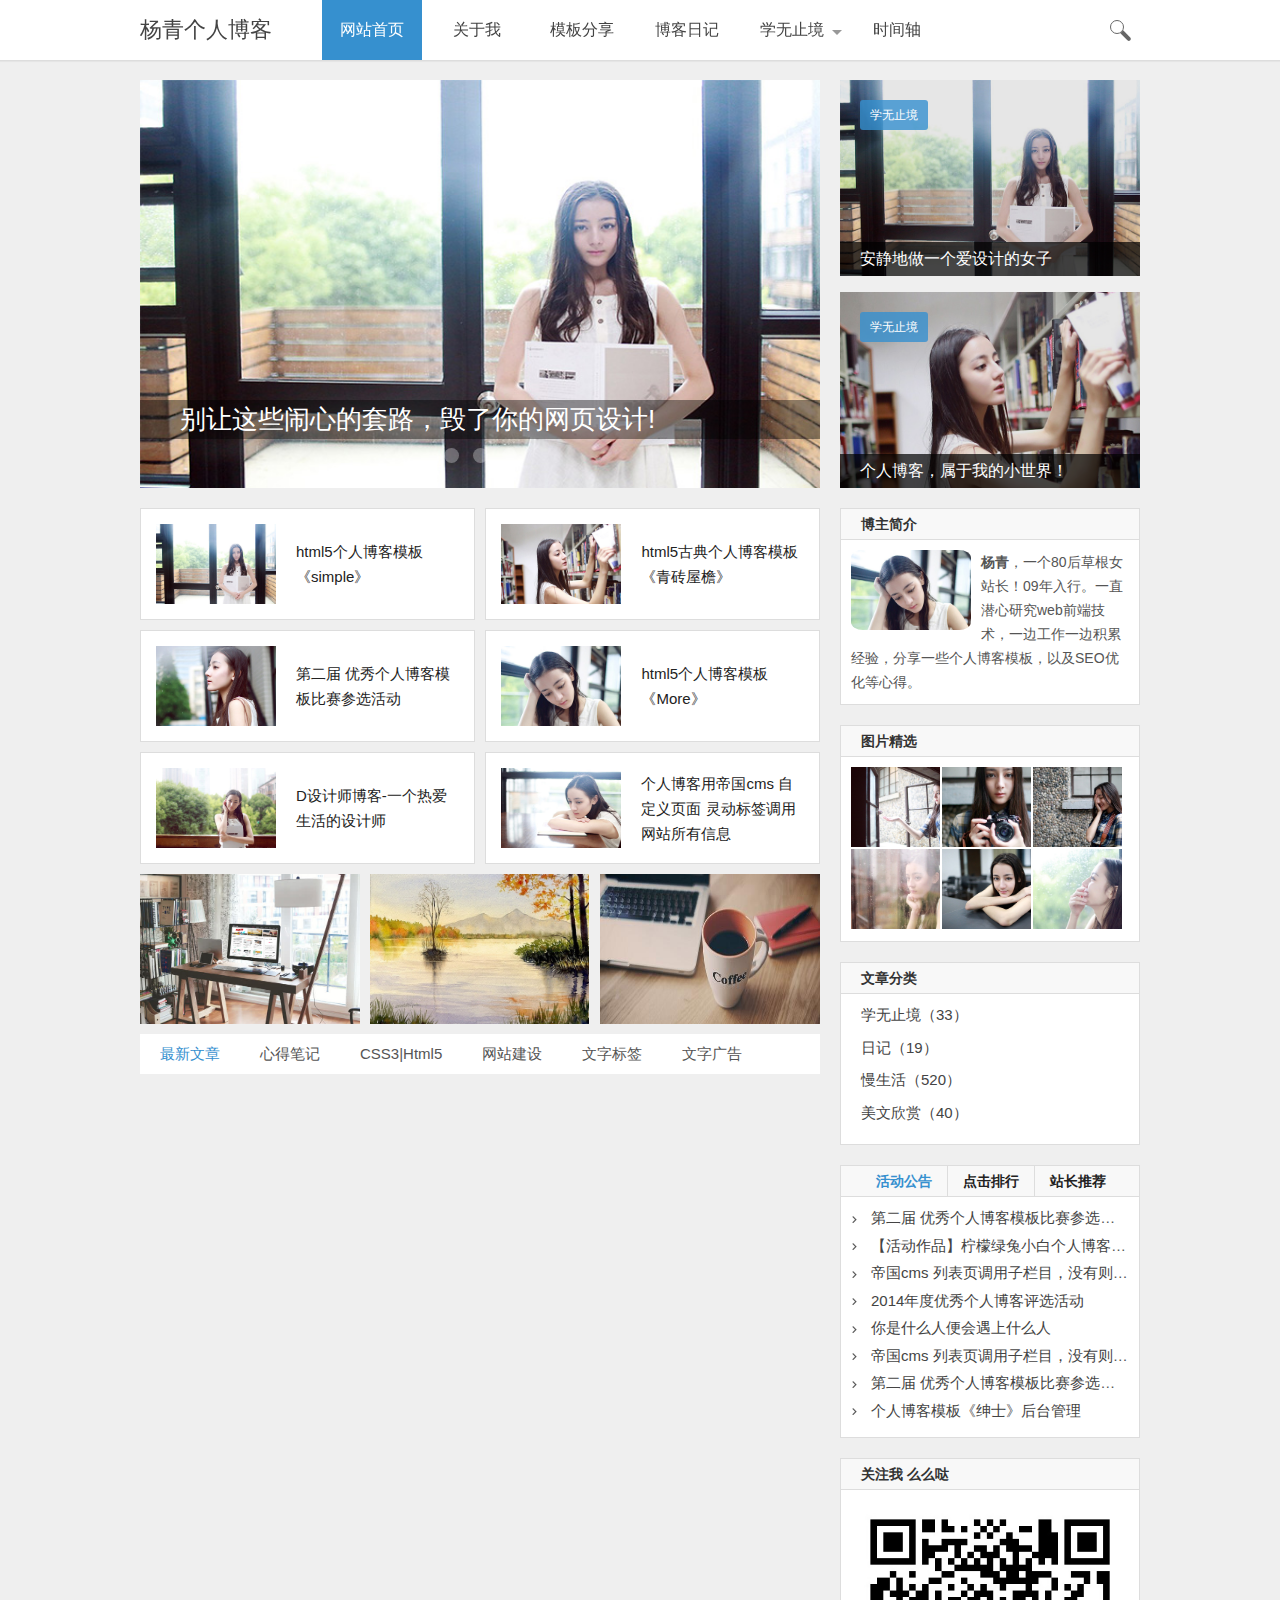
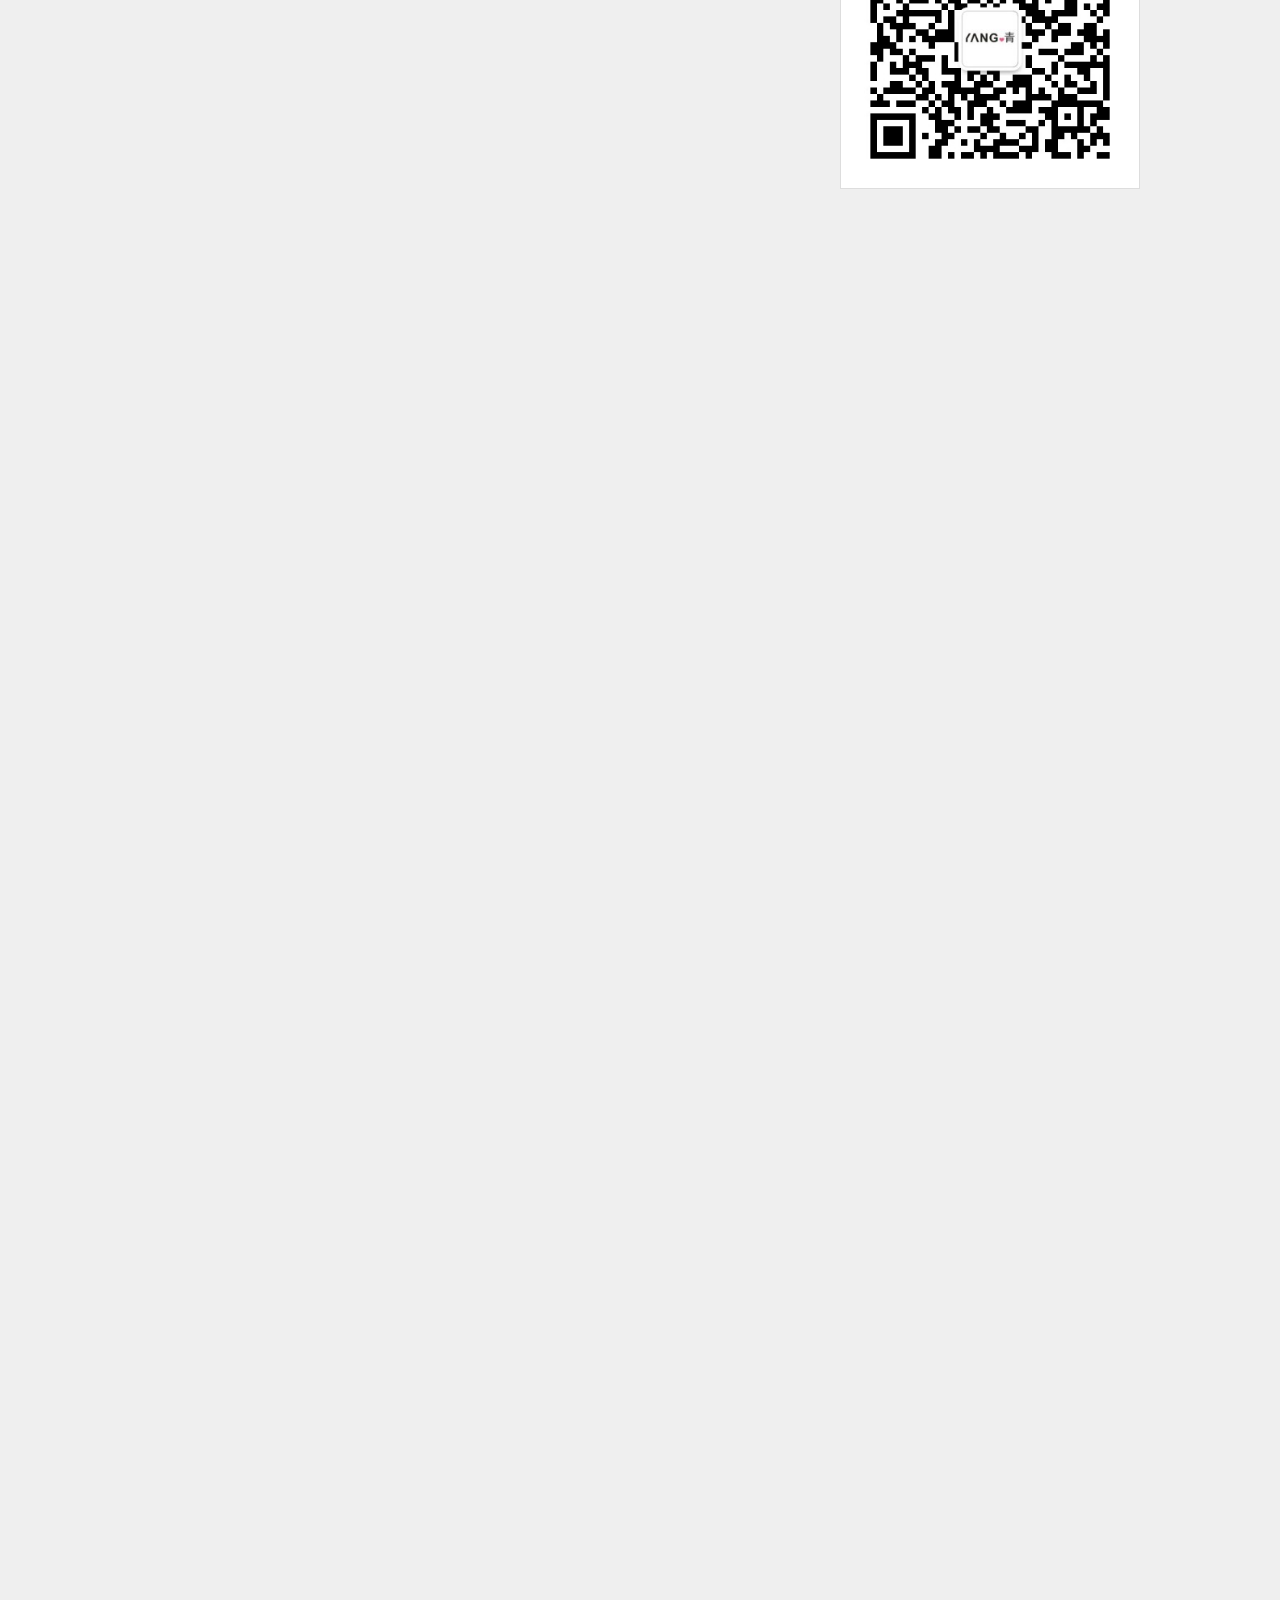
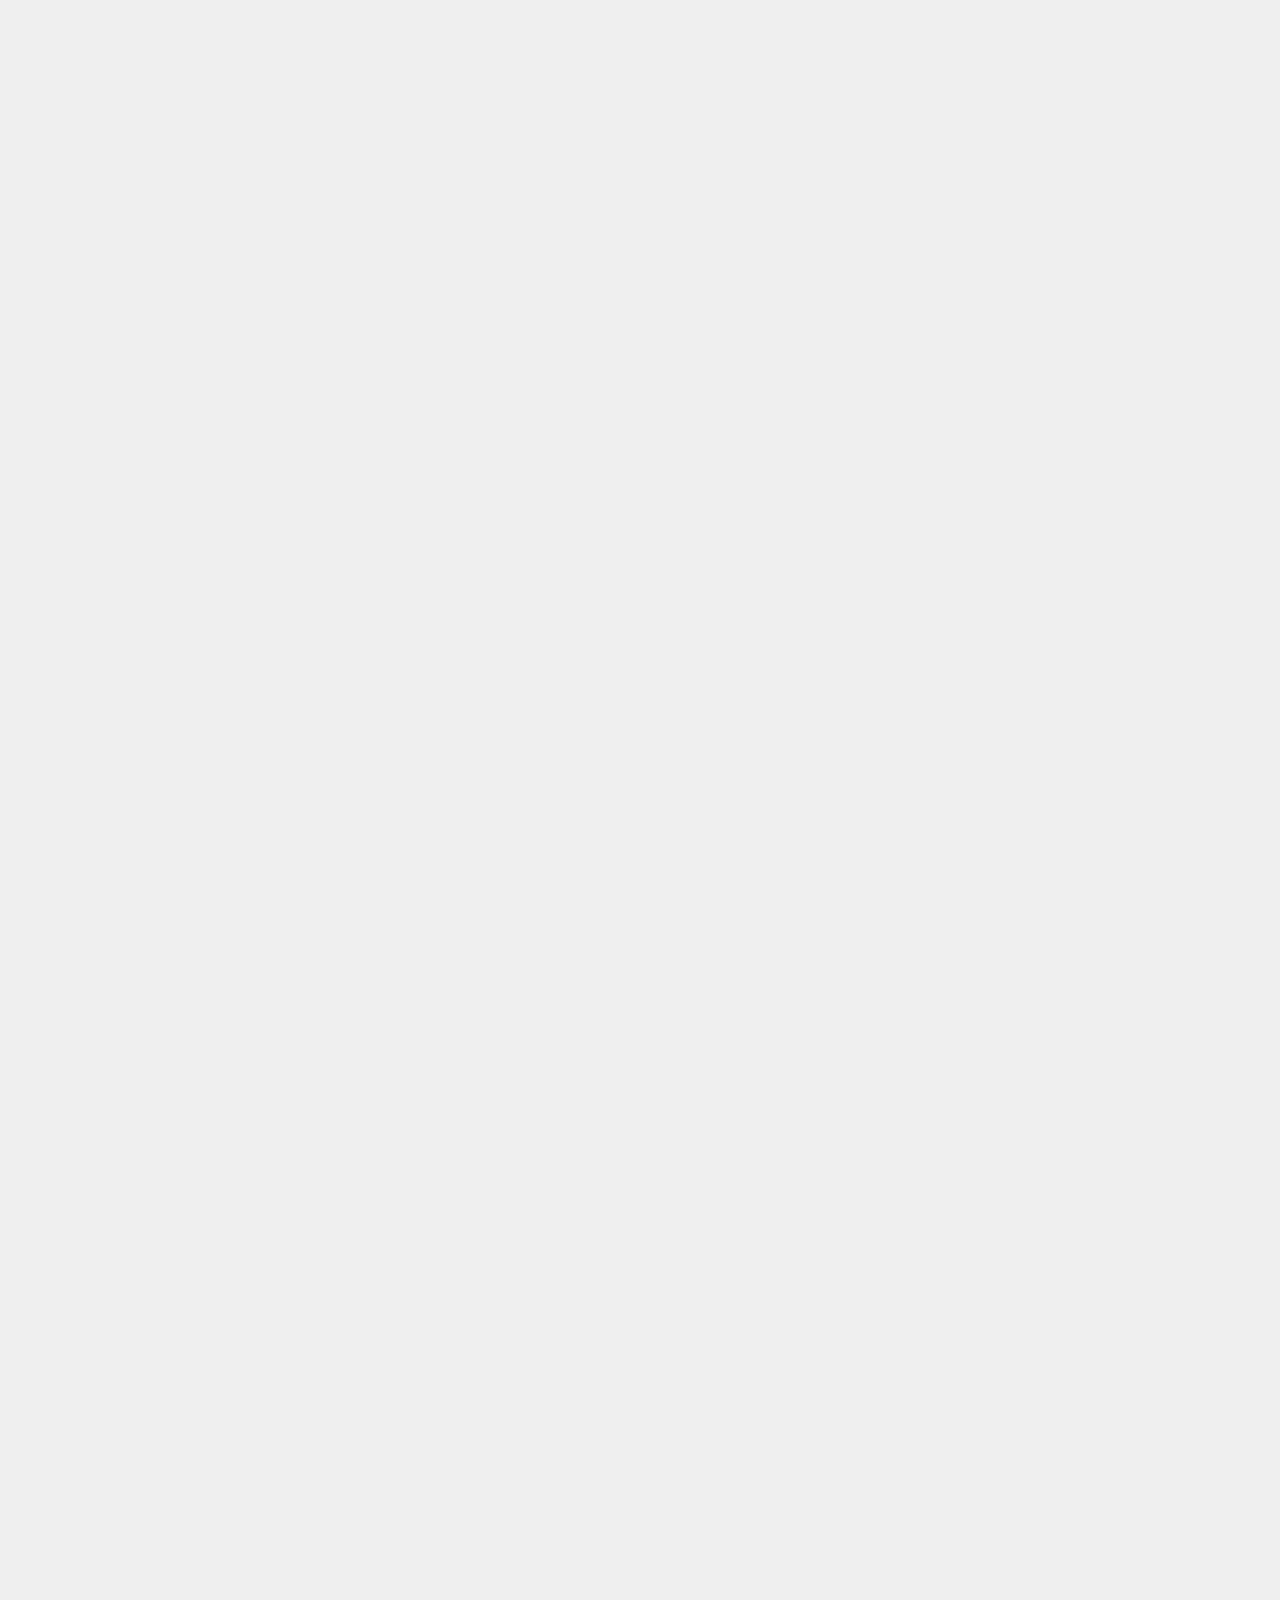
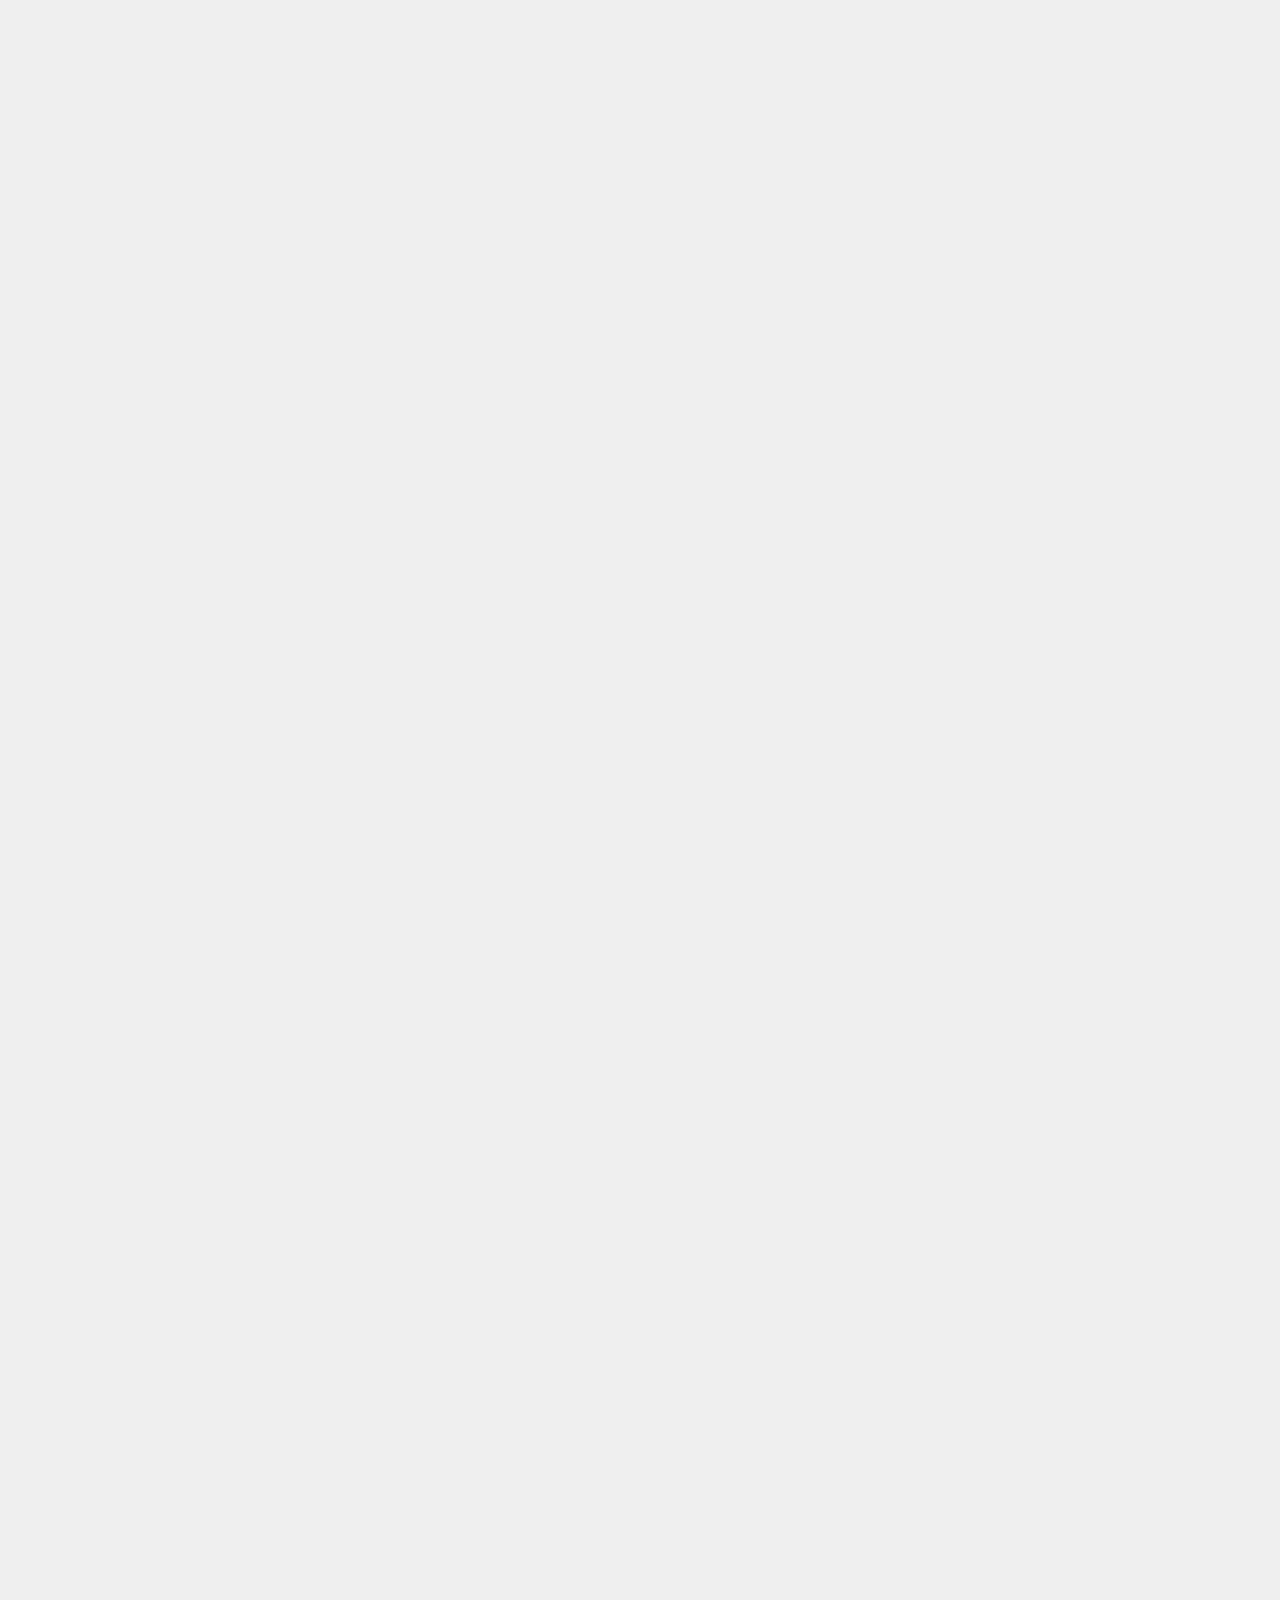
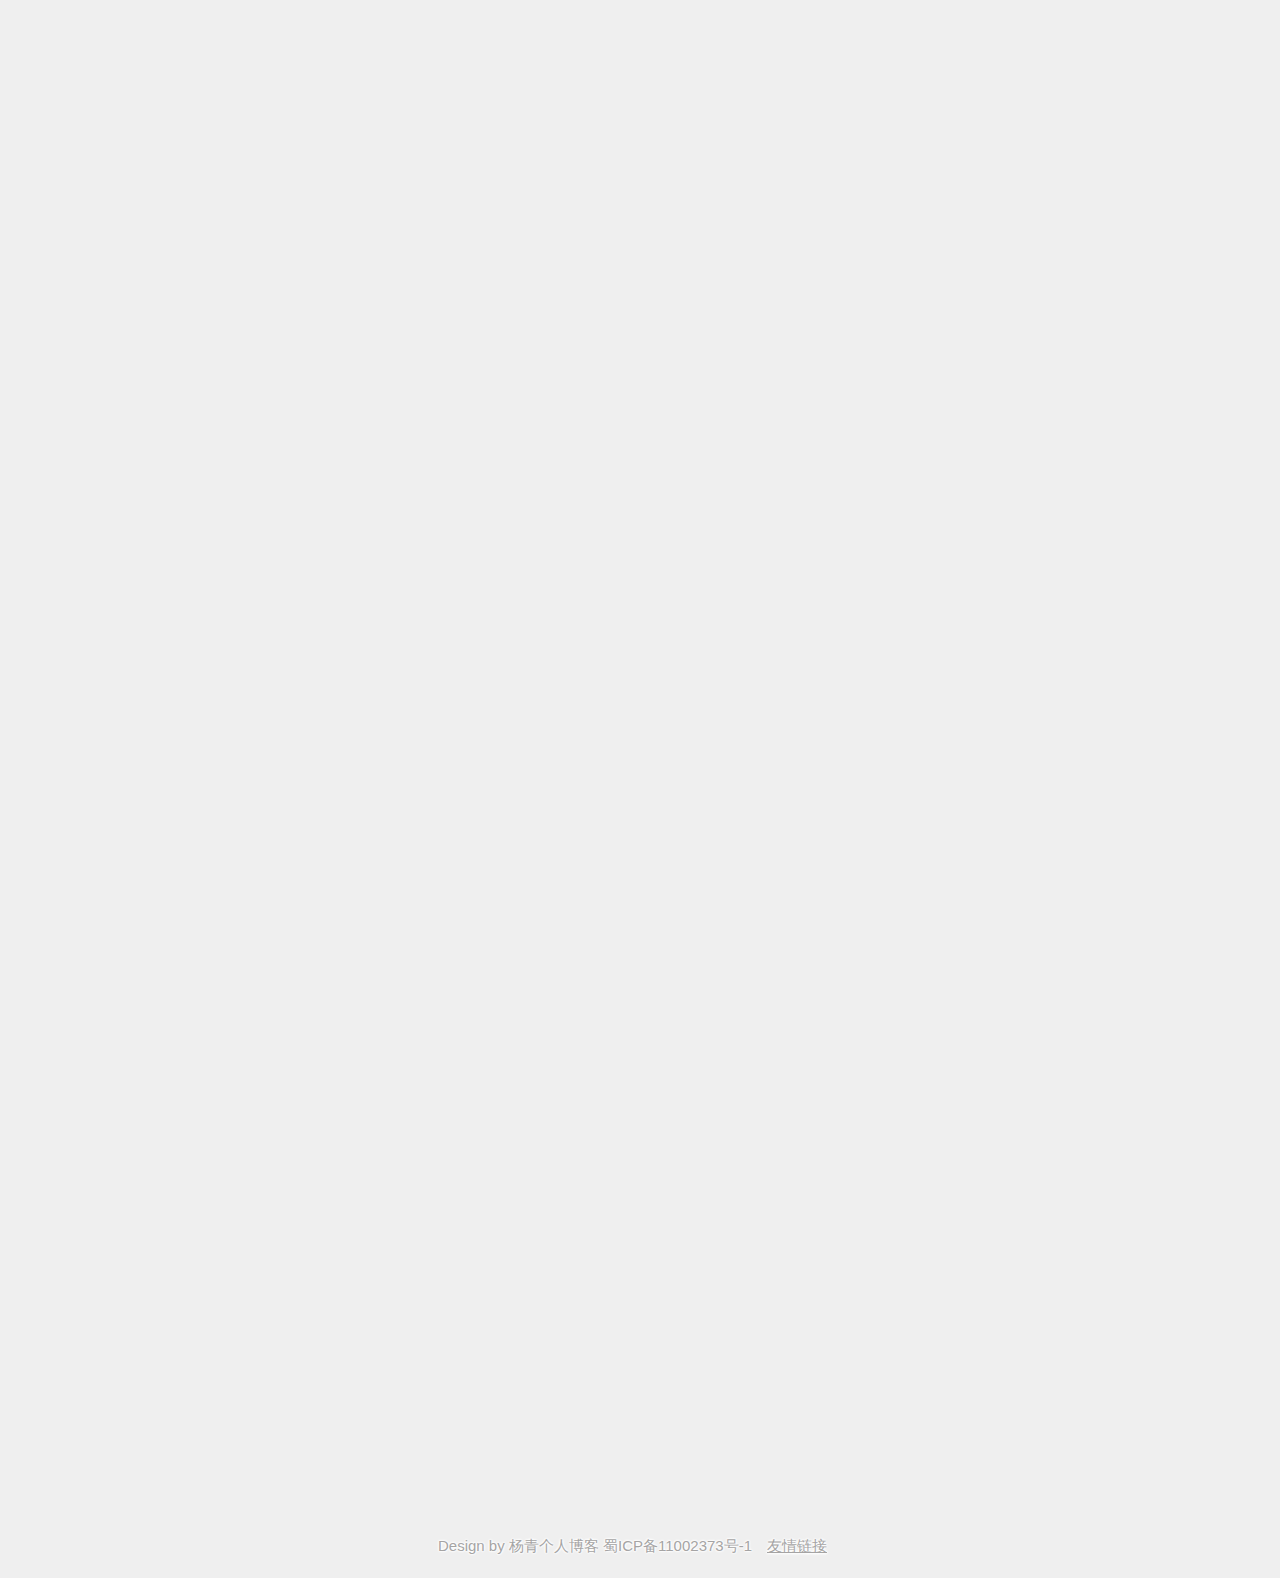
<file: 个人博客模板《show time》蓝色版/index.html>
<!doctype html>
<html>
<head>
<meta charset="gbk">
<title>��ҳ_������˲��� - һ��վ��webǰ�����֮·��Ů����Ա���˲�����վ</title>
<meta name="keywords" content="���˲���,������˲���,���˲���ģ��,����" />
<meta name="description" content="������˲��ͣ���һ��վ��webǰ�����֮·��Ů����Ա������վ���ṩ���˲���ģ�������Դ���صĸ���ԭ����վ��" />
<meta name="viewport" content="width=device-width, initial-scale=1.0">
<link href="css/base.css" rel="stylesheet">
<link href="css/index.css" rel="stylesheet">
<link href="css/m.css" rel="stylesheet">
<script src="js/jquery.min.js" ></script>
<script src="js/jquery.easyfader.min.js"></script>
<script src="js/hc-sticky.js"></script>
<script src="js/comm.js"></script>
<script src="js/scrollReveal.js"></script>
<!--[if lt IE 9]>
<script src="js/modernizr.js"></script>
<![endif]-->
</head>
<body>
<header class="header-navigation" id="header">
  <nav>
    <div class="logo"><a href="http://www.yangqq.com">������˲���</a></div>
    <h2 id="mnavh"><span class="navicon"></span></h2>
    <ul id="starlist">
      <li><a href="index.html">��վ��ҳ</a></li>
      <li><a href="about.html">������</a></li>
      <li><a href="share.html">ģ�����</a></li>
      <li><a href="list.html">�����ռ�</a></li>
      <li class="menu"><a href="fengmian.html">ѧ��ֹ��</a>
        <ul class="sub">
          <li><a href="#">������</a></li>
          <li><a href="#">��������</a></li>
        </ul>
      </li>
      <li><a href="time.html">ʱ����</a></li>
    </ul>
    <div class="searchbox">
    <div id="search_bar" class="search_bar">
      <form  id="searchform" action="[!--news.url--]e/search/index.php" method="post" name="searchform">
        <input class="input" placeholder="���ѵ�ʲô��.." type="text" name="keyboard" id="keyboard">
        <input type="hidden" name="show" value="title" />
        <input type="hidden" name="tempid" value="1" />
        <input type="hidden" name="tbname" value="news">
        <input type="hidden" name="Submit" value="����" />
        <p class="search_ico"> <span></span></p>
      </form>
     </div> 
    </div>
  </nav>
</header>
<article> 
  <!--banner begin-->
  <div class="banner">
    <div id="banner" class="fader">
      <li class="slide" ><a href="/" target="_blank"><img src="images/1.jpg"><span class="imginfo">������Щ���ĵ���·�����������ҳ���!</span></a></li>
      <li class="slide" ><a href="/" target="_blank"><img src="images/2.jpg"><span class="imginfo">��ҳ��ͼƬ���Թ̶����ȣ������js�ı��С</span></a></li>
      <li class="slide" ><a href="/" target="_blank"><img src="images/3.jpg"><span class="imginfo">���˲��ͣ������ҵ�С���磡</span></a></li>
      <div class="fader_controls">
        <div class="page prev" data-target="prev">&lsaquo;</div>
        <div class="page next" data-target="next">&rsaquo;</div>
        <ul class="pager_list">
        </ul>
      </div>
    </div>
  </div>
  <!--banner end-->
  <div class="toppic">
    <li> <a href="/" target="_blank"> <i><img src="images/1.jpg"></i>
      <h2>��������һ������Ƶ�Ů��</h2>
      <span>ѧ��ֹ��</span> </a> </li>
    <li> <a href="/" target="_blank"> <i><img src="images/2.jpg"></i>
      <h2>���˲��ͣ������ҵ�С���磡</h2>
      <span>ѧ��ֹ��</span> </a> </li>
  </div>
  <main>
  <div class="news_box">
    <ul>
      <li><i><a href="/"><img src="images/1.jpg"></a></i>
        <h3><a href="/">html5���˲���ģ�塶simple��</a></h3>
      </li>
      <li><i><a href="/"><img src="images/2.jpg"></a></i>
        <h3><a href="/">html5�ŵ���˲���ģ�塶��ש���ܡ�</a></h3>
      </li>
      <li><i><a href="/"><img src="images/3.jpg"></a></i>
        <h3><a href="/">�ڶ��� ������˲���ģ�������ѡ�</a></h3>
      </li>
      <li><i><a href="/"><img src="images/4.jpg"></a></i>
        <h3><a href="/">html5���˲���ģ�塶More��</a></h3>
      </li>
      <li><i><a href="/"><img src="images/5.jpg"></a></i>
        <h3><a href="/">D���ʦ����-һ���Ȱ���������ʦ</a></h3>
      </li>
      <li><i><a href="/"><img src="images/6.jpg"></a></i>
        <h3><a href="/">���˲����õ۹�cms �Զ���ҳ�� �鶯��ǩ������վ������Ϣ</a></h3>
      </li>
    </ul>
  </div>
  <div class="pics">
    <ul>
      <li><i><a href="/news/life/2018-06-17/873.html" target="_blank"><img src="images/p1.jpg"></a></i><span>��������һ������Ƶ�Ů��</span></li>
      <li><i><a href="/news/life/2018-04-27/816.html" target="_blank"><img src="images/p2.jpg"></a></i><span>���˲��ͣ������ҵ�С���磡�������ǹ�棩</span></li>
      <li><i><a href="/jstt/bj/2015-01-09/740.html" target="_blank"><img src="images/p3.jpg"></a></i><span>���Ҵ���Щ�꡿�ܽ���˲��;����������ꡭ</span></li>
    </ul>
  </div>
  
  <div class="blogtab">
  <ul id="blogtab">
    <li class="current">��������</li>
    <li><a href="list.html">�ĵñʼ�</a></li>
    <li><a href="list.html">CSS3|Html5</a></li>
    <li><a href="list.html">��վ����</a></li>
    <li><a href="list.html">���ֱ�ǩ</a></li>
    <li><a href="list.html">���ֹ��</a></li>
  </ul> 
    <div class="blogs" data-scroll-reveal="enter bottom over 1s" >
      <h3 class="blogtitle"><a href="/" target="_blank">������Щ���ĵ���·�����������ҳ���!</a></h3>
      <span class="blogpic"><a href="/" title=""><img src="images/1.jpg" alt=""></a></span>
      <p class="blogtext">��ͼ��Ҫʵ����ͼЧ�����Ҳ������·�����1�����������ݿ�ģ�ͣ������ֶΣ��ֱ���ͼƬ2��ͼƬ3��2�����ӱ�ǩģ�壬��if��else if ���жϣ������˼·�Ѵ򿪣���ʽ���þͿ��Զ���������... </p>
      <div class="bloginfo">
        <ul>
          <li class="author"><a href="/">����</a></li>
          <li class="lmname"><a href="/">ѧ��ֹ��</a></li>
          <li class="timer">2018-5-13</li>
          <li class="view"><span>34567</span>���Ķ�</li>
          <li class="like">9999</li>
        </ul>
      </div>
    </div>
    <div class="blogs" data-scroll-reveal="enter bottom over 1s" >
      <h3 class="blogtitle"><a href="/" target="_blank">�۹�cms ��ҳ�����б�ҳ ʵ��ͼ�Ĳ�ͬ��ʽ���÷���</a></h3>
      <p class="blogtext">��ͼ��Ҫʵ����ͼЧ�����Ҳ������·�����1�����������ݿ�ģ�ͣ������ֶΣ��ֱ���ͼƬ2��ͼƬ3��2�����ӱ�ǩģ�壬��if��else if ���жϣ������˼·�Ѵ򿪣���ʽ���þͿ��Զ���������...</p>
      <div class="bloginfo">
        <ul>
          <li class="author"><a href="/">����</a></li>
          <li class="lmname"><a href="/">ѧ��ֹ��</a></li>
          <li class="timer">2018-5-13</li>
          <li class="view">4567���Ķ�</li>
          <li class="like">9999</li>
        </ul>
      </div>
    </div>
    <div class="blogs" data-scroll-reveal="enter bottom over 1s" >
      <h3 class="blogtitle"><a href="/" target="_blank">������Щ���ĵ���·�����������ҳ���!</a></h3>
      <span class="bplist"><a href="/" title="">
      <li><img src="images/2.jpg" alt=""></li>
      <li><img src="images/3.jpg" alt=""></li>
      <li><img src="images/4.jpg" alt=""></li>
      </a></span>
      <p class="blogtext">��ͼ��Ҫʵ����ͼЧ�����Ҳ������·�����1�����������ݿ�ģ�ͣ������ֶΣ��ֱ���ͼƬ2��ͼƬ3��2�����ӱ�ǩģ�壬��if��else if ���жϣ������˼·�Ѵ򿪣���ʽ���þͿ��Զ���������... </p>
      <div class="bloginfo">
        <ul>
          <li class="author"><a href="/">����</a></li>
          <li class="lmname"><a href="/">ѧ��ֹ��</a></li>
          <li class="timer">2018-5-13</li>
          <li class="view"><span>34567</span>���Ķ�</li>
          <li class="like">9999</li>
        </ul>
      </div>
    </div>
    <div class="blogs" data-scroll-reveal="enter bottom over 1s" >
      <h3 class="blogtitle"><a href="/" target="_blank">������Щ���ĵ���·�����������ҳ���!</a></h3>
      <span class="bigpic"><a href="/" title=""><img src="images/5.jpg" alt=""></a></span>
      <p class="blogtext">��ͼ��Ҫʵ����ͼЧ�����Ҳ������·�����1�����������ݿ�ģ�ͣ������ֶΣ��ֱ���ͼƬ2��ͼƬ3��2�����ӱ�ǩģ�壬��if��else if ���жϣ������˼·�Ѵ򿪣���ʽ���þͿ��Զ���������... </p>
      <div class="bloginfo">
        <ul>
          <li class="author"><a href="/">����</a></li>
          <li class="lmname"><a href="/">ѧ��ֹ��</a></li>
          <li class="timer">2018-5-13</li>
          <li class="view"><span>34567</span>���Ķ�</li>
          <li class="like">9999</li>
        </ul>
      </div>
    </div>
    <div class="blogs" data-scroll-reveal="enter bottom over 1s" >
      <h3 class="blogtitle"><a href="/" target="_blank">������Щ���ĵ���·�����������ҳ���!</a></h3>
      <span class="blogpic"><a href="/" title=""><img src="images/6.jpg" alt=""></a></span>
      <p class="blogtext">��ͼ��Ҫʵ����ͼЧ�����Ҳ������·�����1�����������ݿ�ģ�ͣ������ֶΣ��ֱ���ͼƬ2��ͼƬ3��2�����ӱ�ǩģ�壬��if��else if ���жϣ������˼·�Ѵ򿪣���ʽ���þͿ��Զ���������... </p>
      <div class="bloginfo">
        <ul>
          <li class="author"><a href="/">����</a></li>
          <li class="lmname"><a href="/">ѧ��ֹ��</a></li>
          <li class="timer">2018-5-13</li>
          <li class="view"><span>34567</span>���Ķ�</li>
          <li class="like">9999</li>
        </ul>
      </div>
    </div>
    <div class="blogs" data-scroll-reveal="enter bottom over 1s" >
      <h3 class="blogtitle"><a href="/" target="_blank">�۹�cms ��ҳ�����б�ҳ ʵ��ͼ�Ĳ�ͬ��ʽ���÷���</a></h3>
      <p class="blogtext">��ͼ��Ҫʵ����ͼЧ�����Ҳ������·�����1�����������ݿ�ģ�ͣ������ֶΣ��ֱ���ͼƬ2��ͼƬ3��2�����ӱ�ǩģ�壬��if��else if ���жϣ������˼·�Ѵ򿪣���ʽ���þͿ��Զ���������...</p>
      <div class="bloginfo">
        <ul>
          <li class="author"><a href="/">����</a></li>
          <li class="lmname"><a href="/">ѧ��ֹ��</a></li>
          <li class="timer">2018-5-13</li>
          <li class="view">4567���Ķ�</li>
          <li class="like">9999</li>
        </ul>
      </div>
    </div>
    <div class="blogs" data-scroll-reveal="enter bottom over 1s" >
      <h3 class="blogtitle"><a href="/" target="_blank">������Щ���ĵ���·�����������ҳ���!</a></h3>
      <span class="bplist"><a href="/" title="">
      <li><img src="images/7.jpg" alt=""></li>
      <li><img src="images/8.jpg" alt=""></li>
      <li><img src="images/9.jpg" alt=""></li>
      </a></span>
      <p class="blogtext">��ͼ��Ҫʵ����ͼЧ�����Ҳ������·�����1�����������ݿ�ģ�ͣ������ֶΣ��ֱ���ͼƬ2��ͼƬ3��2�����ӱ�ǩģ�壬��if��else if ���жϣ������˼·�Ѵ򿪣���ʽ���þͿ��Զ���������... </p>
      <div class="bloginfo">
        <ul>
          <li class="author"><a href="/">����</a></li>
          <li class="lmname"><a href="/">ѧ��ֹ��</a></li>
          <li class="timer">2018-5-13</li>
          <li class="view"><span>34567</span>���Ķ�</li>
          <li class="like">9999</li>
        </ul>
      </div>
    </div>
    <div class="blogs" data-scroll-reveal="enter bottom over 1s" >
      <h3 class="blogtitle"><a href="/" target="_blank">������Щ���ĵ���·�����������ҳ���!</a></h3>
      <span class="bigpic"><a href="/" title=""><img src="images/10.jpg" alt=""></a></span>
      <p class="blogtext">��ͼ��Ҫʵ����ͼЧ�����Ҳ������·�����1�����������ݿ�ģ�ͣ������ֶΣ��ֱ���ͼƬ2��ͼƬ3��2�����ӱ�ǩģ�壬��if��else if ���жϣ������˼·�Ѵ򿪣���ʽ���þͿ��Զ���������... </p>
      <div class="bloginfo">
        <ul>
          <li class="author"><a href="/">����</a></li>
          <li class="lmname"><a href="/">ѧ��ֹ��</a></li>
          <li class="timer">2018-5-13</li>
          <li class="view"><span>34567</span>���Ķ�</li>
          <li class="like">9999</li>
        </ul>
      </div>
    </div>
    <div class="blogs" data-scroll-reveal="enter bottom over 1s" >
      <h3 class="blogtitle"><a href="/" target="_blank">������Щ���ĵ���·�����������ҳ���!</a></h3>
      <span class="blogpic"><a href="/" title=""><img src="images/1.jpg" alt=""></a></span>
      <p class="blogtext">��ͼ��Ҫʵ����ͼЧ�����Ҳ������·�����1�����������ݿ�ģ�ͣ������ֶΣ��ֱ���ͼƬ2��ͼƬ3��2�����ӱ�ǩģ�壬��if��else if ���жϣ������˼·�Ѵ򿪣���ʽ���þͿ��Զ���������... </p>
      <div class="bloginfo">
        <ul>
          <li class="author"><a href="/">����</a></li>
          <li class="lmname"><a href="/">ѧ��ֹ��</a></li>
          <li class="timer">2018-5-13</li>
          <li class="view"><span>34567</span>���Ķ�</li>
          <li class="like">9999</li>
        </ul>
      </div>
    </div>
    <div class="blogs" data-scroll-reveal="enter bottom over 1s" >
      <h3 class="blogtitle"><a href="/" target="_blank">�۹�cms ��ҳ�����б�ҳ ʵ��ͼ�Ĳ�ͬ��ʽ���÷���</a></h3>
      <p class="blogtext">��ͼ��Ҫʵ����ͼЧ�����Ҳ������·�����1�����������ݿ�ģ�ͣ������ֶΣ��ֱ���ͼƬ2��ͼƬ3��2�����ӱ�ǩģ�壬��if��else if ���жϣ������˼·�Ѵ򿪣���ʽ���þͿ��Զ���������...</p>
      <div class="bloginfo">
        <ul>
          <li class="author"><a href="/">����</a></li>
          <li class="lmname"><a href="/">ѧ��ֹ��</a></li>
          <li class="timer">2018-5-13</li>
          <li class="view">4567���Ķ�</li>
          <li class="like">9999</li>
        </ul>
      </div>
    </div>
    <div class="blogs" data-scroll-reveal="enter bottom over 1s" >
      <h3 class="blogtitle"><a href="/" target="_blank">������Щ���ĵ���·�����������ҳ���!</a></h3>
      <span class="bplist"><a href="/" title="">
      <li><img src="images/2.jpg" alt=""></li>
      <li><img src="images/3.jpg" alt=""></li>
      <li><img src="images/4.jpg" alt=""></li>
      </a></span>
      <p class="blogtext">��ͼ��Ҫʵ����ͼЧ�����Ҳ������·�����1�����������ݿ�ģ�ͣ������ֶΣ��ֱ���ͼƬ2��ͼƬ3��2�����ӱ�ǩģ�壬��if��else if ���жϣ������˼·�Ѵ򿪣���ʽ���þͿ��Զ���������... </p>
      <div class="bloginfo">
        <ul>
          <li class="author"><a href="/">����</a></li>
          <li class="lmname"><a href="/">ѧ��ֹ��</a></li>
          <li class="timer">2018-5-13</li>
          <li class="view"><span>34567</span>���Ķ�</li>
          <li class="like">9999</li>
        </ul>
      </div>
    </div>
    <div class="blogs" data-scroll-reveal="enter bottom over 1s" >
      <h3 class="blogtitle"><a href="/" target="_blank">������Щ���ĵ���·�����������ҳ���!</a></h3>
      <span class="bigpic"><a href="/" title=""><img src="images/5.jpg" alt=""></a></span>
      <p class="blogtext">��ͼ��Ҫʵ����ͼЧ�����Ҳ������·�����1�����������ݿ�ģ�ͣ������ֶΣ��ֱ���ͼƬ2��ͼƬ3��2�����ӱ�ǩģ�壬��if��else if ���жϣ������˼·�Ѵ򿪣���ʽ���þͿ��Զ���������... </p>
      <div class="bloginfo">
        <ul>
          <li class="author"><a href="/">����</a></li>
          <li class="lmname"><a href="/">ѧ��ֹ��</a></li>
          <li class="timer">2018-5-13</li>
          <li class="view"><span>34567</span>���Ķ�</li>
          <li class="like">9999</li>
        </ul>
      </div>
    </div>
    <div class="blogs" data-scroll-reveal="enter bottom over 1s" >
      <h3 class="blogtitle"><a href="/" target="_blank">������Щ���ĵ���·�����������ҳ���!</a></h3>
      <span class="blogpic"><a href="/" title=""><img src="images/6.jpg" alt=""></a></span>
      <p class="blogtext">��ͼ��Ҫʵ����ͼЧ�����Ҳ������·�����1�����������ݿ�ģ�ͣ������ֶΣ��ֱ���ͼƬ2��ͼƬ3��2�����ӱ�ǩģ�壬��if��else if ���жϣ������˼·�Ѵ򿪣���ʽ���þͿ��Զ���������... </p>
      <div class="bloginfo">
        <ul>
          <li class="author"><a href="/">����</a></li>
          <li class="lmname"><a href="/">ѧ��ֹ��</a></li>
          <li class="timer">2018-5-13</li>
          <li class="view"><span>34567</span>���Ķ�</li>
          <li class="like">9999</li>
        </ul>
      </div>
    </div>
    <div class="blogs" data-scroll-reveal="enter bottom over 1s" >
      <h3 class="blogtitle"><a href="/" target="_blank">�۹�cms ��ҳ�����б�ҳ ʵ��ͼ�Ĳ�ͬ��ʽ���÷���</a></h3>
      <p class="blogtext">��ͼ��Ҫʵ����ͼЧ�����Ҳ������·�����1�����������ݿ�ģ�ͣ������ֶΣ��ֱ���ͼƬ2��ͼƬ3��2�����ӱ�ǩģ�壬��if��else if ���жϣ������˼·�Ѵ򿪣���ʽ���þͿ��Զ���������...</p>
      <div class="bloginfo">
        <ul>
          <li class="author"><a href="/">����</a></li>
          <li class="lmname"><a href="/">ѧ��ֹ��</a></li>
          <li class="timer">2018-5-13</li>
          <li class="view">4567���Ķ�</li>
          <li class="like">9999</li>
        </ul>
      </div>
    </div>
    <div class="blogs" data-scroll-reveal="enter bottom over 1s" >
      <h3 class="blogtitle"><a href="/" target="_blank">������Щ���ĵ���·�����������ҳ���!</a></h3>
      <span class="bplist"><a href="/" title="">
      <li><img src="images/7.jpg" alt=""></li>
      <li><img src="images/8.jpg" alt=""></li>
      <li><img src="images/9.jpg" alt=""></li>
      </a></span>
      <p class="blogtext">��ͼ��Ҫʵ����ͼЧ�����Ҳ������·�����1�����������ݿ�ģ�ͣ������ֶΣ��ֱ���ͼƬ2��ͼƬ3��2�����ӱ�ǩģ�壬��if��else if ���жϣ������˼·�Ѵ򿪣���ʽ���þͿ��Զ���������... </p>
      <div class="bloginfo">
        <ul>
          <li class="author"><a href="/">����</a></li>
          <li class="lmname"><a href="/">ѧ��ֹ��</a></li>
          <li class="timer">2018-5-13</li>
          <li class="view"><span>34567</span>���Ķ�</li>
          <li class="like">9999</li>
        </ul>
      </div>
    </div>
    <div class="blogs" data-scroll-reveal="enter bottom over 1s" >
      <h3 class="blogtitle"><a href="/" target="_blank">������Щ���ĵ���·�����������ҳ���!</a></h3>
      <span class="bigpic"><a href="/" title=""><img src="images/10.jpg" alt=""></a></span>
      <p class="blogtext">��ͼ��Ҫʵ����ͼЧ�����Ҳ������·�����1�����������ݿ�ģ�ͣ������ֶΣ��ֱ���ͼƬ2��ͼƬ3��2�����ӱ�ǩģ�壬��if��else if ���жϣ������˼·�Ѵ򿪣���ʽ���þͿ��Զ���������... </p>
      <div class="bloginfo">
        <ul>
          <li class="author"><a href="/">����</a></li>
          <li class="lmname"><a href="/">ѧ��ֹ��</a></li>
          <li class="timer">2018-5-13</li>
          <li class="view"><span>34567</span>���Ķ�</li>
          <li class="like">9999</li>
        </ul>
      </div>
    </div>
</div>
  </main>
  <aside class="r_box" >
      <div class="about_me">
        <h2>�������</h2>
        <ul>
          <i><img src="images/4.jpg"></i>
          <p><b>����</b>��һ��80��ݸ�Ůվ����09�����С�һֱǱ���о�webǰ�˼�����һ�߹���һ�߻��۾��飬����һЩ���˲���ģ�壬�Լ�SEO�Ż����ĵá�</p>
        </ul>
      </div>
      <div class="wdxc">
        <h2>ͼƬ��ѡ</h2>
        <ul>
          <li><a href="/"><img src="images/7.jpg"></a></li>
          <li><a href="/"><img src="images/8.jpg"></a></li>
          <li><a href="/"><img src="images/9.jpg"></a></li>
          <li><a href="/"><img src="images/10.jpg"></a></li>
          <li><a href="/"><img src="images/11.jpg"></a></li>
          <li><a href="/"><img src="images/12.jpg"></a></li>
        </ul>
      </div>
      <div class="fenlei">
        <h2>���·���</h2>
        <ul>
          <li><a href="/">ѧ��ֹ����33��</a></li>
          <li><a href="/">�ռǣ�19��</a></li>
          <li><a href="/">�����520��</a></li>
          <li><a href="/">�������ͣ�40��</a></li>
        </ul>
      </div>
      <div class="tuijian">
        <h2 id="tab"><a href="#"class="current">�����</a><a href="#">�������</a><a href="#">վ���Ƽ�</a></h2>
        
     <div id="content">
        <ul style="display:block;">
          <li><a href="/">�ڶ��� ������˲���ģ�������ѡ�</a></li>
          <li><a href="/">�����Ʒ����������С�׸��˲���ģ��</a></li>
          <li><a href="/">�۹�cms �б�ҳ��������Ŀ��û������ʾ��Ŀ����</a></li>
          <li><a href="/">2014���������˲�����ѡ�</a></li>
          <li><a href="/">����ʲô�˱������ʲô��</a></li>
          <li><a href="/">�۹�cms �б�ҳ��������Ŀ��û������ʾ��Ŀ����</a></li>
          <li><a href="/">�ڶ��� ������˲���ģ�������ѡ�</a></li>
          <li><a href="/">���˲���ģ�塶��ʿ����̨����</a></li>
        </ul>
                <ul>
          <li><a href="/">����ʲô�˱������ʲô��</a></li>
          <li><a href="/">�۹�cms �б�ҳ��������Ŀ��û������ʾ��Ŀ����</a></li>
          <li><a href="/">�ڶ��� ������˲���ģ�������ѡ�</a></li>
          <li><a href="/">���˲���ģ�塶��ʿ����̨����</a></li>
          <li><a href="/">����ʲô�˱������ʲô��</a></li>
          <li><a href="/">�۹�cms �б�ҳ��������Ŀ��û������ʾ��Ŀ����</a></li>
          <li><a href="/">�ڶ��� ������˲���ģ�������ѡ�</a></li>
          <li><a href="/">��ɫ�ʸ�ʱ����html5���˲���ģ��</a></li>
        </ul>
        <ul>
          <li><a href="/">���˲��ͣ���ΪʲôҪ�õ۹�cms��</a></li>
          <li><a href="/">D���ʦ����-һ���Ȱ���������ʦ</a></li>
          <li><a href="/">�������ͣ��ҿ�������ļ�֣�</a></li>
          <li><a href="/">����Ա��ҵ���͵á����ó�ȥ����</a></li>
          <li><a href="/">�Ž��� һ��90������վ���������Ƕ����������ѣ�</a></li>
          <li><a href="/">���ܶ����̡���֪��΢�����������������</a></li>
          <li><a href="/">��Ѱ֮�á�һ���������Σ��μǵĸ��˲���</a></li>
          <li><a href="/">���Ҵ���Щ�꡿�ܽ���˲��;�����������</a></li>
        </ul>
       </div>
      </div>
      <div class="guanzhu">
        <h2>��ע�� ôô��</h2>
        <ul>
          <img src="images/wx.jpg">
        </ul>
      </div>

  </aside>
</article>
<footer>
  <p>Design by <a href="http://www.yangqq.com" target="_blank">������˲���</a> <a href="/">��ICP��11002373��-1</a><a href="/" class="links">��������</a></p>
</footer>
<a href="#" class="cd-top">Top</a>
</body>
</html>
</file>
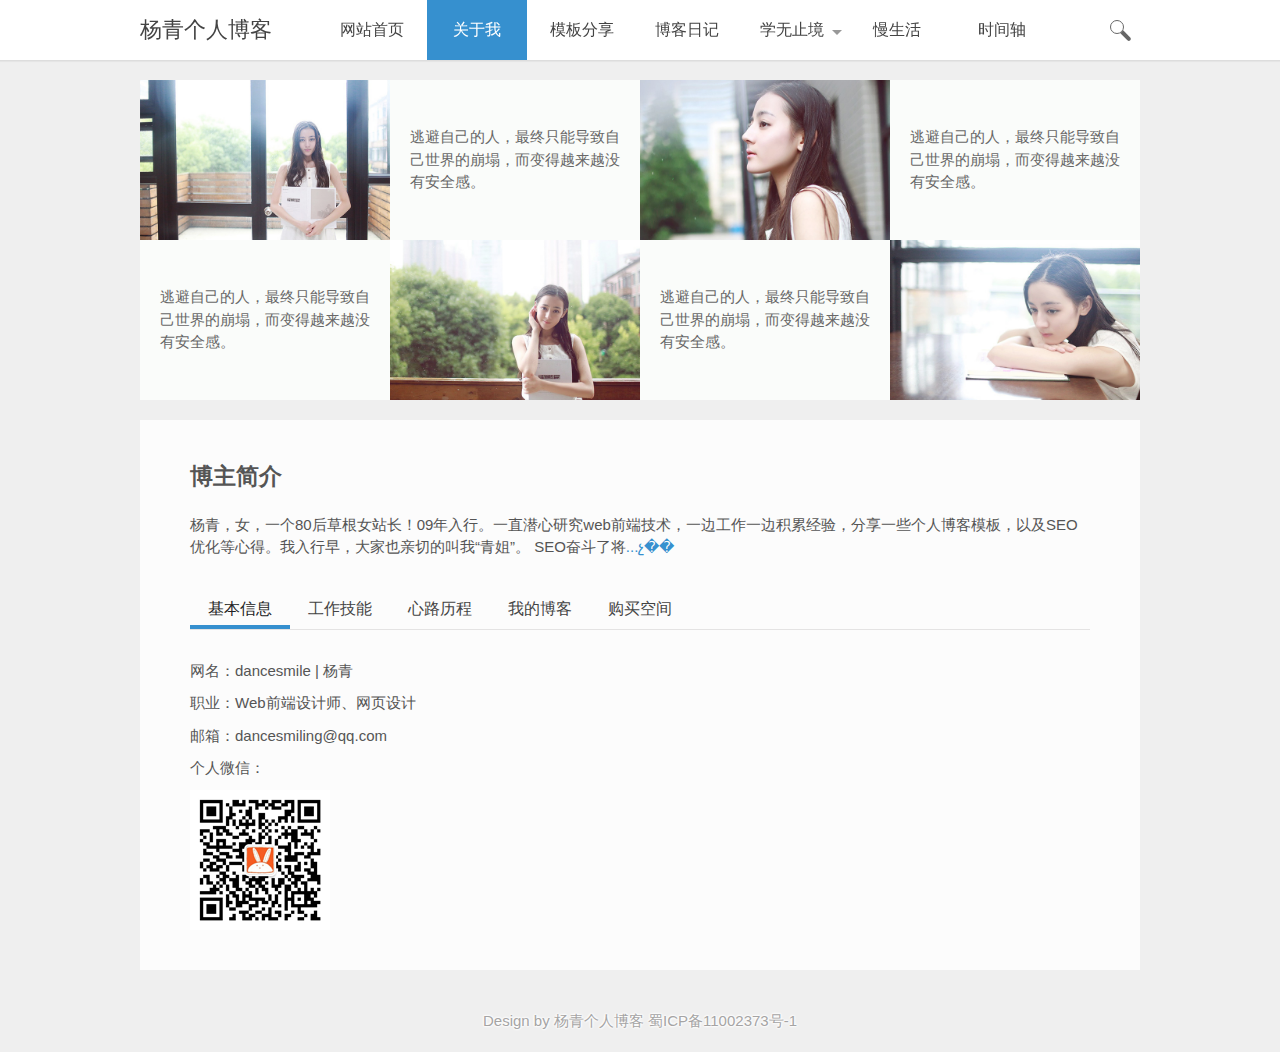
<file: 个人博客模板《show time》蓝色版/about.html>
<!doctype html>
<html>
<head>
<meta charset="gbk">
<title>��ҳ_������˲��� - һ��վ��webǰ�����֮·��Ů����Ա���˲�����վ</title>
<meta name="keywords" content="���˲���,������˲���,���˲���ģ��,����" />
<meta name="description" content="������˲��ͣ���һ��վ��webǰ�����֮·��Ů����Ա������վ���ṩ���˲���ģ�������Դ���صĸ���ԭ����վ��" />
<meta name="viewport" content="width=device-width, initial-scale=1.0">
<link href="css/base.css" rel="stylesheet">
<link href="css/about.css" rel="stylesheet">
<link href="css/m.css" rel="stylesheet">
<script src="js/jquery.min.js" ></script>
<script src="js/ab.js"></script>
<!--[if lt IE 9]>
<script src="js/modernizr.js"></script>
<![endif]-->
</head>
<body>
<header class="header-navigation" id="header">
  <nav>
    <div class="logo"><a href="http://www.yangqq.com">������˲���</a></div>
    <h2 id="mnavh"><span class="navicon"></span></h2>
    <ul id="starlist">
      <li><a href="index.html">��վ��ҳ</a></li>
      <li><a href="about.html">������</a></li>
      <li><a href="share.html">ģ�����</a></li>
      <li><a href="list.html">�����ռ�</a></li>
      <li class="menu"><a href="fengmian.html">ѧ��ֹ��</a>
        <ul class="sub">
          <li><a href="#">������</a></li>
          <li><a href="#">��������</a></li>
        </ul>
      </li>
      <li><a href="info.html">������</a></li>
      <li><a href="time.html">ʱ����</a></li>
    </ul>
    <div class="searchbox">
      <div id="search_bar" class="search_bar">
        <form  id="searchform" action="[!--news.url--]e/search/index.php" method="post" name="searchform">
          <input class="input" placeholder="���ѵ�ʲô��.." type="text" name="keyboard" id="keyboard">
          <input type="hidden" name="show" value="title" />
          <input type="hidden" name="tempid" value="1" />
          <input type="hidden" name="tbname" value="news">
          <input type="hidden" name="Submit" value="����" />
          <p class="search_ico"> <span></span></p>
        </form>
      </div>
    </div>
  </nav>
</header>
<article>
  <div class="photowall">
    <ul class="wall_a">
      <li><a href="/"><img src="images/1.jpg">
        <figcaption>
          <h2>������Ϊ���˹��úö����ǣ���û���˿��õ����ʱ�������ܱ��ֽ��� </h2>
        </figcaption>
        </a></li>
      <li>
        <p class="text_b"><a href="/">�ӱ��Լ����ˣ�����ֻ�ܵ����Լ�����ı����������Խ��Խû�а�ȫ�С�</a></p>
      </li>
      <li><a href="/"><img src="images/3.jpg">
        <figcaption>
          <h2>������Ϊ���˹��úö����ǣ���û���˿��õ����ʱ�������ܱ��ֽ��� </h2>
        </figcaption>
        </a></li>
      <li>
        <p class="text_b"><a href="/">�ӱ��Լ����ˣ�����ֻ�ܵ����Լ�����ı����������Խ��Խû�а�ȫ�С�</a></p>
      </li>
      <li>
        <p class="text_b"><a href="/">�ӱ��Լ����ˣ�����ֻ�ܵ����Լ�����ı����������Խ��Խû�а�ȫ�С�</a></p>
      </li>
      <li><a href="/"><img src="images/5.jpg">
        <figcaption>
          <h2>������Ϊ���˹��úö����ǣ���û���˿��õ����ʱ�������ܱ��ֽ��� </h2>
        </figcaption>
        </a></li>
      <li>
        <p class="text_b"><a href="/">�ӱ��Լ����ˣ�����ֻ�ܵ����Լ�����ı����������Խ��Խû�а�ȫ�С�</a></p>
      </li>
      <li><a href="/"><img src="images/6.jpg">
        <figcaption>
          <h2>������Ϊ���˹��úö����ǣ���û���˿��õ����ʱ�������ܱ��ֽ��� </h2>
        </figcaption>
        </a></li>
    </ul>
  </div>
  <div class="abox">
  <h2>�������</h2>
  <div class="biji-content" id="content"> ���࣬Ů��һ��80��ݸ�Ůվ����09�����С�һֱǱ���о�webǰ�˼�����һ�߹���һ�߻��۾��飬����һЩ���˲���ģ�壬�Լ�SEO�Ż����ĵá��������磬���Ҳ���еĽ��ҡ���㡱��
    SEO�ܶ��˽�������ʱ�䣬���˲�����վ�ٶ�����Ҳ��֮ǰ��30ҳ���ŵ��˵�һҳ���ڼ��кܶ�Ĳ����ף����Ƕ�û�з�������������һ�У��������ϲ�������� </div>
  <div class="navlist">
    <ul>
      <li class="navcurrent"><a href="#top1">������Ϣ</a> </li>
      <li> <a href="#top2" >��������</a> </li>
      <li> <a href="#top3" >��·����</a> </li>
      <li> <a href="#top4" >�ҵĲ���</a> </li>
      <li> <a href="#top5" >����ռ�</a> </li>
    </ul>
  </div>
  <div class="navtab">
    <div class="navitem" style="display: block;" name = "top1">
      <div class="content">
        <p>������dancesmile | ����</p>
        <p>ְҵ��Webǰ�����ʦ����ҳ��� </p>
                <p>���䣺dancesmiling@qq.com</p>
        <p>����΢�ţ�</p>
        <p><img src="images/grwx.png"></p>

      </div>
    </div>
    <div class="navitem" name = "top2">
      <div class="content">
        <p class="ab_t">�������ܣ�</p>
        <p>1��webǰ��ҳ��Ŀ���</p>
        <p>2�����ݲ�Ʒ������Ϻ�˿�����ԱЭ��ʵ��ǰ��ҳ��Ч���͹���</p>
        <p>3���ܹ������ֻ��˺�Pc��Htmlҳ������</p>
        <p>4������ʹ��html5��CSS3��javascript����Ϥҳ��ܹ��Ͳ���</p>
        <p>5������ʹ��Javascript���</p>
      </div>
    </div>
    <div class="navitem" name = "top3">
      <div class="content">
        <p class="ab_t">��·���̣�</p>
        <p><a href="http://www.yangqq.com/news/life/2018-04-27/816.html" target="_blank">���߽����顿���˲��ͣ������ҵ�С���磡</a></p>
        <p><a href="http://www.yangqq.com/news/life/2018-06-17/873.html" target="_blank">������ơ���������һ������Ƶ�Ů��</a></p>
        <p><a href="http://www.yangqq.com/jstt/bj/2015-01-09/740.html" target="_blank">���Ҵ���Щ�꡿�ܽ���˲��;�����������</a></p>
        <p><a href="http://www.yangqq.com/jstt/bj/2014-11-06/732.html" target="_blank">�����ҵĸ��˲��ͷ������������IP��10��600��</a></p>
        <p><a href="http://www.yangqq.com/news/s/2014-01-08/635.html" target="_blank">���˲��ʹӼ򲻷�</a></p>
        <p><a href="http://www.yangqq.com/jstt/bj/2013-06-18/285.html" target="_blank">������˲�����վ��û�м�ֵ���㻹������</a></p>
        <p><a href="http://www.yangqq.com/news/life/2013-06-06/68.html" target="_blank">Web֮·������������֮��</a></p>
      </div>
    </div>
    <div class="navitem" name = "top4">
      <div class="content">
        <p class="ab_t">�ҵĲ��ͣ�</p>
        <p>�� ����www.yangqq.com ������2011��01��12��&nbsp;</p>
        <p>�������������Ʒ�����&nbsp;&nbsp;<a href="https://promotion.aliyun.com/ntms/act/ambassador/sharetouser.html?userCode=8smrzoqa&amp;productCode=vm" target="_blank"><span style="color:#FF0000;"><strong>ǰ�������ƹ�������&gt;&gt;</strong></span></a></p>
        <p>�����ţ���ICP��11002373��-1</p>
        <p>�� ��PHP �۹�CMS7.5&nbsp; &nbsp;<u><a href="http://www.yangqq.com/blogs/876.html" target="_blank"><span style="color:#000000;">Ϊʲôѡ��۹�cms��</span></a></u></p>
           <p class="ab_t">΢��ɨ����ͣ�</p>

        <p><img src="images/weipayimg.jpg"></p>
        
      </div>
    </div>
    <div class="navitem" name = "top5">
      <div class="content">
        <p class="ab_t">����ռ䣺</p>
        <p><a href="https://s.click.taobao.com/t?e=m%3D2%26s%3Dtx5qvgOp2sEcQipKwQzePCperVdZeJviEViQ0P1Vf2kguMN8XjClAv6rqJwbkViRJZyTmHFgi7toyO3ddgEZ98KZ%2FCBiGC%2BAA120cfxpzVcJ9DgiofYXHhmIkXBqRClNTcEU%2BDykfuSM%2BhtH71aX6uIOTs4KMj3yjpOyWSRdiSZDEm2YKA6YIrbIzrZDfgWtwGXLU4WXsy%2FSGTLzgkOZ%2F6tHZYFMpqEnXF%2B87KN7TKeiZ%2BQMlGz6FQ%3D%3D" target="_blank">���Ƽ���������ECS</a></p>
        <p><a href="https://s.click.taobao.com/t?e=m%3D2%26s%3DBd7iLbiMBvscQipKwQzePCperVdZeJviEViQ0P1Vf2kguMN8XjClAv6rqJwbkViRlCnp0VPQiKVoyO3ddgEZ98KZ%2FCBiGC%2BAA120cfxpzVe3QAIFZ4qxdxmIkXBqRClNTcEU%2BDykfuSM%2BhtH71aX6uIOTs4KMj3yjpOyWSRdiSZDEm2YKA6YIrbIzrZDfgWtewfOCTsUhuL7A4ojqcFxLlxfvOyje0ynomfkDJRs%2BhU%3D" target="_blank">���Ƽ���������ѧ���ػ��Ʒ�����</a></p>
        <p><a href="https://s.click.taobao.com/t?e=m%3D2%26s%3DOU6WqfEvy%2FQcQipKwQzePCperVdZeJviEViQ0P1Vf2kguMN8XjClAv6rqJwbkViRgNciauKrSpxoyO3ddgEZ98KZ%2FCBiGC%2BAA120cfxpzVdiEIb0a5VTxRmIkXBqRClNTcEU%2BDykfuTlSg55GVX5wb6HrfO5Rkxh34mdTsZIUcAD%2Bi4rDfTRpeTIM5d0rdP%2BMLZ4%2BrZ7PWchhQs2DjqgEA%3D%3D" target="_blank">RDS�����ݿ�</a></p>
        <p><a href="https://s.click.taobao.com/t?e=m%3D2%26s%3DkOyMRXLe5y0cQipKwQzePCperVdZeJviEViQ0P1Vf2kguMN8XjClAv6rqJwbkViRLZXTD7FAd8hoyO3ddgEZ98KZ%2FCBiGC%2BAA120cfxpzVdeQ9pcQh0ldxmIkXBqRClNTcEU%2BDykfuSM%2BhtH71aX6htm26afTqZhX2AelcDTwouII%2BH4AtnKmf9aAWiTxsBW2YeVZAPpWRfGDF1NzTQoPw%3D%3D" target="_blank">�����ݿ�Redis��</a></p>
        <p><a href="https://s.click.taobao.com/t?e=m%3D2%26s%3DNEP6My0TsB0cQipKwQzePCperVdZeJviEViQ0P1Vf2kguMN8XjClAv6rqJwbkViR2Wp0cUyixa5oyO3ddgEZ98KZ%2FCBiGC%2BAA120cfxpzVeG2k2079gAVRmIkXBqRClNTcEU%2BDykfuSM%2BhtH71aX6htm26afTqZhX2AelcDTwouII%2BH4AtnKmf9aAWiTxsBWuCgE0st4OyjGDmntuH4VtA%3D%3D" target="_blank">������DDOS����-�߷�IP</a></p>
        <p><a href="https://s.click.taobao.com/t?e=m%3D2%26s%3DxKaTivPOxxscQipKwQzePCperVdZeJviEViQ0P1Vf2kguMN8XjClAv6rqJwbkViRxJn51p0fCRZoyO3ddgEZ98KZ%2FCBiGC%2BAA120cfxpzVe%2FTQ%2BKb31whBmIkXBqRClNTcEU%2BDykfuTlSg55GVX5wVaL%2B82m0QZTEzn0DH69aFtLyrb2g0H2G%2Fwamd%2BEL%2FWmhcLzAjcuTkddow9d%2FMD%2BXQ%3D%3D" target="_blank">�������ƽ���</a></p>
        <p><a href="https://s.click.taobao.com/t?e=m%3D2%26s%3DbAEFASZ9ijccQipKwQzePCperVdZeJviEViQ0P1Vf2kguMN8XjClAv6rqJwbkViR4CZyur93miVoyO3ddgEZ98KZ%2FCBiGC%2BAA120cfxpzVfmlqlNq1vcQRmIkXBqRClNTcEU%2BDykfuSM%2BhtH71aX6mMC%2FVYRjeGkg1LZ9gMhib9Lyrb2g0H2G3pD%2Buoa%2BvW2xgxdTc00KD8%3D" target="_blank">�����ƾ�Ʒ��վģ��</a></p>
        <p><a href="https://s.click.taobao.com/t?e=m%3D2%26s%3DYFtE9mLmbI8cQipKwQzePCperVdZeJviEViQ0P1Vf2kguMN8XjClAv6rqJwbkViR%2F67zSlRHtIZoyO3ddgEZ98KZ%2FCBiGC%2BAA120cfxpzVdqFcPM5kapBRmIkXBqRClNTcEU%2BDykfuSM%2BhtH71aX6htm26afTqZhX2AelcDTwouII%2BH4AtnKmf9aAWiTxsBWI8xs9INDEPvGJe8N%2FwNpGw%3D%3D" target="_blank">webӦ�÷���ǽ</a></p>
        <p><a href="https://s.click.taobao.com/t?e=m%3D2%26s%3DG7ldZyW9ShocQipKwQzePCperVdZeJviEViQ0P1Vf2kguMN8XjClAv6rqJwbkViRVSG%2Bc1h4z9hoyO3ddgEZ98KZ%2FCBiGC%2BAA120cfxpzVf0SX%2FX7ryxfhmIkXBqRClNTcEU%2BDykfuSM%2BhtH71aX6htm26afTqZhX2AelcDTwouII%2BH4AtnKmf9aAWiTxsBWC9C%2BaUDluR%2FGJe8N%2FwNpGw%3D%3D" target="_blank">�ƶ�֤��</a></p>
      </div>
    </div>
  </div>
 </div>
</article>
<footer>
  <p>Design by <a href="http://www.yangqq.com" target="_blank">������˲���</a> <a href="/">��ICP��11002373��-1</a></p>
</footer>
<a href="#" class="cd-top">Top</a>
</body>
</html>
</file>
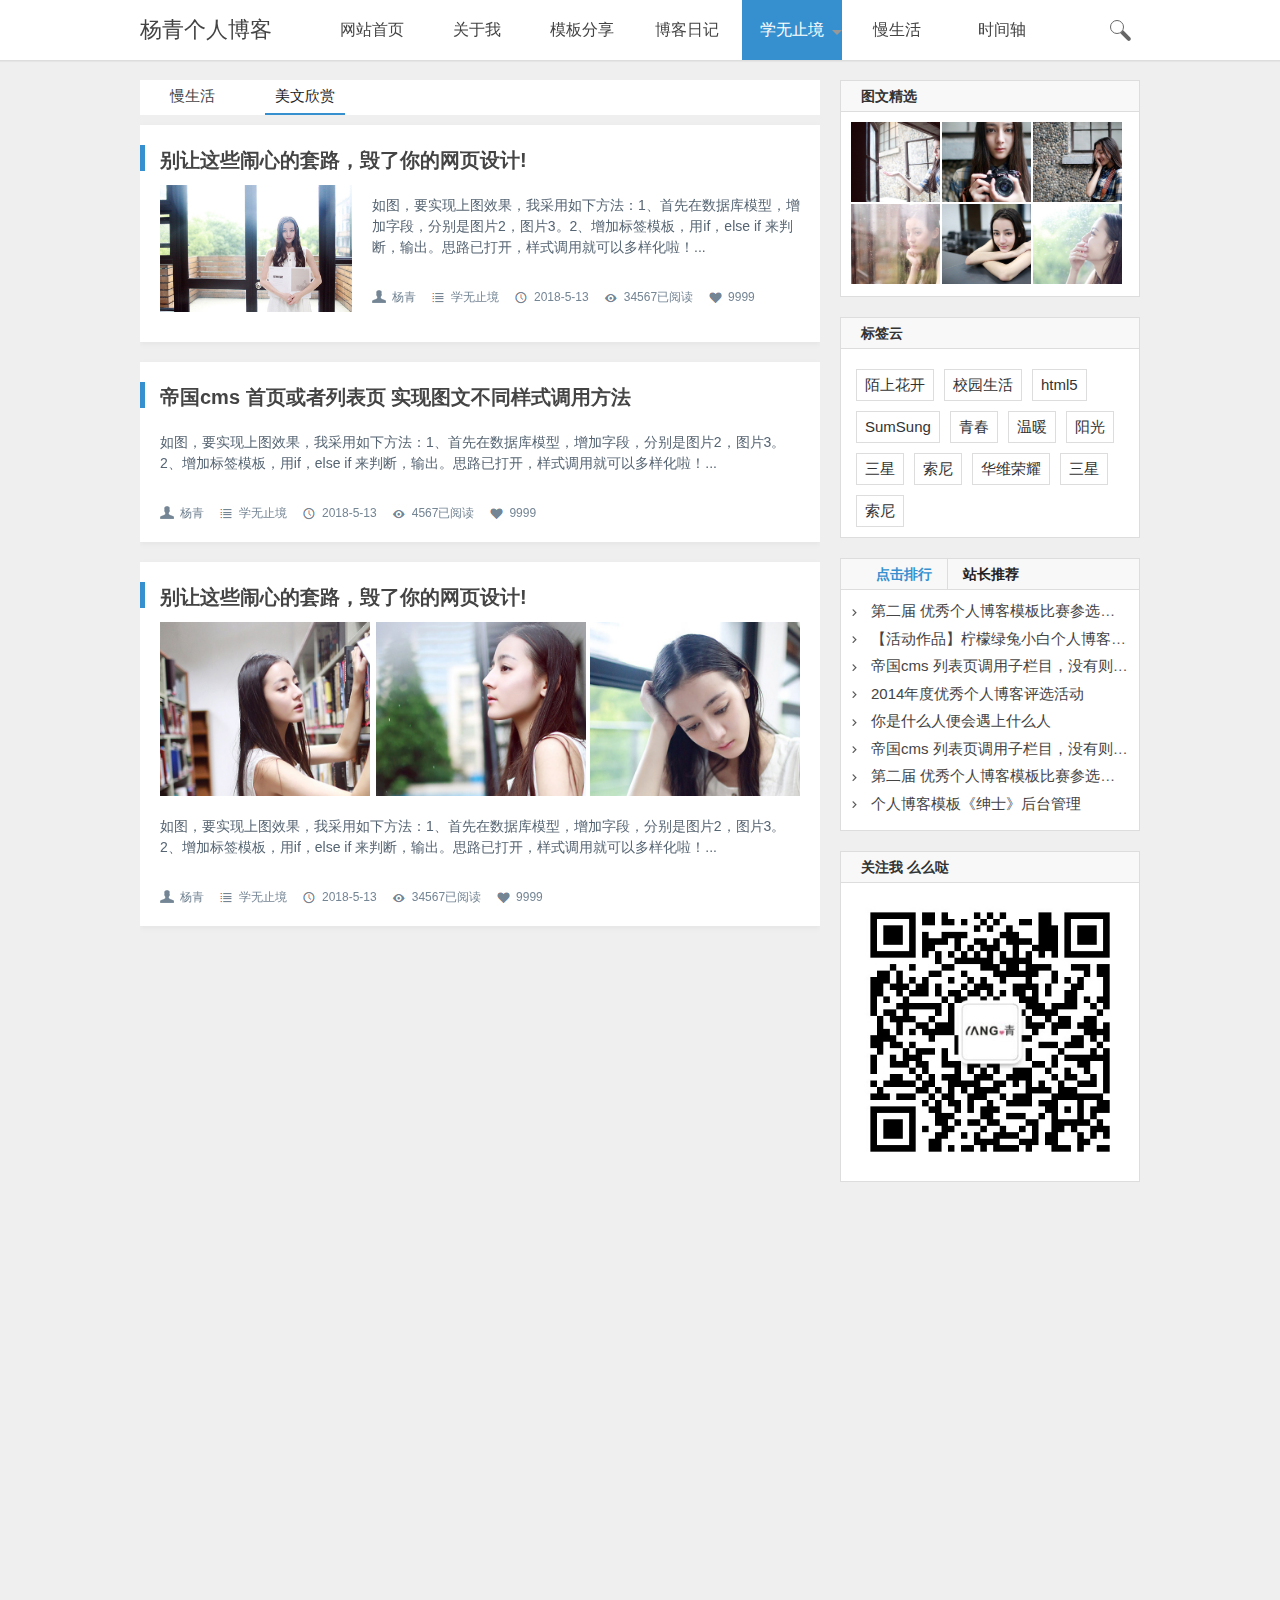
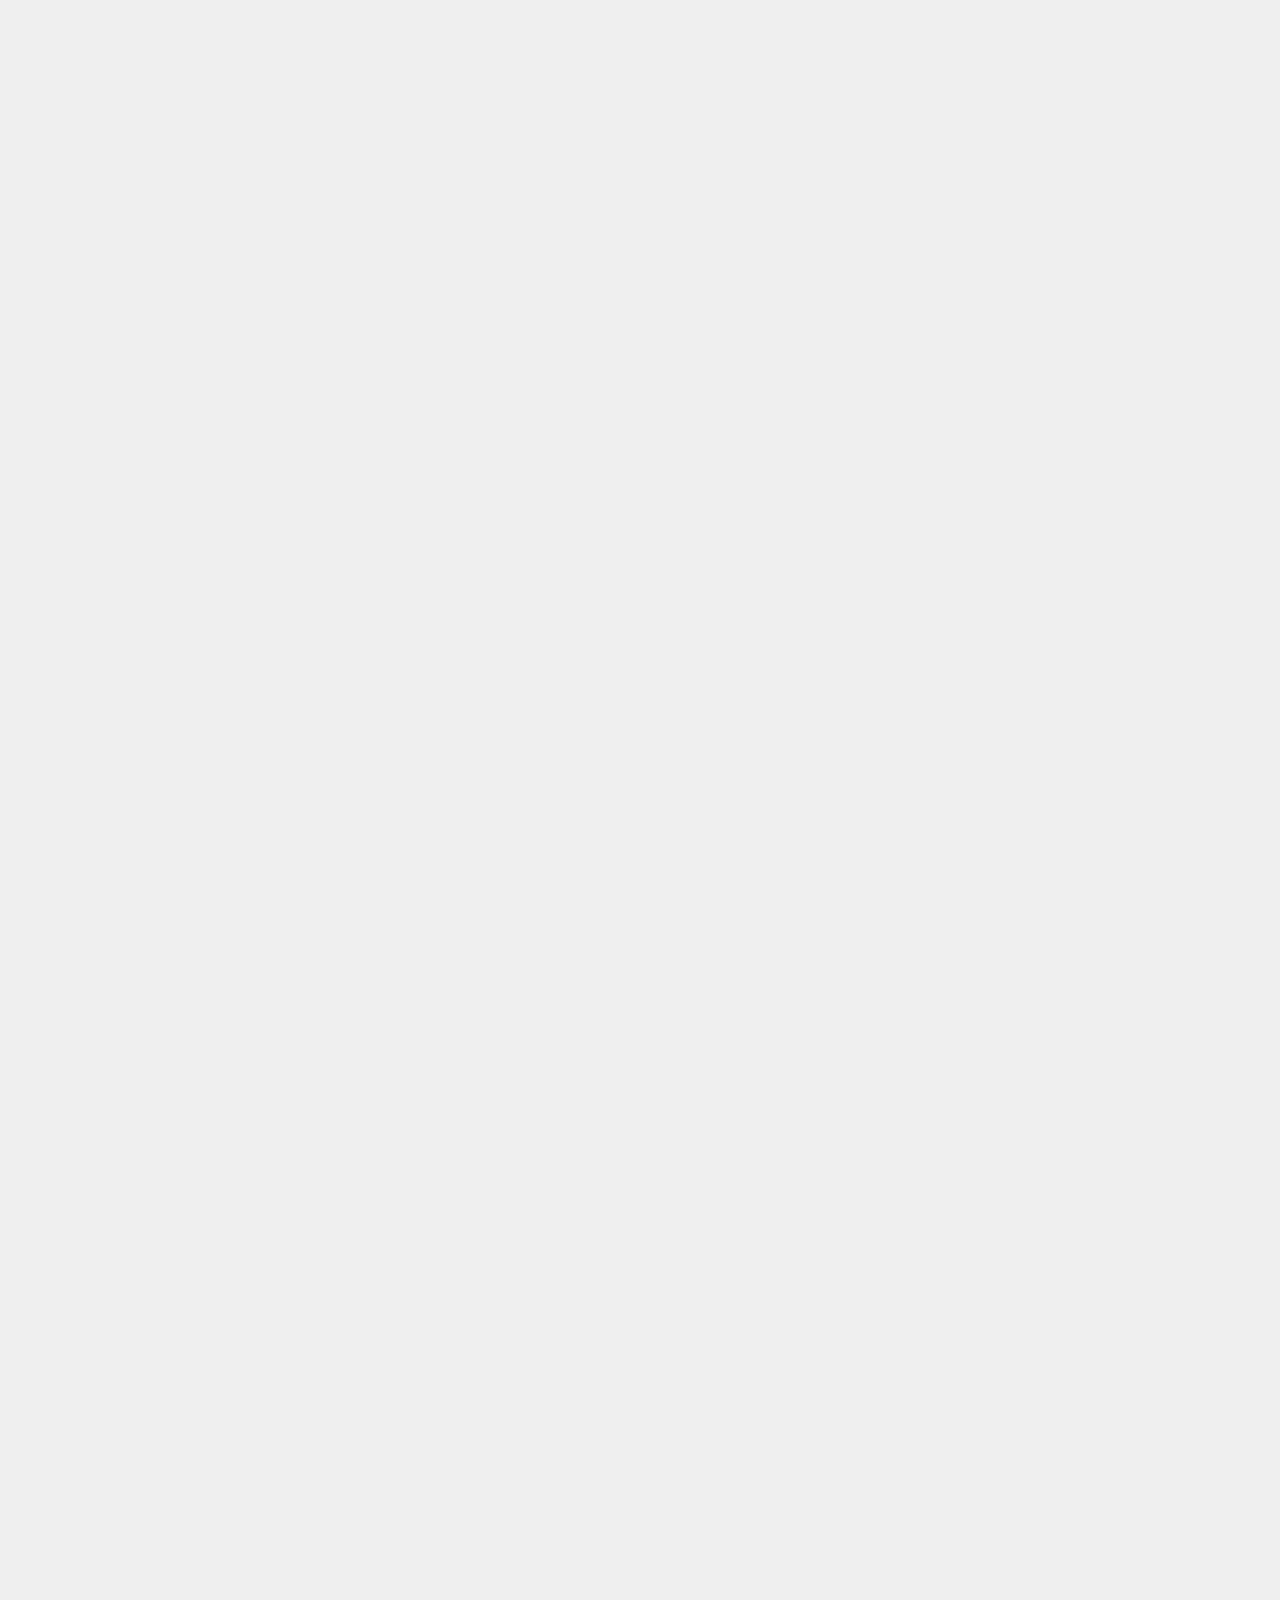
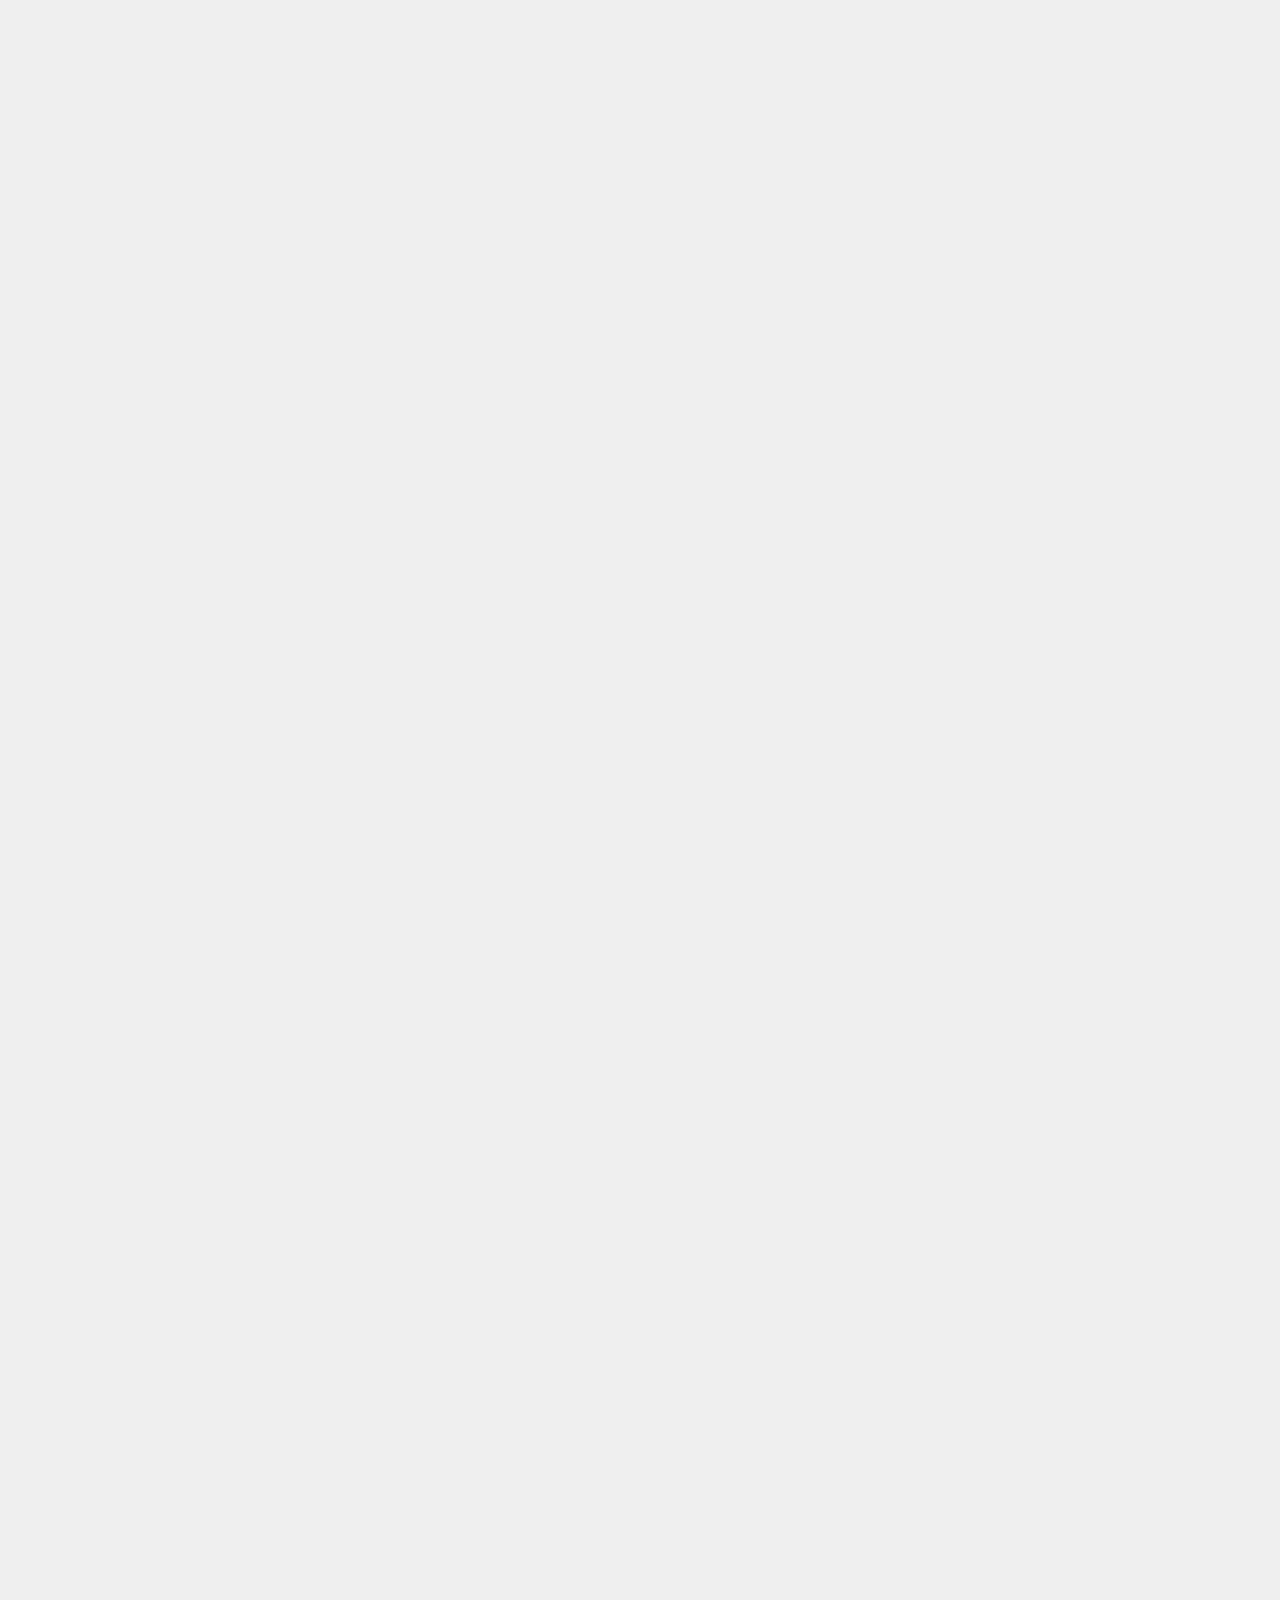
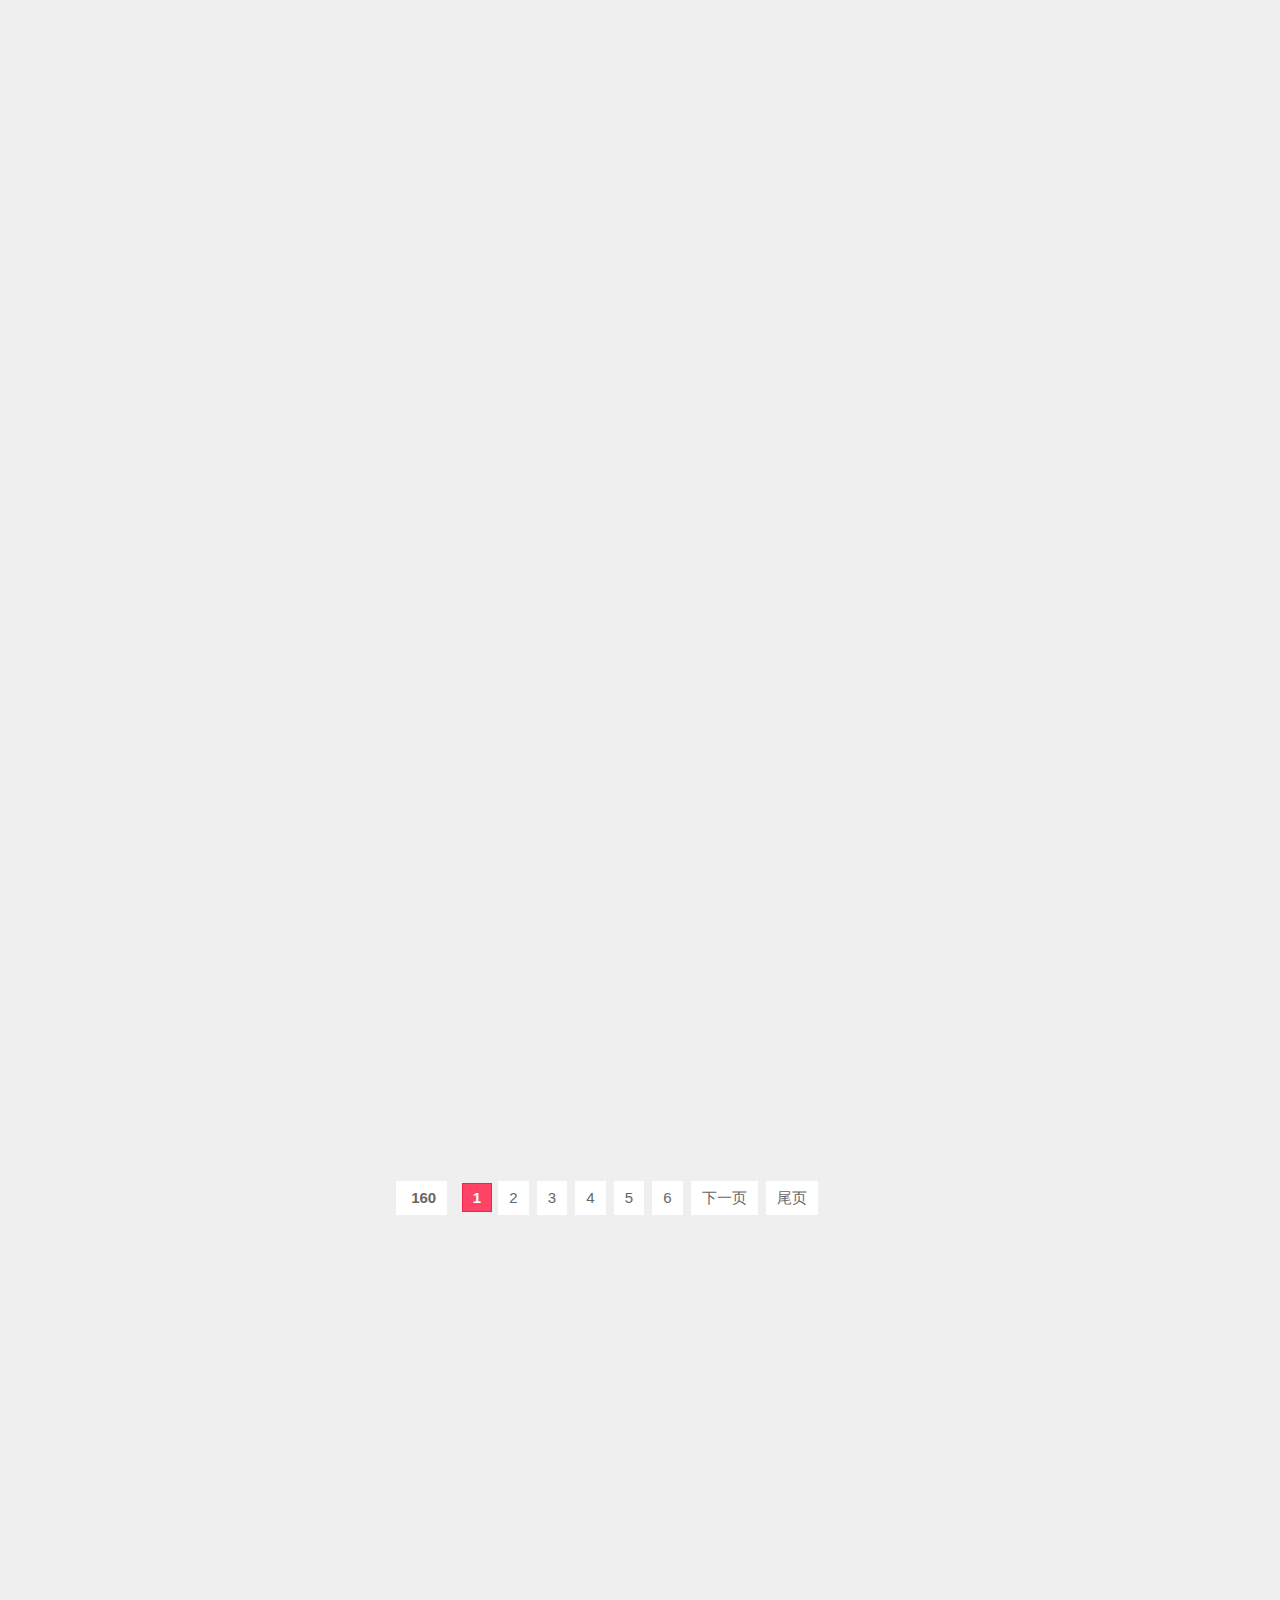
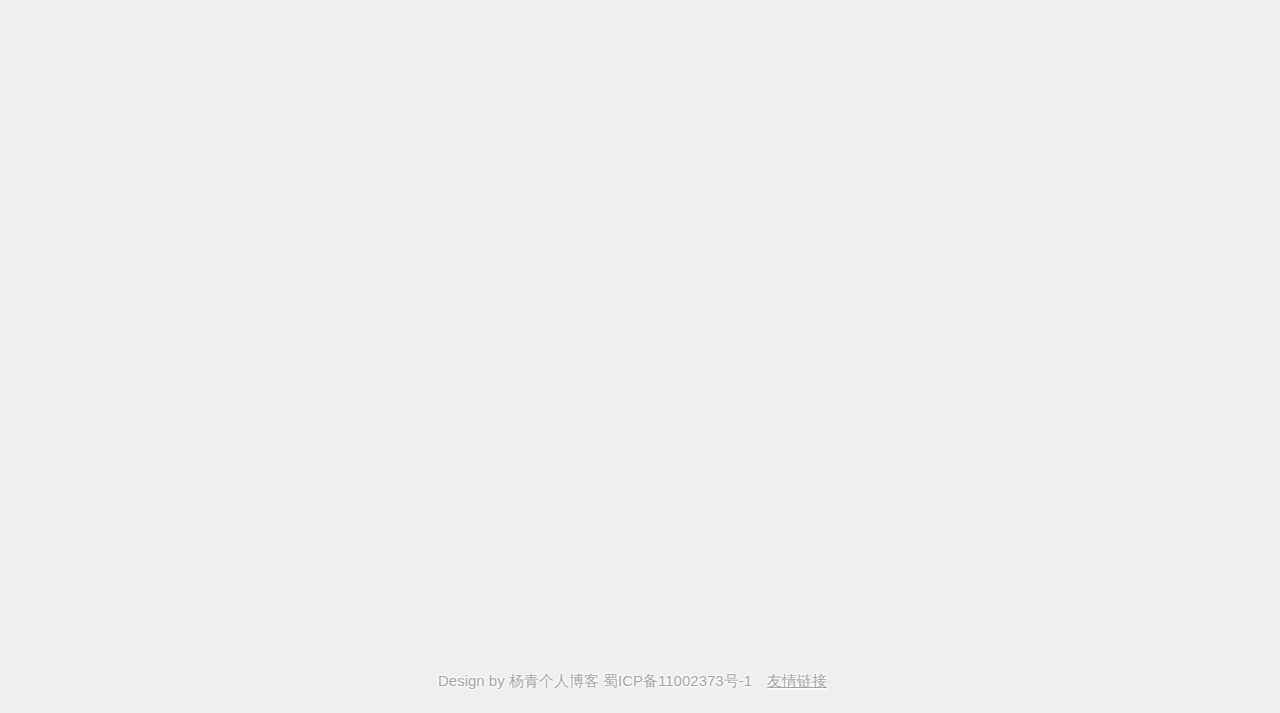
<file: 个人博客模板《show time》蓝色版/fengmian.html>
<!doctype html>
<html>
<head>
<meta charset="gbk">
<title>��ҳ_������˲��� - һ��վ��webǰ�����֮·��Ů����Ա���˲�����վ</title>
<meta name="keywords" content="���˲���,������˲���,���˲���ģ��,����" />
<meta name="description" content="������˲��ͣ���һ��վ��webǰ�����֮·��Ů����Ա������վ���ṩ���˲���ģ�������Դ���صĸ���ԭ����վ��" />
<meta name="viewport" content="width=device-width, initial-scale=1.0">
<link href="css/base.css" rel="stylesheet">
<link href="css/index.css" rel="stylesheet">
<link href="css/m.css" rel="stylesheet">
<script src="js/jquery.min.js" ></script>
<script src="js/jquery.easyfader.min.js"></script>
<script src="js/hc-sticky.js"></script>
<script src="js/comm.js"></script>
<script src="js/scrollReveal.js"></script>
<!--[if lt IE 9]>
<script src="js/modernizr.js"></script>
<![endif]-->
</head>
<body>
<header class="header-navigation" id="header">
  <nav>
    <div class="logo"><a href="http://www.yangqq.com">������˲���</a></div>
    <h2 id="mnavh"><span class="navicon"></span></h2>
    <ul id="starlist">
      <li><a href="index.html">��վ��ҳ</a></li>
      <li><a href="about.html">������</a></li>
      <li><a href="share.html">ģ�����</a></li>
      <li><a href="list.html">�����ռ�</a></li>
      <li class="menu"><a href="fengmian.html">ѧ��ֹ��</a>
        <ul class="sub">
          <li><a href="#">������</a></li>
          <li><a href="#">��������</a></li>
        </ul>
      </li>
      <li><a href="info.html">������</a></li>
      <li><a href="time.html">ʱ����</a></li>
    </ul>
    <div class="searchbox">
      <div id="search_bar" class="search_bar">
        <form  id="searchform" action="[!--news.url--]e/search/index.php" method="post" name="searchform">
          <input class="input" placeholder="���ѵ�ʲô��.." type="text" name="keyboard" id="keyboard">
          <input type="hidden" name="show" value="title" />
          <input type="hidden" name="tempid" value="1" />
          <input type="hidden" name="tbname" value="news">
          <input type="hidden" name="Submit" value="����" />
          <p class="search_ico"> <span></span></p>
        </form>
      </div>
    </div>
  </nav>
</header>
<article>
  <main>
    <div class="place" id="pageContents"> <a href="#">������</a><a href="/">��������</a></div>
    <script language="javascript"> 
var obj=null;
var As=document.getElementById('pageContents').getElementsByTagName('a');
obj = As[0];
for(i=1;i<As.length;i++){if(window.location.href.indexOf(As[i].href)>=0)
obj=As[i];}
obj.id='pagecurrent'
</script>
    <div class="blogs" data-scroll-reveal="enter bottom over 1s" >
      <h3 class="blogtitle"><a href="/" target="_blank">������Щ���ĵ���·�����������ҳ���!</a></h3>
      <span class="blogpic"><a href="/" title=""><img src="images/1.jpg" alt=""></a></span>
      <p class="blogtext">��ͼ��Ҫʵ����ͼЧ�����Ҳ������·�����1�����������ݿ�ģ�ͣ������ֶΣ��ֱ���ͼƬ2��ͼƬ3��2�����ӱ�ǩģ�壬��if��else if ���жϣ������˼·�Ѵ򿪣���ʽ���þͿ��Զ���������... </p>
      <div class="bloginfo">
        <ul>
          <li class="author"><a href="/">����</a></li>
          <li class="lmname"><a href="/">ѧ��ֹ��</a></li>
          <li class="timer">2018-5-13</li>
          <li class="view"><span>34567</span>���Ķ�</li>
          <li class="like">9999</li>
        </ul>
      </div>
    </div>
    <div class="blogs" data-scroll-reveal="enter bottom over 1s" >
      <h3 class="blogtitle"><a href="/" target="_blank">�۹�cms ��ҳ�����б�ҳ ʵ��ͼ�Ĳ�ͬ��ʽ���÷���</a></h3>
      <p class="blogtext">��ͼ��Ҫʵ����ͼЧ�����Ҳ������·�����1�����������ݿ�ģ�ͣ������ֶΣ��ֱ���ͼƬ2��ͼƬ3��2�����ӱ�ǩģ�壬��if��else if ���жϣ������˼·�Ѵ򿪣���ʽ���þͿ��Զ���������...</p>
      <div class="bloginfo">
        <ul>
          <li class="author"><a href="/">����</a></li>
          <li class="lmname"><a href="/">ѧ��ֹ��</a></li>
          <li class="timer">2018-5-13</li>
          <li class="view">4567���Ķ�</li>
          <li class="like">9999</li>
        </ul>
      </div>
    </div>
    <div class="blogs" data-scroll-reveal="enter bottom over 1s" >
      <h3 class="blogtitle"><a href="/" target="_blank">������Щ���ĵ���·�����������ҳ���!</a></h3>
      <span class="bplist"><a href="/" title="">
      <li><img src="images/2.jpg" alt=""></li>
      <li><img src="images/3.jpg" alt=""></li>
      <li><img src="images/4.jpg" alt=""></li>
      </a></span>
      <p class="blogtext">��ͼ��Ҫʵ����ͼЧ�����Ҳ������·�����1�����������ݿ�ģ�ͣ������ֶΣ��ֱ���ͼƬ2��ͼƬ3��2�����ӱ�ǩģ�壬��if��else if ���жϣ������˼·�Ѵ򿪣���ʽ���þͿ��Զ���������... </p>
      <div class="bloginfo">
        <ul>
          <li class="author"><a href="/">����</a></li>
          <li class="lmname"><a href="/">ѧ��ֹ��</a></li>
          <li class="timer">2018-5-13</li>
          <li class="view"><span>34567</span>���Ķ�</li>
          <li class="like">9999</li>
        </ul>
      </div>
    </div>
    <div class="blogs" data-scroll-reveal="enter bottom over 1s" >
      <h3 class="blogtitle"><a href="/" target="_blank">������Щ���ĵ���·�����������ҳ���!</a></h3>
      <span class="bigpic"><a href="/" title=""><img src="images/5.jpg" alt=""></a></span>
      <p class="blogtext">��ͼ��Ҫʵ����ͼЧ�����Ҳ������·�����1�����������ݿ�ģ�ͣ������ֶΣ��ֱ���ͼƬ2��ͼƬ3��2�����ӱ�ǩģ�壬��if��else if ���жϣ������˼·�Ѵ򿪣���ʽ���þͿ��Զ���������... </p>
      <div class="bloginfo">
        <ul>
          <li class="author"><a href="/">����</a></li>
          <li class="lmname"><a href="/">ѧ��ֹ��</a></li>
          <li class="timer">2018-5-13</li>
          <li class="view"><span>34567</span>���Ķ�</li>
          <li class="like">9999</li>
        </ul>
      </div>
    </div>
    <div class="blogs" data-scroll-reveal="enter bottom over 1s" >
      <h3 class="blogtitle"><a href="/" target="_blank">������Щ���ĵ���·�����������ҳ���!</a></h3>
      <span class="blogpic"><a href="/" title=""><img src="images/6.jpg" alt=""></a></span>
      <p class="blogtext">��ͼ��Ҫʵ����ͼЧ�����Ҳ������·�����1�����������ݿ�ģ�ͣ������ֶΣ��ֱ���ͼƬ2��ͼƬ3��2�����ӱ�ǩģ�壬��if��else if ���жϣ������˼·�Ѵ򿪣���ʽ���þͿ��Զ���������... </p>
      <div class="bloginfo">
        <ul>
          <li class="author"><a href="/">����</a></li>
          <li class="lmname"><a href="/">ѧ��ֹ��</a></li>
          <li class="timer">2018-5-13</li>
          <li class="view"><span>34567</span>���Ķ�</li>
          <li class="like">9999</li>
        </ul>
      </div>
    </div>
    <div class="blogs" data-scroll-reveal="enter bottom over 1s" >
      <h3 class="blogtitle"><a href="/" target="_blank">�۹�cms ��ҳ�����б�ҳ ʵ��ͼ�Ĳ�ͬ��ʽ���÷���</a></h3>
      <p class="blogtext">��ͼ��Ҫʵ����ͼЧ�����Ҳ������·�����1�����������ݿ�ģ�ͣ������ֶΣ��ֱ���ͼƬ2��ͼƬ3��2�����ӱ�ǩģ�壬��if��else if ���жϣ������˼·�Ѵ򿪣���ʽ���þͿ��Զ���������...</p>
      <div class="bloginfo">
        <ul>
          <li class="author"><a href="/">����</a></li>
          <li class="lmname"><a href="/">ѧ��ֹ��</a></li>
          <li class="timer">2018-5-13</li>
          <li class="view">4567���Ķ�</li>
          <li class="like">9999</li>
        </ul>
      </div>
    </div>
    <div class="blogs" data-scroll-reveal="enter bottom over 1s" >
      <h3 class="blogtitle"><a href="/" target="_blank">������Щ���ĵ���·�����������ҳ���!</a></h3>
      <span class="bplist"><a href="/" title="">
      <li><img src="images/7.jpg" alt=""></li>
      <li><img src="images/8.jpg" alt=""></li>
      <li><img src="images/9.jpg" alt=""></li>
      </a></span>
      <p class="blogtext">��ͼ��Ҫʵ����ͼЧ�����Ҳ������·�����1�����������ݿ�ģ�ͣ������ֶΣ��ֱ���ͼƬ2��ͼƬ3��2�����ӱ�ǩģ�壬��if��else if ���жϣ������˼·�Ѵ򿪣���ʽ���þͿ��Զ���������... </p>
      <div class="bloginfo">
        <ul>
          <li class="author"><a href="/">����</a></li>
          <li class="lmname"><a href="/">ѧ��ֹ��</a></li>
          <li class="timer">2018-5-13</li>
          <li class="view"><span>34567</span>���Ķ�</li>
          <li class="like">9999</li>
        </ul>
      </div>
    </div>
    <div class="blogs" data-scroll-reveal="enter bottom over 1s" >
      <h3 class="blogtitle"><a href="/" target="_blank">������Щ���ĵ���·�����������ҳ���!</a></h3>
      <span class="bigpic"><a href="/" title=""><img src="images/10.jpg" alt=""></a></span>
      <p class="blogtext">��ͼ��Ҫʵ����ͼЧ�����Ҳ������·�����1�����������ݿ�ģ�ͣ������ֶΣ��ֱ���ͼƬ2��ͼƬ3��2�����ӱ�ǩģ�壬��if��else if ���жϣ������˼·�Ѵ򿪣���ʽ���þͿ��Զ���������... </p>
      <div class="bloginfo">
        <ul>
          <li class="author"><a href="/">����</a></li>
          <li class="lmname"><a href="/">ѧ��ֹ��</a></li>
          <li class="timer">2018-5-13</li>
          <li class="view"><span>34567</span>���Ķ�</li>
          <li class="like">9999</li>
        </ul>
      </div>
    </div>
    <div class="blogs" data-scroll-reveal="enter bottom over 1s" >
      <h3 class="blogtitle"><a href="/" target="_blank">������Щ���ĵ���·�����������ҳ���!</a></h3>
      <span class="blogpic"><a href="/" title=""><img src="images/1.jpg" alt=""></a></span>
      <p class="blogtext">��ͼ��Ҫʵ����ͼЧ�����Ҳ������·�����1�����������ݿ�ģ�ͣ������ֶΣ��ֱ���ͼƬ2��ͼƬ3��2�����ӱ�ǩģ�壬��if��else if ���жϣ������˼·�Ѵ򿪣���ʽ���þͿ��Զ���������... </p>
      <div class="bloginfo">
        <ul>
          <li class="author"><a href="/">����</a></li>
          <li class="lmname"><a href="/">ѧ��ֹ��</a></li>
          <li class="timer">2018-5-13</li>
          <li class="view"><span>34567</span>���Ķ�</li>
          <li class="like">9999</li>
        </ul>
      </div>
    </div>
    <div class="blogs" data-scroll-reveal="enter bottom over 1s" >
      <h3 class="blogtitle"><a href="/" target="_blank">�۹�cms ��ҳ�����б�ҳ ʵ��ͼ�Ĳ�ͬ��ʽ���÷���</a></h3>
      <p class="blogtext">��ͼ��Ҫʵ����ͼЧ�����Ҳ������·�����1�����������ݿ�ģ�ͣ������ֶΣ��ֱ���ͼƬ2��ͼƬ3��2�����ӱ�ǩģ�壬��if��else if ���жϣ������˼·�Ѵ򿪣���ʽ���þͿ��Զ���������...</p>
      <div class="bloginfo">
        <ul>
          <li class="author"><a href="/">����</a></li>
          <li class="lmname"><a href="/">ѧ��ֹ��</a></li>
          <li class="timer">2018-5-13</li>
          <li class="view">4567���Ķ�</li>
          <li class="like">9999</li>
        </ul>
      </div>
    </div>
    <div class="blogs" data-scroll-reveal="enter bottom over 1s" >
      <h3 class="blogtitle"><a href="/" target="_blank">������Щ���ĵ���·�����������ҳ���!</a></h3>
      <span class="bplist"><a href="/" title="">
      <li><img src="images/2.jpg" alt=""></li>
      <li><img src="images/3.jpg" alt=""></li>
      <li><img src="images/4.jpg" alt=""></li>
      </a></span>
      <p class="blogtext">��ͼ��Ҫʵ����ͼЧ�����Ҳ������·�����1�����������ݿ�ģ�ͣ������ֶΣ��ֱ���ͼƬ2��ͼƬ3��2�����ӱ�ǩģ�壬��if��else if ���жϣ������˼·�Ѵ򿪣���ʽ���þͿ��Զ���������... </p>
      <div class="bloginfo">
        <ul>
          <li class="author"><a href="/">����</a></li>
          <li class="lmname"><a href="/">ѧ��ֹ��</a></li>
          <li class="timer">2018-5-13</li>
          <li class="view"><span>34567</span>���Ķ�</li>
          <li class="like">9999</li>
        </ul>
      </div>
    </div>
    <div class="blogs" data-scroll-reveal="enter bottom over 1s" >
      <h3 class="blogtitle"><a href="/" target="_blank">������Щ���ĵ���·�����������ҳ���!</a></h3>
      <span class="bigpic"><a href="/" title=""><img src="images/5.jpg" alt=""></a></span>
      <p class="blogtext">��ͼ��Ҫʵ����ͼЧ�����Ҳ������·�����1�����������ݿ�ģ�ͣ������ֶΣ��ֱ���ͼƬ2��ͼƬ3��2�����ӱ�ǩģ�壬��if��else if ���жϣ������˼·�Ѵ򿪣���ʽ���þͿ��Զ���������... </p>
      <div class="bloginfo">
        <ul>
          <li class="author"><a href="/">����</a></li>
          <li class="lmname"><a href="/">ѧ��ֹ��</a></li>
          <li class="timer">2018-5-13</li>
          <li class="view"><span>34567</span>���Ķ�</li>
          <li class="like">9999</li>
        </ul>
      </div>
    </div>
    <div class="blogs" data-scroll-reveal="enter bottom over 1s" >
      <h3 class="blogtitle"><a href="/" target="_blank">������Щ���ĵ���·�����������ҳ���!</a></h3>
      <span class="blogpic"><a href="/" title=""><img src="images/6.jpg" alt=""></a></span>
      <p class="blogtext">��ͼ��Ҫʵ����ͼЧ�����Ҳ������·�����1�����������ݿ�ģ�ͣ������ֶΣ��ֱ���ͼƬ2��ͼƬ3��2�����ӱ�ǩģ�壬��if��else if ���жϣ������˼·�Ѵ򿪣���ʽ���þͿ��Զ���������... </p>
      <div class="bloginfo">
        <ul>
          <li class="author"><a href="/">����</a></li>
          <li class="lmname"><a href="/">ѧ��ֹ��</a></li>
          <li class="timer">2018-5-13</li>
          <li class="view"><span>34567</span>���Ķ�</li>
          <li class="like">9999</li>
        </ul>
      </div>
    </div>
    <div class="blogs" data-scroll-reveal="enter bottom over 1s" >
      <h3 class="blogtitle"><a href="/" target="_blank">�۹�cms ��ҳ�����б�ҳ ʵ��ͼ�Ĳ�ͬ��ʽ���÷���</a></h3>
      <p class="blogtext">��ͼ��Ҫʵ����ͼЧ�����Ҳ������·�����1�����������ݿ�ģ�ͣ������ֶΣ��ֱ���ͼƬ2��ͼƬ3��2�����ӱ�ǩģ�壬��if��else if ���жϣ������˼·�Ѵ򿪣���ʽ���þͿ��Զ���������...</p>
      <div class="bloginfo">
        <ul>
          <li class="author"><a href="/">����</a></li>
          <li class="lmname"><a href="/">ѧ��ֹ��</a></li>
          <li class="timer">2018-5-13</li>
          <li class="view">4567���Ķ�</li>
          <li class="like">9999</li>
        </ul>
      </div>
    </div>
    <div class="blogs" data-scroll-reveal="enter bottom over 1s" >
      <h3 class="blogtitle"><a href="/" target="_blank">������Щ���ĵ���·�����������ҳ���!</a></h3>
      <span class="bplist"><a href="/" title="">
      <li><img src="images/7.jpg" alt=""></li>
      <li><img src="images/8.jpg" alt=""></li>
      <li><img src="images/9.jpg" alt=""></li>
      </a></span>
      <p class="blogtext">��ͼ��Ҫʵ����ͼЧ�����Ҳ������·�����1�����������ݿ�ģ�ͣ������ֶΣ��ֱ���ͼƬ2��ͼƬ3��2�����ӱ�ǩģ�壬��if��else if ���жϣ������˼·�Ѵ򿪣���ʽ���þͿ��Զ���������... </p>
      <div class="bloginfo">
        <ul>
          <li class="author"><a href="/">����</a></li>
          <li class="lmname"><a href="/">ѧ��ֹ��</a></li>
          <li class="timer">2018-5-13</li>
          <li class="view"><span>34567</span>���Ķ�</li>
          <li class="like">9999</li>
        </ul>
      </div>
    </div>
    <div class="blogs" data-scroll-reveal="enter bottom over 1s" >
      <h3 class="blogtitle"><a href="/" target="_blank">������Щ���ĵ���·�����������ҳ���!</a></h3>
      <span class="bigpic"><a href="/" title=""><img src="images/10.jpg" alt=""></a></span>
      <p class="blogtext">��ͼ��Ҫʵ����ͼЧ�����Ҳ������·�����1�����������ݿ�ģ�ͣ������ֶΣ��ֱ���ͼƬ2��ͼƬ3��2�����ӱ�ǩģ�壬��if��else if ���жϣ������˼·�Ѵ򿪣���ʽ���þͿ��Զ���������... </p>
      <div class="bloginfo">
        <ul>
          <li class="author"><a href="/">����</a></li>
          <li class="lmname"><a href="/">ѧ��ֹ��</a></li>
          <li class="timer">2018-5-13</li>
          <li class="view"><span>34567</span>���Ķ�</li>
          <li class="like">9999</li>
        </ul>
      </div>
    </div>
    <div class="pagelist"><a title="Total record">&nbsp;<b>160</b> </a>&nbsp;&nbsp;&nbsp;<b>1</b>&nbsp;<a href="/jstt/index_2.html">2</a>&nbsp;<a href="/jstt/index_3.html">3</a>&nbsp;<a href="/jstt/index_4.html">4</a>&nbsp;<a href="/jstt/index_5.html">5</a>&nbsp;<a href="/jstt/index_6.html">6</a>&nbsp;<a href="/jstt/index_2.html">��һҳ</a>&nbsp;<a href="/jstt/index_14.html">βҳ</a></div>
  </main>
  <aside class="r_box" >
      <div class="wdxc">
        <h2>ͼ�ľ�ѡ</h2>
        <ul>
          <li><a href="/"><img src="images/7.jpg"></a></li>
          <li><a href="/"><img src="images/8.jpg"></a></li>
          <li><a href="/"><img src="images/9.jpg"></a></li>
          <li><a href="/"><img src="images/10.jpg"></a></li>
          <li><a href="/"><img src="images/11.jpg"></a></li>
          <li><a href="/"><img src="images/12.jpg"></a></li>
        </ul>
      </div>
      <div class="cloud">
        <h2>��ǩ��</h2>
        <ul>
          <a href="/">İ�ϻ���</a> <a href="/">У԰����</a> <a href="/">html5</a> <a href="/">SumSung</a> <a href="/">�ഺ</a> <a href="/">��ů</a> <a href="/">����</a> <a href="/">����</a><a href="/">����</a> <a href="/">��ά��ҫ</a> <a href="/">����</a> <a href="/">����</a>
        </ul>
      </div>
      <div class="tuijian">
        <h2 id="tab"><a href="#"class="current">�������</a><a href="#">վ���Ƽ�</a></h2>
        <div id="content">
          <ul style="display:block;">
            <li><a href="/">�ڶ��� ������˲���ģ�������ѡ�</a></li>
            <li><a href="/">�����Ʒ����������С�׸��˲���ģ��</a></li>
            <li><a href="/">�۹�cms �б�ҳ��������Ŀ��û������ʾ��Ŀ����</a></li>
            <li><a href="/">2014���������˲�����ѡ�</a></li>
            <li><a href="/">����ʲô�˱������ʲô��</a></li>
            <li><a href="/">�۹�cms �б�ҳ��������Ŀ��û������ʾ��Ŀ����</a></li>
            <li><a href="/">�ڶ��� ������˲���ģ�������ѡ�</a></li>
            <li><a href="/">���˲���ģ�塶��ʿ����̨����</a></li>
          </ul>
          <ul>
            <li><a href="/">���˲��ͣ���ΪʲôҪ�õ۹�cms��</a></li>
            <li><a href="/">D���ʦ����-һ���Ȱ���������ʦ</a></li>
            <li><a href="/">�������ͣ��ҿ�������ļ�֣�</a></li>
            <li><a href="/">����Ա��ҵ���͵á����ó�ȥ����</a></li>
            <li><a href="/">�Ž��� һ��90������վ���������Ƕ����������ѣ�</a></li>
            <li><a href="/">���ܶ����̡���֪��΢�����������������</a></li>
            <li><a href="/">��Ѱ֮�á�һ���������Σ��μǵĸ��˲���</a></li>
            <li><a href="/">���Ҵ���Щ�꡿�ܽ���˲��;�����������</a></li>
          </ul>
        </div>
      </div>
      <div class="guanzhu">
        <h2>��ע�� ôô��</h2>
        <ul>
          <img src="images/wx.jpg">
        </ul>
      </div>

  </aside>
</article>
<footer>
  <p>Design by <a href="http://www.yangqq.com" target="_blank">������˲���</a> <a href="/">��ICP��11002373��-1</a><a href="/" class="links">��������</a></p>
</footer>
<a href="#" class="cd-top">Top</a>
</body>
</html>
</file>
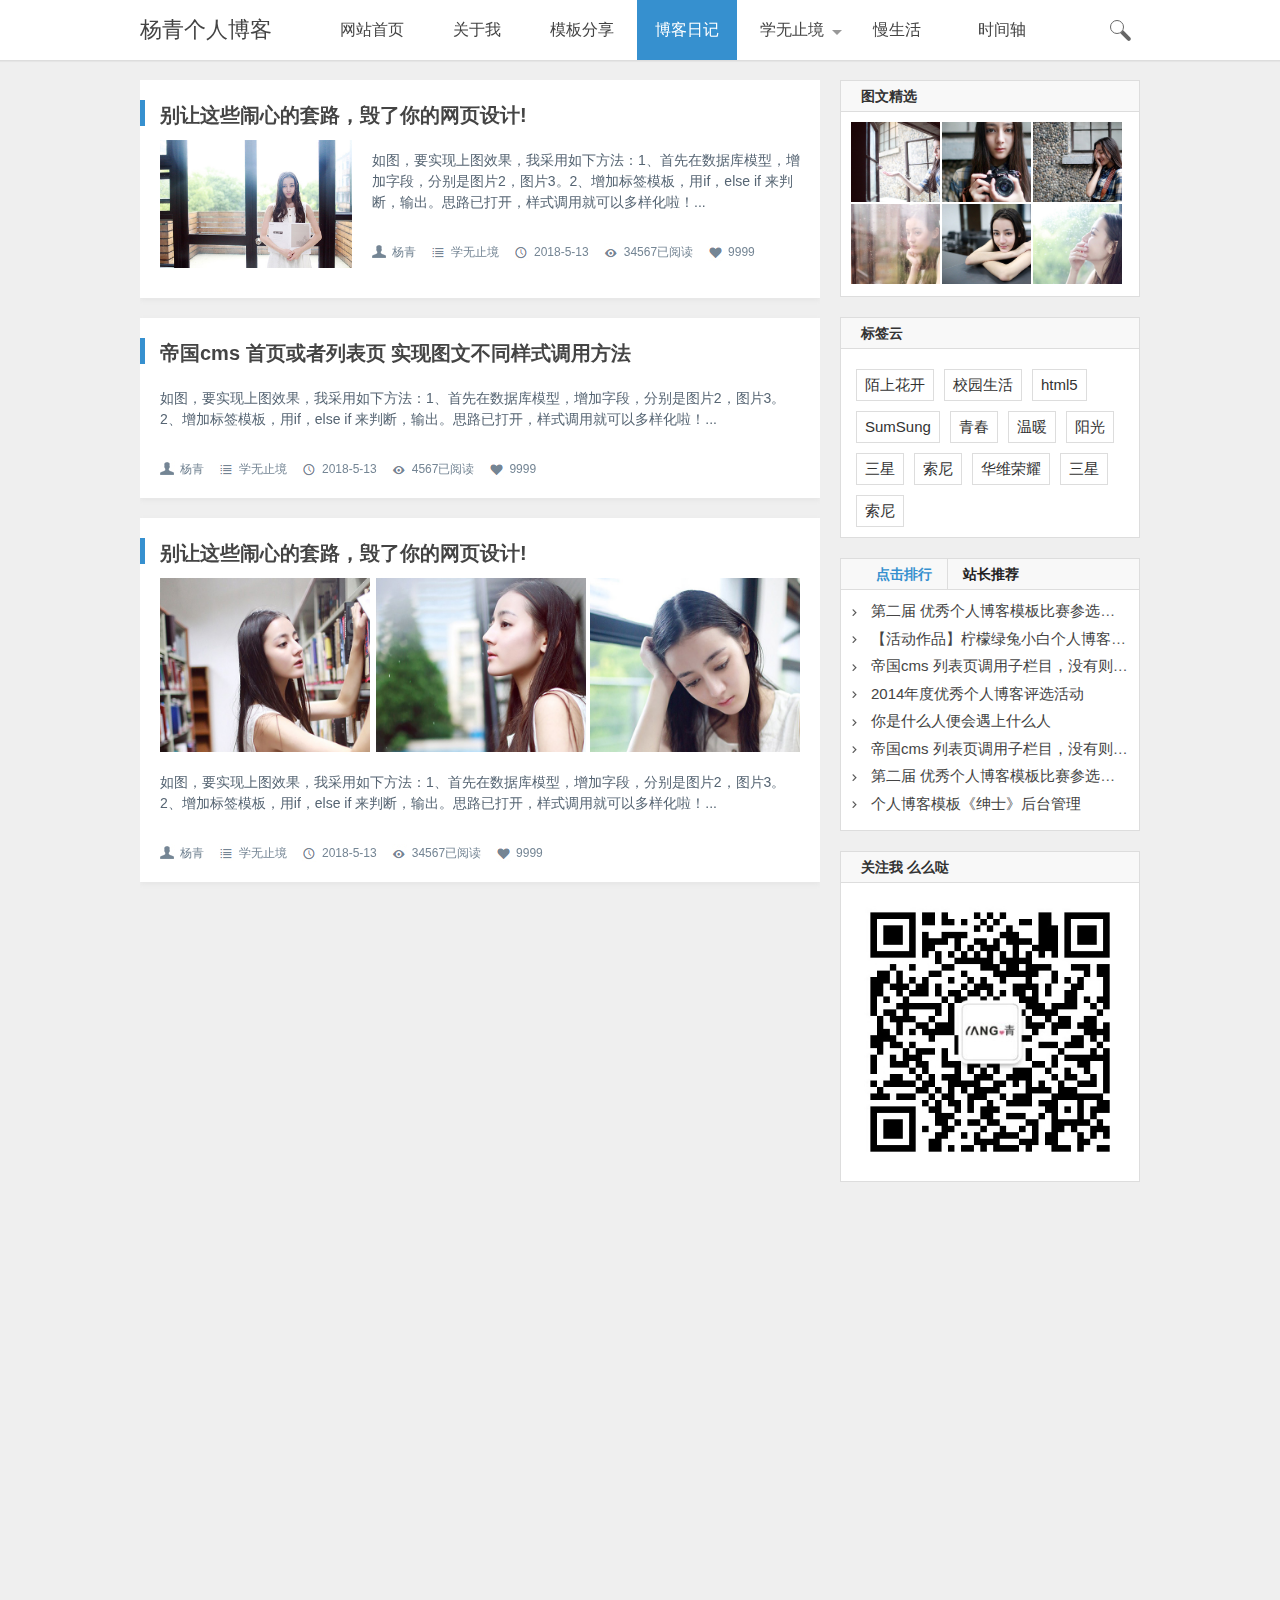
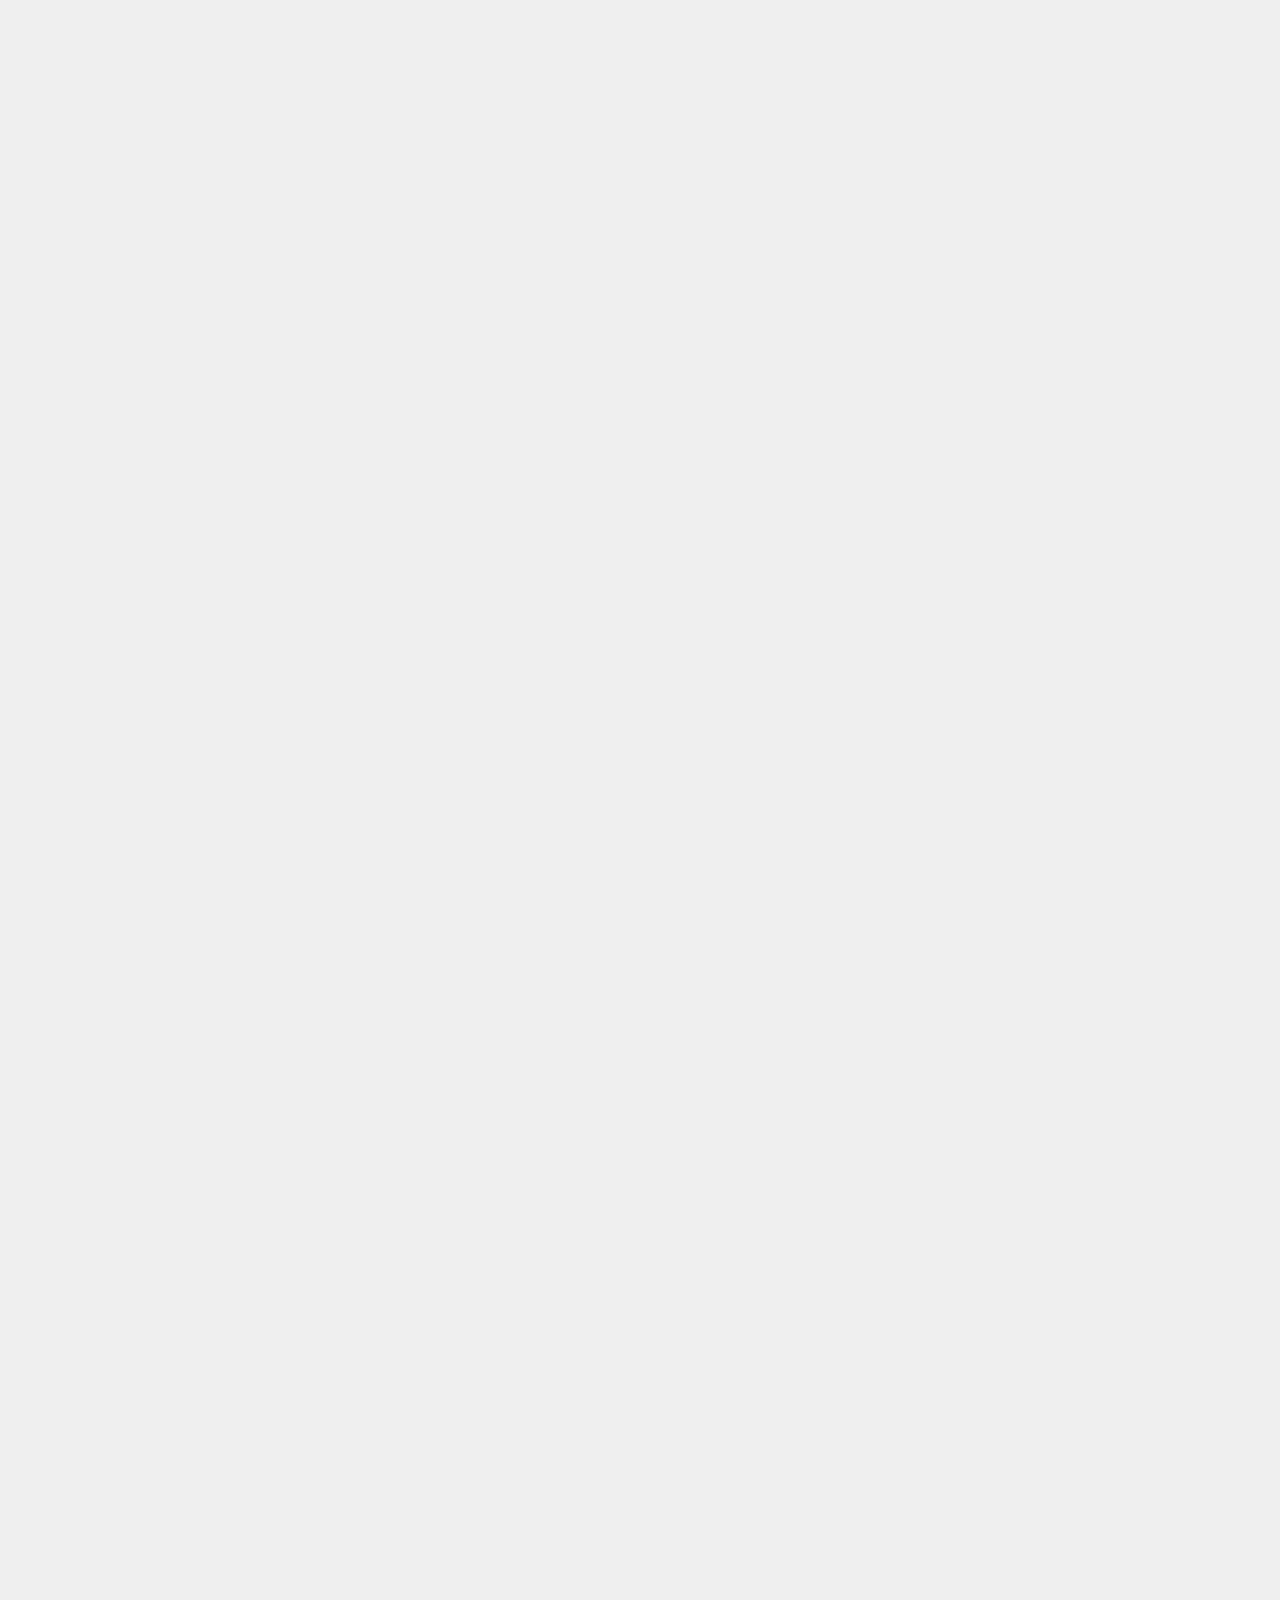
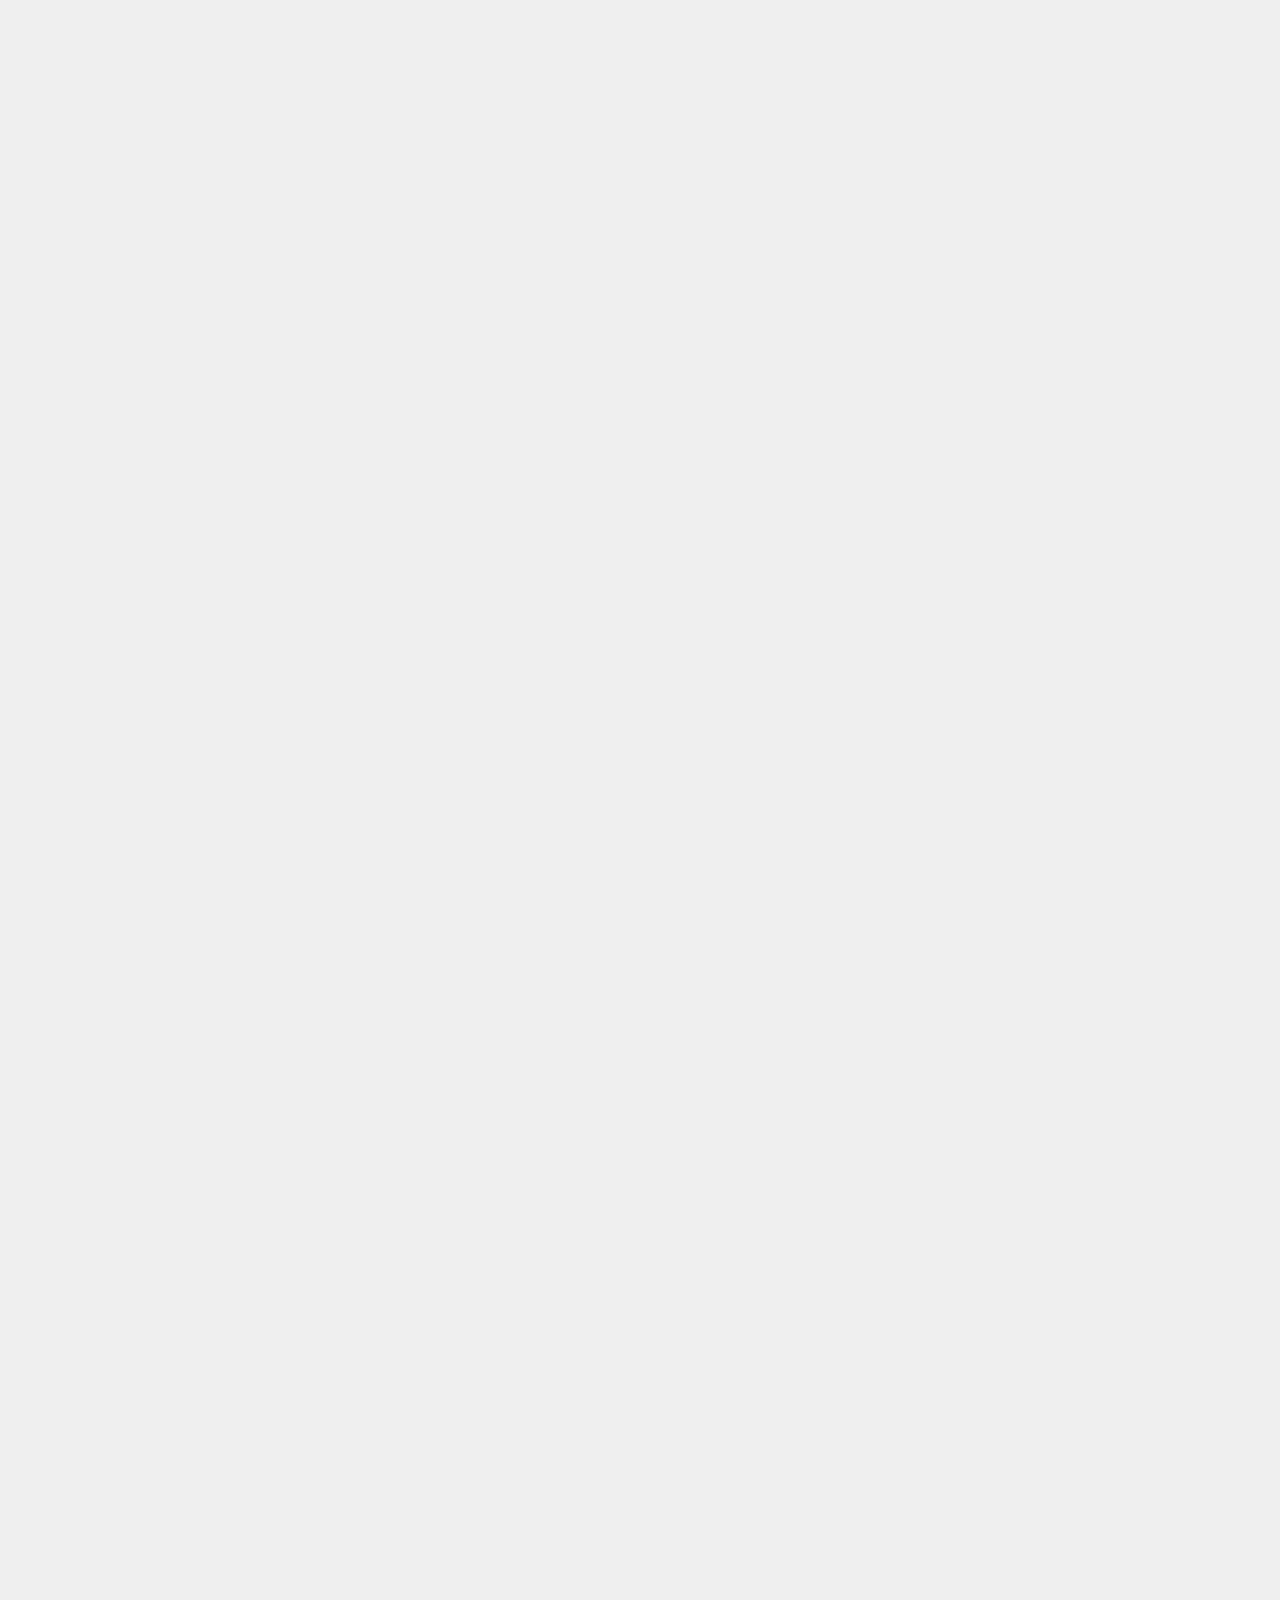
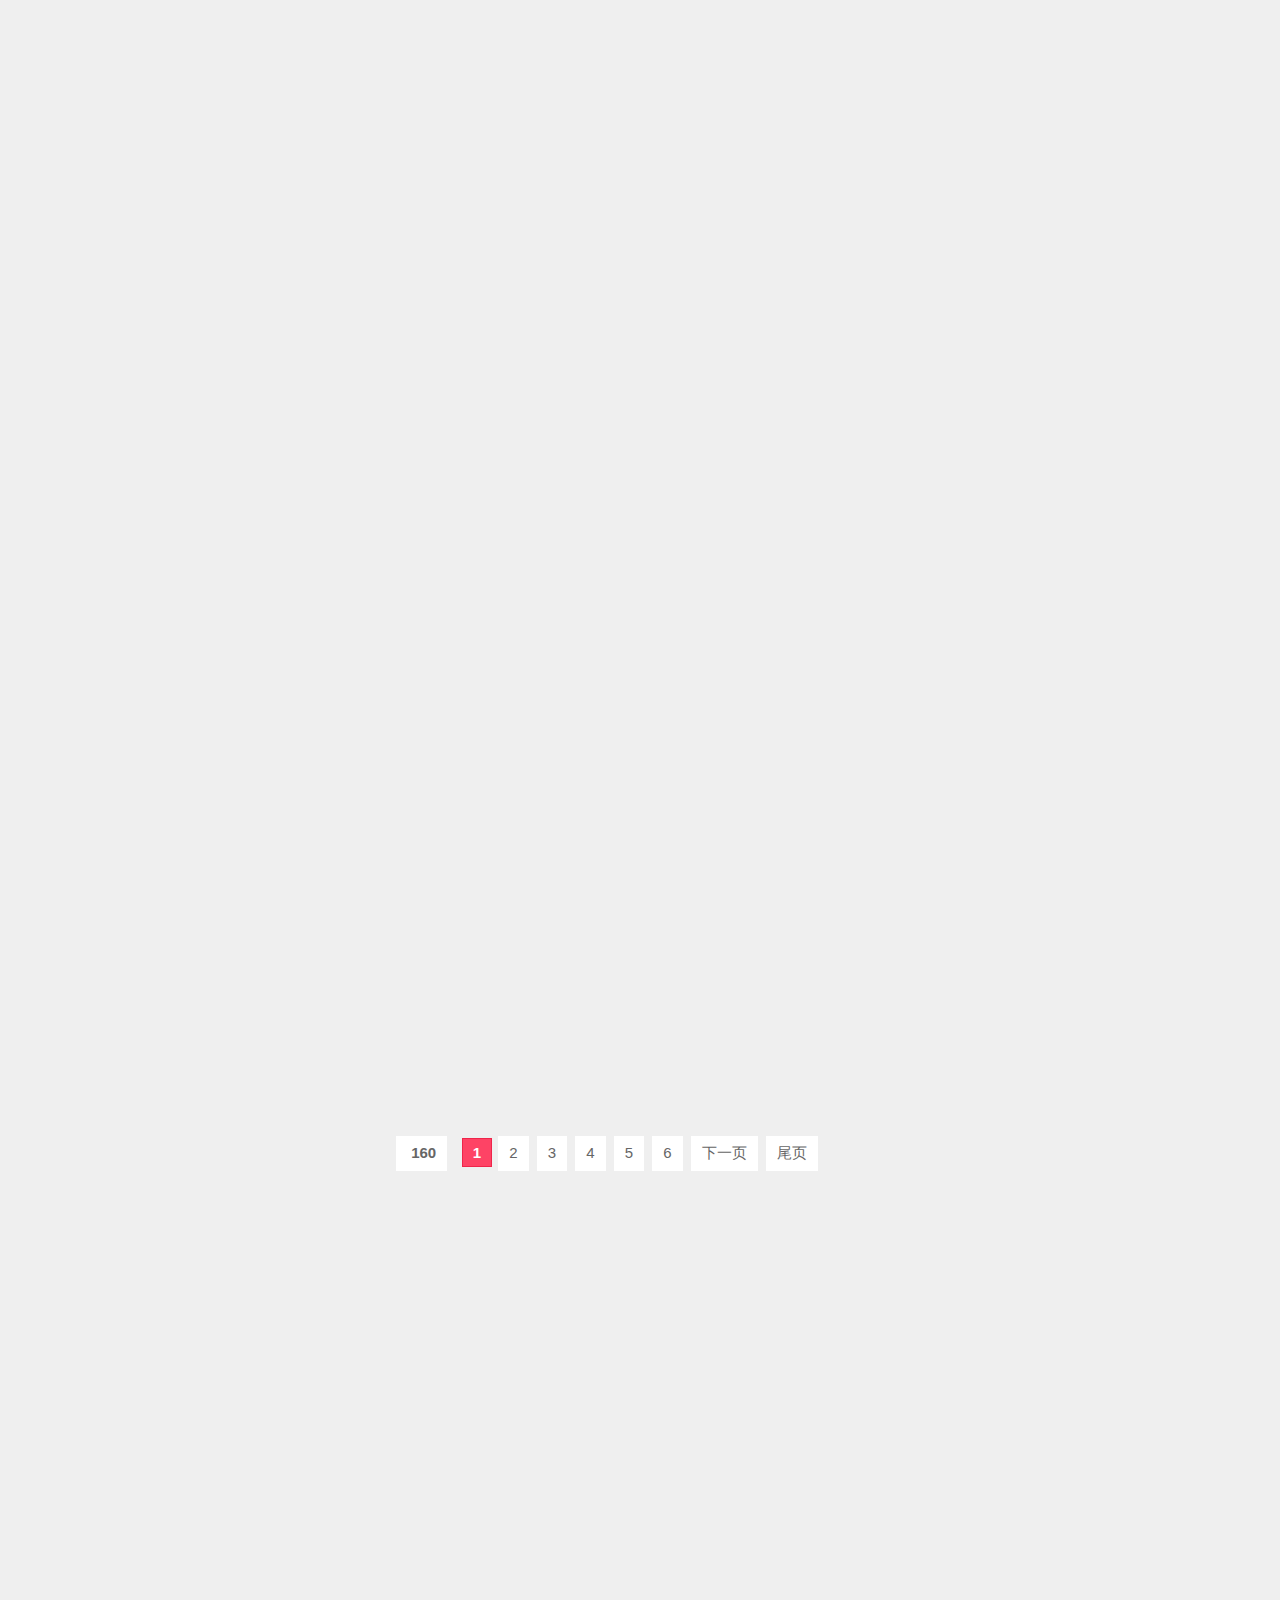
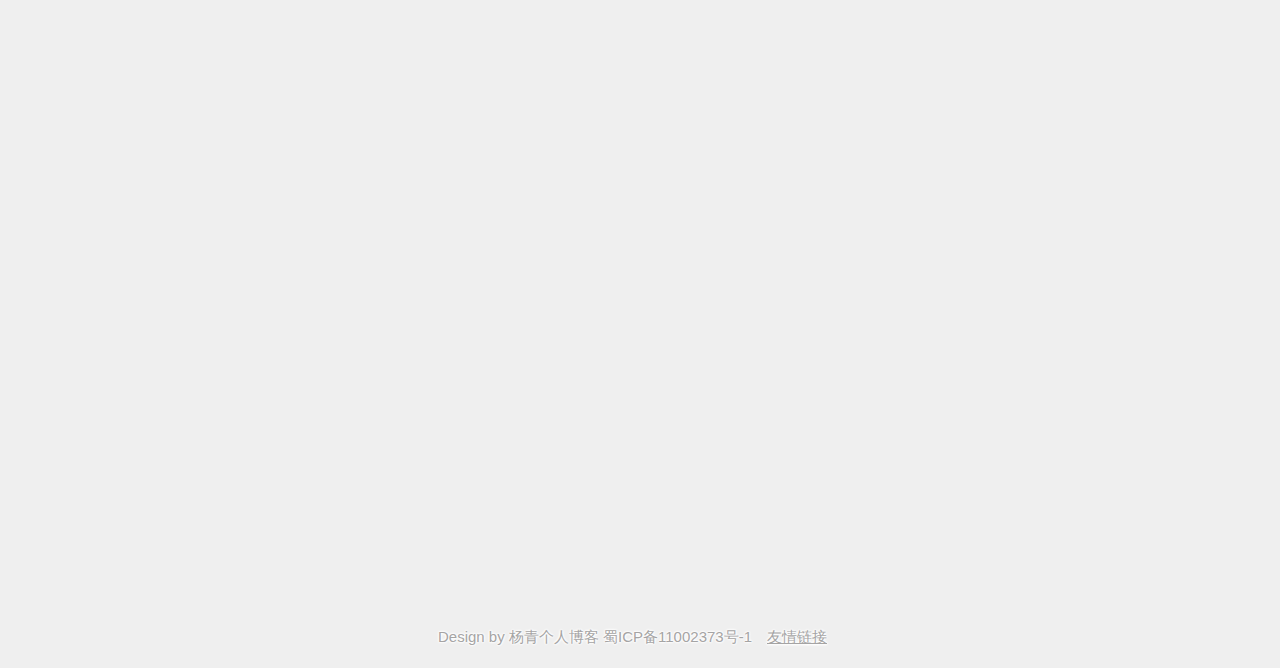
<file: 个人博客模板《show time》蓝色版/list.html>
<!doctype html>
<html>
<head>
<meta charset="gbk">
<title>��ҳ_������˲��� - һ��վ��webǰ�����֮·��Ů����Ա���˲�����վ</title>
<meta name="keywords" content="���˲���,������˲���,���˲���ģ��,����" />
<meta name="description" content="������˲��ͣ���һ��վ��webǰ�����֮·��Ů����Ա������վ���ṩ���˲���ģ�������Դ���صĸ���ԭ����վ��" />
<meta name="viewport" content="width=device-width, initial-scale=1.0">
<link href="css/base.css" rel="stylesheet">
<link href="css/index.css" rel="stylesheet">
<link href="css/m.css" rel="stylesheet">
<script src="js/jquery.min.js" ></script>
<script src="js/jquery.easyfader.min.js"></script>
<script src="js/hc-sticky.js"></script>
<script src="js/comm.js"></script>
<script src="js/scrollReveal.js"></script>
<!--[if lt IE 9]>
<script src="js/modernizr.js"></script>
<![endif]-->
</head>
<body>
<header class="header-navigation" id="header">
  <nav>
    <div class="logo"><a href="http://www.yangqq.com">������˲���</a></div>
    <h2 id="mnavh"><span class="navicon"></span></h2>
    <ul id="starlist">
      <li><a href="index.html">��վ��ҳ</a></li>
      <li><a href="about.html">������</a></li>
      <li><a href="share.html">ģ�����</a></li>
      <li><a href="list.html">�����ռ�</a></li>
      <li class="menu"><a href="fengmian.html">ѧ��ֹ��</a>
        <ul class="sub">
          <li><a href="#">������</a></li>
          <li><a href="#">��������</a></li>
        </ul>
      </li>
      <li><a href="info.html">������</a></li>
      <li><a href="time.html">ʱ����</a></li>
    </ul>
    <div class="searchbox">
    <div id="search_bar" class="search_bar">
      <form  id="searchform" action="[!--news.url--]e/search/index.php" method="post" name="searchform">
        <input class="input" placeholder="���ѵ�ʲô��.." type="text" name="keyboard" id="keyboard">
        <input type="hidden" name="show" value="title" />
        <input type="hidden" name="tempid" value="1" />
        <input type="hidden" name="tbname" value="news">
        <input type="hidden" name="Submit" value="����" />
        <p class="search_ico"> <span></span></p>
      </form>
     </div> 
    </div>
  </nav>
</header>
<article>  
  <main>
    <div class="blogs" data-scroll-reveal="enter bottom over 1s" >
      <h3 class="blogtitle"><a href="/" target="_blank">������Щ���ĵ���·�����������ҳ���!</a></h3>
      <span class="blogpic"><a href="/" title=""><img src="images/1.jpg" alt=""></a></span>
      <p class="blogtext">��ͼ��Ҫʵ����ͼЧ�����Ҳ������·�����1�����������ݿ�ģ�ͣ������ֶΣ��ֱ���ͼƬ2��ͼƬ3��2�����ӱ�ǩģ�壬��if��else if ���жϣ������˼·�Ѵ򿪣���ʽ���þͿ��Զ���������... </p>
      <div class="bloginfo">
        <ul>
          <li class="author"><a href="/">����</a></li>
          <li class="lmname"><a href="/">ѧ��ֹ��</a></li>
          <li class="timer">2018-5-13</li>
          <li class="view"><span>34567</span>���Ķ�</li>
          <li class="like">9999</li>
        </ul>
      </div>
    </div>
    <div class="blogs" data-scroll-reveal="enter bottom over 1s" >
      <h3 class="blogtitle"><a href="/" target="_blank">�۹�cms ��ҳ�����б�ҳ ʵ��ͼ�Ĳ�ͬ��ʽ���÷���</a></h3>
      <p class="blogtext">��ͼ��Ҫʵ����ͼЧ�����Ҳ������·�����1�����������ݿ�ģ�ͣ������ֶΣ��ֱ���ͼƬ2��ͼƬ3��2�����ӱ�ǩģ�壬��if��else if ���жϣ������˼·�Ѵ򿪣���ʽ���þͿ��Զ���������...</p>
      <div class="bloginfo">
        <ul>
          <li class="author"><a href="/">����</a></li>
          <li class="lmname"><a href="/">ѧ��ֹ��</a></li>
          <li class="timer">2018-5-13</li>
          <li class="view">4567���Ķ�</li>
          <li class="like">9999</li>
        </ul>
      </div>
    </div>
    <div class="blogs" data-scroll-reveal="enter bottom over 1s" >
      <h3 class="blogtitle"><a href="/" target="_blank">������Щ���ĵ���·�����������ҳ���!</a></h3>
      <span class="bplist"><a href="/" title="">
      <li><img src="images/2.jpg" alt=""></li>
      <li><img src="images/3.jpg" alt=""></li>
      <li><img src="images/4.jpg" alt=""></li>
      </a></span>
      <p class="blogtext">��ͼ��Ҫʵ����ͼЧ�����Ҳ������·�����1�����������ݿ�ģ�ͣ������ֶΣ��ֱ���ͼƬ2��ͼƬ3��2�����ӱ�ǩģ�壬��if��else if ���жϣ������˼·�Ѵ򿪣���ʽ���þͿ��Զ���������... </p>
      <div class="bloginfo">
        <ul>
          <li class="author"><a href="/">����</a></li>
          <li class="lmname"><a href="/">ѧ��ֹ��</a></li>
          <li class="timer">2018-5-13</li>
          <li class="view"><span>34567</span>���Ķ�</li>
          <li class="like">9999</li>
        </ul>
      </div>
    </div>
    <div class="blogs" data-scroll-reveal="enter bottom over 1s" >
      <h3 class="blogtitle"><a href="/" target="_blank">������Щ���ĵ���·�����������ҳ���!</a></h3>
      <span class="bigpic"><a href="/" title=""><img src="images/5.jpg" alt=""></a></span>
      <p class="blogtext">��ͼ��Ҫʵ����ͼЧ�����Ҳ������·�����1�����������ݿ�ģ�ͣ������ֶΣ��ֱ���ͼƬ2��ͼƬ3��2�����ӱ�ǩģ�壬��if��else if ���жϣ������˼·�Ѵ򿪣���ʽ���þͿ��Զ���������... </p>
      <div class="bloginfo">
        <ul>
          <li class="author"><a href="/">����</a></li>
          <li class="lmname"><a href="/">ѧ��ֹ��</a></li>
          <li class="timer">2018-5-13</li>
          <li class="view"><span>34567</span>���Ķ�</li>
          <li class="like">9999</li>
        </ul>
      </div>
    </div>
    <div class="blogs" data-scroll-reveal="enter bottom over 1s" >
      <h3 class="blogtitle"><a href="/" target="_blank">������Щ���ĵ���·�����������ҳ���!</a></h3>
      <span class="blogpic"><a href="/" title=""><img src="images/6.jpg" alt=""></a></span>
      <p class="blogtext">��ͼ��Ҫʵ����ͼЧ�����Ҳ������·�����1�����������ݿ�ģ�ͣ������ֶΣ��ֱ���ͼƬ2��ͼƬ3��2�����ӱ�ǩģ�壬��if��else if ���жϣ������˼·�Ѵ򿪣���ʽ���þͿ��Զ���������... </p>
      <div class="bloginfo">
        <ul>
          <li class="author"><a href="/">����</a></li>
          <li class="lmname"><a href="/">ѧ��ֹ��</a></li>
          <li class="timer">2018-5-13</li>
          <li class="view"><span>34567</span>���Ķ�</li>
          <li class="like">9999</li>
        </ul>
      </div>
    </div>
    <div class="blogs" data-scroll-reveal="enter bottom over 1s" >
      <h3 class="blogtitle"><a href="/" target="_blank">�۹�cms ��ҳ�����б�ҳ ʵ��ͼ�Ĳ�ͬ��ʽ���÷���</a></h3>
      <p class="blogtext">��ͼ��Ҫʵ����ͼЧ�����Ҳ������·�����1�����������ݿ�ģ�ͣ������ֶΣ��ֱ���ͼƬ2��ͼƬ3��2�����ӱ�ǩģ�壬��if��else if ���жϣ������˼·�Ѵ򿪣���ʽ���þͿ��Զ���������...</p>
      <div class="bloginfo">
        <ul>
          <li class="author"><a href="/">����</a></li>
          <li class="lmname"><a href="/">ѧ��ֹ��</a></li>
          <li class="timer">2018-5-13</li>
          <li class="view">4567���Ķ�</li>
          <li class="like">9999</li>
        </ul>
      </div>
    </div>
    <div class="blogs" data-scroll-reveal="enter bottom over 1s" >
      <h3 class="blogtitle"><a href="/" target="_blank">������Щ���ĵ���·�����������ҳ���!</a></h3>
      <span class="bplist"><a href="/" title="">
      <li><img src="images/7.jpg" alt=""></li>
      <li><img src="images/8.jpg" alt=""></li>
      <li><img src="images/9.jpg" alt=""></li>
      </a></span>
      <p class="blogtext">��ͼ��Ҫʵ����ͼЧ�����Ҳ������·�����1�����������ݿ�ģ�ͣ������ֶΣ��ֱ���ͼƬ2��ͼƬ3��2�����ӱ�ǩģ�壬��if��else if ���жϣ������˼·�Ѵ򿪣���ʽ���þͿ��Զ���������... </p>
      <div class="bloginfo">
        <ul>
          <li class="author"><a href="/">����</a></li>
          <li class="lmname"><a href="/">ѧ��ֹ��</a></li>
          <li class="timer">2018-5-13</li>
          <li class="view"><span>34567</span>���Ķ�</li>
          <li class="like">9999</li>
        </ul>
      </div>
    </div>
    <div class="blogs" data-scroll-reveal="enter bottom over 1s" >
      <h3 class="blogtitle"><a href="/" target="_blank">������Щ���ĵ���·�����������ҳ���!</a></h3>
      <span class="bigpic"><a href="/" title=""><img src="images/10.jpg" alt=""></a></span>
      <p class="blogtext">��ͼ��Ҫʵ����ͼЧ�����Ҳ������·�����1�����������ݿ�ģ�ͣ������ֶΣ��ֱ���ͼƬ2��ͼƬ3��2�����ӱ�ǩģ�壬��if��else if ���жϣ������˼·�Ѵ򿪣���ʽ���þͿ��Զ���������... </p>
      <div class="bloginfo">
        <ul>
          <li class="author"><a href="/">����</a></li>
          <li class="lmname"><a href="/">ѧ��ֹ��</a></li>
          <li class="timer">2018-5-13</li>
          <li class="view"><span>34567</span>���Ķ�</li>
          <li class="like">9999</li>
        </ul>
      </div>
    </div>
    <div class="blogs" data-scroll-reveal="enter bottom over 1s" >
      <h3 class="blogtitle"><a href="/" target="_blank">������Щ���ĵ���·�����������ҳ���!</a></h3>
      <span class="blogpic"><a href="/" title=""><img src="images/1.jpg" alt=""></a></span>
      <p class="blogtext">��ͼ��Ҫʵ����ͼЧ�����Ҳ������·�����1�����������ݿ�ģ�ͣ������ֶΣ��ֱ���ͼƬ2��ͼƬ3��2�����ӱ�ǩģ�壬��if��else if ���жϣ������˼·�Ѵ򿪣���ʽ���þͿ��Զ���������... </p>
      <div class="bloginfo">
        <ul>
          <li class="author"><a href="/">����</a></li>
          <li class="lmname"><a href="/">ѧ��ֹ��</a></li>
          <li class="timer">2018-5-13</li>
          <li class="view"><span>34567</span>���Ķ�</li>
          <li class="like">9999</li>
        </ul>
      </div>
    </div>
    <div class="blogs" data-scroll-reveal="enter bottom over 1s" >
      <h3 class="blogtitle"><a href="/" target="_blank">�۹�cms ��ҳ�����б�ҳ ʵ��ͼ�Ĳ�ͬ��ʽ���÷���</a></h3>
      <p class="blogtext">��ͼ��Ҫʵ����ͼЧ�����Ҳ������·�����1�����������ݿ�ģ�ͣ������ֶΣ��ֱ���ͼƬ2��ͼƬ3��2�����ӱ�ǩģ�壬��if��else if ���жϣ������˼·�Ѵ򿪣���ʽ���þͿ��Զ���������...</p>
      <div class="bloginfo">
        <ul>
          <li class="author"><a href="/">����</a></li>
          <li class="lmname"><a href="/">ѧ��ֹ��</a></li>
          <li class="timer">2018-5-13</li>
          <li class="view">4567���Ķ�</li>
          <li class="like">9999</li>
        </ul>
      </div>
    </div>
    <div class="blogs" data-scroll-reveal="enter bottom over 1s" >
      <h3 class="blogtitle"><a href="/" target="_blank">������Щ���ĵ���·�����������ҳ���!</a></h3>
      <span class="bplist"><a href="/" title="">
      <li><img src="images/2.jpg" alt=""></li>
      <li><img src="images/3.jpg" alt=""></li>
      <li><img src="images/4.jpg" alt=""></li>
      </a></span>
      <p class="blogtext">��ͼ��Ҫʵ����ͼЧ�����Ҳ������·�����1�����������ݿ�ģ�ͣ������ֶΣ��ֱ���ͼƬ2��ͼƬ3��2�����ӱ�ǩģ�壬��if��else if ���жϣ������˼·�Ѵ򿪣���ʽ���þͿ��Զ���������... </p>
      <div class="bloginfo">
        <ul>
          <li class="author"><a href="/">����</a></li>
          <li class="lmname"><a href="/">ѧ��ֹ��</a></li>
          <li class="timer">2018-5-13</li>
          <li class="view"><span>34567</span>���Ķ�</li>
          <li class="like">9999</li>
        </ul>
      </div>
    </div>
    <div class="blogs" data-scroll-reveal="enter bottom over 1s" >
      <h3 class="blogtitle"><a href="/" target="_blank">������Щ���ĵ���·�����������ҳ���!</a></h3>
      <span class="bigpic"><a href="/" title=""><img src="images/5.jpg" alt=""></a></span>
      <p class="blogtext">��ͼ��Ҫʵ����ͼЧ�����Ҳ������·�����1�����������ݿ�ģ�ͣ������ֶΣ��ֱ���ͼƬ2��ͼƬ3��2�����ӱ�ǩģ�壬��if��else if ���жϣ������˼·�Ѵ򿪣���ʽ���þͿ��Զ���������... </p>
      <div class="bloginfo">
        <ul>
          <li class="author"><a href="/">����</a></li>
          <li class="lmname"><a href="/">ѧ��ֹ��</a></li>
          <li class="timer">2018-5-13</li>
          <li class="view"><span>34567</span>���Ķ�</li>
          <li class="like">9999</li>
        </ul>
      </div>
    </div>
    <div class="blogs" data-scroll-reveal="enter bottom over 1s" >
      <h3 class="blogtitle"><a href="/" target="_blank">������Щ���ĵ���·�����������ҳ���!</a></h3>
      <span class="blogpic"><a href="/" title=""><img src="images/6.jpg" alt=""></a></span>
      <p class="blogtext">��ͼ��Ҫʵ����ͼЧ�����Ҳ������·�����1�����������ݿ�ģ�ͣ������ֶΣ��ֱ���ͼƬ2��ͼƬ3��2�����ӱ�ǩģ�壬��if��else if ���жϣ������˼·�Ѵ򿪣���ʽ���þͿ��Զ���������... </p>
      <div class="bloginfo">
        <ul>
          <li class="author"><a href="/">����</a></li>
          <li class="lmname"><a href="/">ѧ��ֹ��</a></li>
          <li class="timer">2018-5-13</li>
          <li class="view"><span>34567</span>���Ķ�</li>
          <li class="like">9999</li>
        </ul>
      </div>
    </div>
    <div class="blogs" data-scroll-reveal="enter bottom over 1s" >
      <h3 class="blogtitle"><a href="/" target="_blank">�۹�cms ��ҳ�����б�ҳ ʵ��ͼ�Ĳ�ͬ��ʽ���÷���</a></h3>
      <p class="blogtext">��ͼ��Ҫʵ����ͼЧ�����Ҳ������·�����1�����������ݿ�ģ�ͣ������ֶΣ��ֱ���ͼƬ2��ͼƬ3��2�����ӱ�ǩģ�壬��if��else if ���жϣ������˼·�Ѵ򿪣���ʽ���þͿ��Զ���������...</p>
      <div class="bloginfo">
        <ul>
          <li class="author"><a href="/">����</a></li>
          <li class="lmname"><a href="/">ѧ��ֹ��</a></li>
          <li class="timer">2018-5-13</li>
          <li class="view">4567���Ķ�</li>
          <li class="like">9999</li>
        </ul>
      </div>
    </div>
    <div class="blogs" data-scroll-reveal="enter bottom over 1s" >
      <h3 class="blogtitle"><a href="/" target="_blank">������Щ���ĵ���·�����������ҳ���!</a></h3>
      <span class="bplist"><a href="/" title="">
      <li><img src="images/7.jpg" alt=""></li>
      <li><img src="images/8.jpg" alt=""></li>
      <li><img src="images/9.jpg" alt=""></li>
      </a></span>
      <p class="blogtext">��ͼ��Ҫʵ����ͼЧ�����Ҳ������·�����1�����������ݿ�ģ�ͣ������ֶΣ��ֱ���ͼƬ2��ͼƬ3��2�����ӱ�ǩģ�壬��if��else if ���жϣ������˼·�Ѵ򿪣���ʽ���þͿ��Զ���������... </p>
      <div class="bloginfo">
        <ul>
          <li class="author"><a href="/">����</a></li>
          <li class="lmname"><a href="/">ѧ��ֹ��</a></li>
          <li class="timer">2018-5-13</li>
          <li class="view"><span>34567</span>���Ķ�</li>
          <li class="like">9999</li>
        </ul>
      </div>
    </div>
    <div class="blogs" data-scroll-reveal="enter bottom over 1s" >
      <h3 class="blogtitle"><a href="/" target="_blank">������Щ���ĵ���·�����������ҳ���!</a></h3>
      <span class="bigpic"><a href="/" title=""><img src="images/10.jpg" alt=""></a></span>
      <p class="blogtext">��ͼ��Ҫʵ����ͼЧ�����Ҳ������·�����1�����������ݿ�ģ�ͣ������ֶΣ��ֱ���ͼƬ2��ͼƬ3��2�����ӱ�ǩģ�壬��if��else if ���жϣ������˼·�Ѵ򿪣���ʽ���þͿ��Զ���������... </p>
      <div class="bloginfo">
        <ul>
          <li class="author"><a href="/">����</a></li>
          <li class="lmname"><a href="/">ѧ��ֹ��</a></li>
          <li class="timer">2018-5-13</li>
          <li class="view"><span>34567</span>���Ķ�</li>
          <li class="like">9999</li>
        </ul>
      </div>
    </div>
<div class="pagelist"><a title="Total record">&nbsp;<b>160</b> </a>&nbsp;&nbsp;&nbsp;<b>1</b>&nbsp;<a href="/jstt/index_2.html">2</a>&nbsp;<a href="/jstt/index_3.html">3</a>&nbsp;<a href="/jstt/index_4.html">4</a>&nbsp;<a href="/jstt/index_5.html">5</a>&nbsp;<a href="/jstt/index_6.html">6</a>&nbsp;<a href="/jstt/index_2.html">��һҳ</a>&nbsp;<a href="/jstt/index_14.html">βҳ</a></div>
  </main>
  <aside class="r_box" >
      
      <div class="wdxc">
        <h2>ͼ�ľ�ѡ</h2>
        <ul>
          <li><a href="/"><img src="images/7.jpg"></a></li>
          <li><a href="/"><img src="images/8.jpg"></a></li>
          <li><a href="/"><img src="images/9.jpg"></a></li>
          <li><a href="/"><img src="images/10.jpg"></a></li>
          <li><a href="/"><img src="images/11.jpg"></a></li>
          <li><a href="/"><img src="images/12.jpg"></a></li>
        </ul>
      </div>
<div class="cloud">
      <h2>��ǩ��</h2>
      <ul>
        <a href="/">İ�ϻ���</a> <a href="/">У԰����</a> <a href="/">html5</a> <a href="/">SumSung</a> <a href="/">�ഺ</a> <a href="/">��ů</a> <a href="/">����</a> <a href="/">����</a><a href="/">����</a> <a href="/">��ά��ҫ</a> <a href="/">����</a> <a href="/">����</a>
      </ul>
    </div>
      <div class="tuijian">
        <h2 id="tab"><a href="#"class="current">�������</a><a href="#">վ���Ƽ�</a></h2>
        
     <div id="content">
        <ul style="display:block;">
          <li><a href="/">�ڶ��� ������˲���ģ�������ѡ�</a></li>
          <li><a href="/">�����Ʒ����������С�׸��˲���ģ��</a></li>
          <li><a href="/">�۹�cms �б�ҳ��������Ŀ��û������ʾ��Ŀ����</a></li>
          <li><a href="/">2014���������˲�����ѡ�</a></li>
          <li><a href="/">����ʲô�˱������ʲô��</a></li>
          <li><a href="/">�۹�cms �б�ҳ��������Ŀ��û������ʾ��Ŀ����</a></li>
          <li><a href="/">�ڶ��� ������˲���ģ�������ѡ�</a></li>
          <li><a href="/">���˲���ģ�塶��ʿ����̨����</a></li>
        </ul>
               
        <ul>
          <li><a href="/">���˲��ͣ���ΪʲôҪ�õ۹�cms��</a></li>
          <li><a href="/">D���ʦ����-һ���Ȱ���������ʦ</a></li>
          <li><a href="/">�������ͣ��ҿ�������ļ�֣�</a></li>
          <li><a href="/">����Ա��ҵ���͵á����ó�ȥ����</a></li>
          <li><a href="/">�Ž��� һ��90������վ���������Ƕ����������ѣ�</a></li>
          <li><a href="/">���ܶ����̡���֪��΢�����������������</a></li>
          <li><a href="/">��Ѱ֮�á�һ���������Σ��μǵĸ��˲���</a></li>
          <li><a href="/">���Ҵ���Щ�꡿�ܽ���˲��;�����������</a></li>
        </ul>
       </div>
      </div>
      <div class="guanzhu">
        <h2>��ע�� ôô��</h2>
        <ul>
          <img src="images/wx.jpg">
        </ul>
      </div>

  </aside>
</article>
<footer>
  <p>Design by <a href="http://www.yangqq.com" target="_blank">������˲���</a> <a href="/">��ICP��11002373��-1</a><a href="/" class="links">��������</a></p>
</footer>
<a href="#" class="cd-top">Top</a>
</body>
</html>
</file>
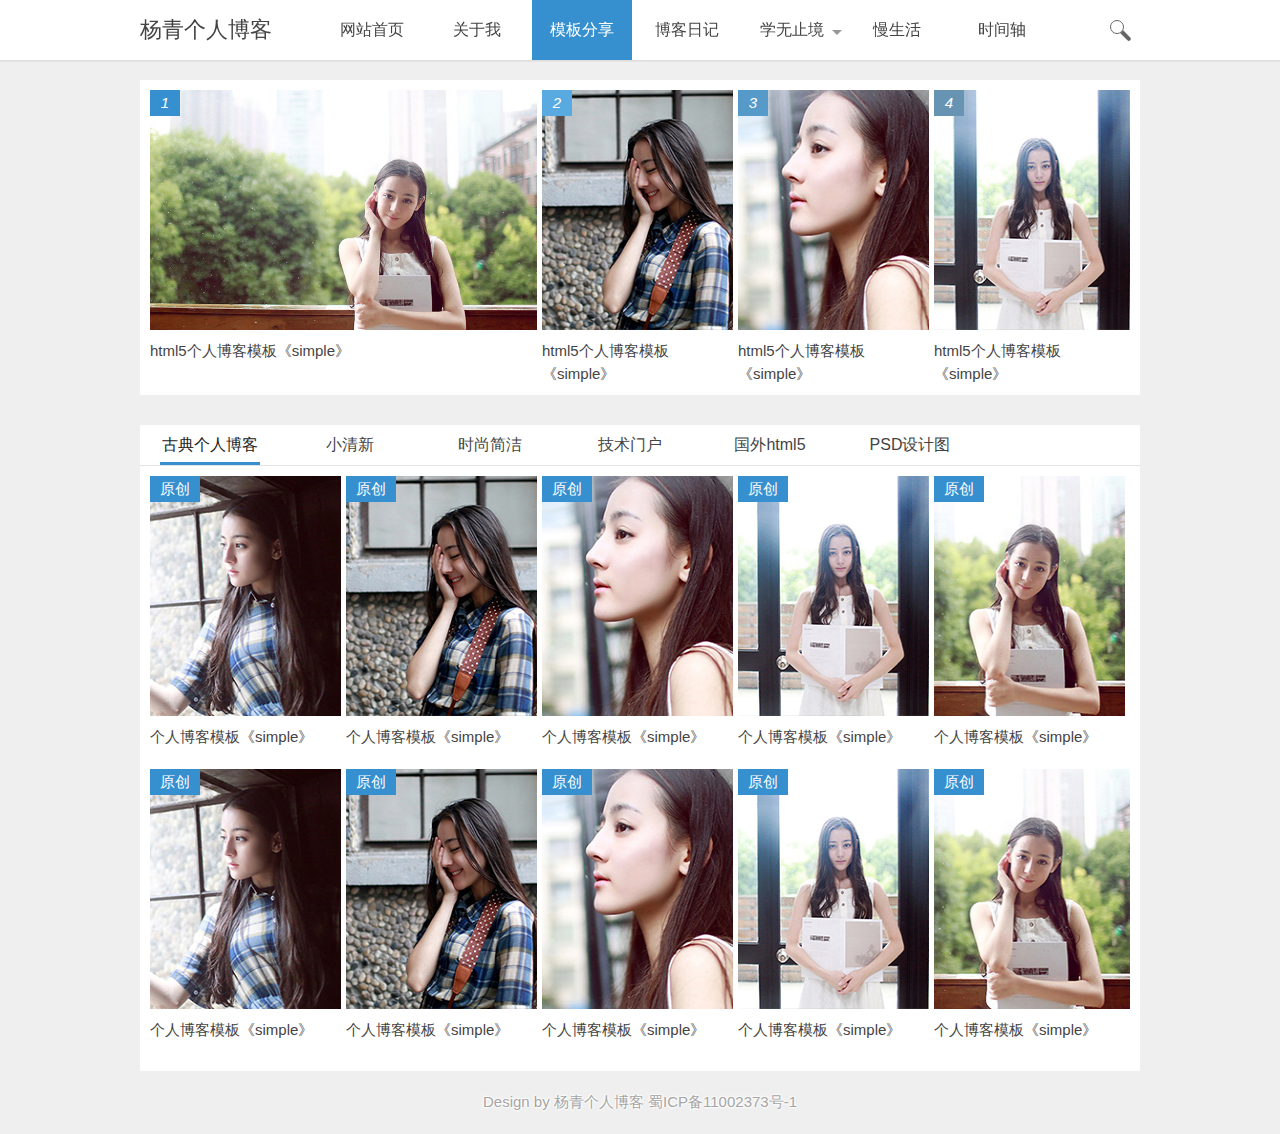
<file: 个人博客模板《show time》蓝色版/share.html>
<!doctype html>
<html>
<head>
<meta charset="gbk">
<title>��ҳ_������˲��� - һ��վ��webǰ�����֮·��Ů����Ա���˲�����վ</title>
<meta name="keywords" content="���˲���,������˲���,���˲���ģ��,����" />
<meta name="description" content="������˲��ͣ���һ��վ��webǰ�����֮·��Ů����Ա������վ���ṩ���˲���ģ�������Դ���صĸ���ԭ����վ��" />
<meta name="viewport" content="width=device-width, initial-scale=1.0">
<link href="css/base.css" rel="stylesheet">
<link href="css/share.css" rel="stylesheet">
<link href="css/m.css" rel="stylesheet">
<script src="js/jquery.min.js" ></script>
<script src="js/share.js"></script>
<!--[if lt IE 9]>
<script src="js/modernizr.js"></script>
<![endif]-->
</head>
<body>
<header class="header-navigation" id="header">
  <nav>
    <div class="logo"><a href="http://www.yangqq.com">������˲���</a></div>
    <h2 id="mnavh"><span class="navicon"></span></h2>
    <ul id="starlist">
      <li><a href="index.html">��վ��ҳ</a></li>
      <li><a href="about.html">������</a></li>
      <li><a href="share.html">ģ�����</a></li>
      <li><a href="list.html">�����ռ�</a></li>
      <li class="menu"><a href="fengmian.html">ѧ��ֹ��</a>
        <ul class="sub">
          <li><a href="#">������</a></li>
          <li><a href="#">��������</a></li>
        </ul>
      </li>
      <li><a href="info.html">������</a></li>
      <li><a href="time.html">ʱ����</a></li>
    </ul>
    <div class="searchbox">
      <div id="search_bar" class="search_bar">
        <form  id="searchform" action="[!--news.url--]e/search/index.php" method="post" name="searchform">
          <input class="input" placeholder="���ѵ�ʲô��.." type="text" name="keyboard" id="keyboard">
          <input type="hidden" name="show" value="title" />
          <input type="hidden" name="tempid" value="1" />
          <input type="hidden" name="tbname" value="news">
          <input type="hidden" name="Submit" value="����" />
          <p class="search_ico"> <span></span></p>
        </form>
      </div>
    </div>
  </nav>
</header>
<article>
  <div class="topbox">
    <ul>
      <li><i><a href="/"><span class="tnum">1</span><span class="tpic"><img src="images/5.jpg"></span><span class="toptext">html5���˲���ģ�塶simple��</span></a></i></li>
      <li><i><a href="/"><span class="tnum">2</span><span class="tpic"><img src="images/mb2.jpg"></span><span class="toptext">html5���˲���ģ�塶simple��</span></a></i></li>
      <li><i><a href="/"><span class="tnum">3</span><span class="tpic"><img src="images/mb3.jpg"></span><span class="toptext">html5���˲���ģ�塶simple��</span></a></i></li>
      <li><i><a href="/"><span class="tnum">4</span><span class="tpic"><img src="images/mb4.jpg"></span><span class="toptext">html5���˲���ģ�塶simple��</span></a></i></li>
    </ul>
  </div>
  <div class="fenlei">
    <ul>
      <li class="flselect"><a href="#top1">�ŵ���˲���</a> </li>
      <li><a href="#top2">С����</a> </li>
      <li><a href="#top3">ʱ�м��</a> </li>
      <li><a href="#top4">�����Ż�</a> </li>
      <li><a href="#top5">����html5</a> </li>
      <li><a href="#top6">PSD���ͼ</a> </li>
    </ul>
  </div>
  <div class="mbans">
    <div class="mban"  style="display: block;" name="top1">
      <ul>
        <li><i><a href="/"><span class="tnum">ԭ��</span><img src="images/mb1.jpg"> <span class="mbtitle">���˲���ģ�塶simple��</span> </a></i></li>
        <li><i><a href="/"><span class="tnum">ԭ��</span><img src="images/mb2.jpg"> <span class="mbtitle">���˲���ģ�塶simple��</span> </a></i></li>
        <li><i><a href="/"><span class="tnum">ԭ��</span><img src="images/mb3.jpg"> <span class="mbtitle">���˲���ģ�塶simple��</span> </a></i></li>
        <li><i><a href="/"><span class="tnum">ԭ��</span><img src="images/mb4.jpg"> <span class="mbtitle">���˲���ģ�塶simple��</span> </a></i></li>
        <li><i><a href="/"><span class="tnum">ԭ��</span><img src="images/mb5.jpg"> <span class="mbtitle">���˲���ģ�塶simple��</span> </a></i></li>
        <li><i><a href="/"><span class="tnum">ԭ��</span><img src="images/mb1.jpg"> <span class="mbtitle">���˲���ģ�塶simple��</span> </a></i></li>
        <li><i><a href="/"><span class="tnum">ԭ��</span><img src="images/mb2.jpg"> <span class="mbtitle">���˲���ģ�塶simple��</span> </a></i></li>
        <li><i><a href="/"><span class="tnum">ԭ��</span><img src="images/mb3.jpg"> <span class="mbtitle">���˲���ģ�塶simple��</span> </a></i></li>
        <li><i><a href="/"><span class="tnum">ԭ��</span><img src="images/mb4.jpg"> <span class="mbtitle">���˲���ģ�塶simple��</span> </a></i></li>
        <li><i><a href="/"><span class="tnum">ԭ��</span><img src="images/mb5.jpg"> <span class="mbtitle">���˲���ģ�塶simple��</span> </a></i></li>
      </ul>
    </div>
    <div class="mban" name="top2">
      <ul>
        <li><i><a href="/"><span class="tnum">ԭ��</span><img src="images/mb1.jpg"> <span class="mbtitle">���˲���ģ�塶simple��</span> </a></i></li>
        <li><i><a href="/"><span class="tnum">ԭ��</span><img src="images/mb4.jpg"> <span class="mbtitle">���˲���ģ�塶simple��</span> </a></i></li>
        <li><i><a href="/"><span class="tnum">ԭ��</span><img src="images/mb2.jpg"> <span class="mbtitle">���˲���ģ�塶simple��</span> </a></i></li>
        <li><i><a href="/"><span class="tnum">ԭ��</span><img src="images/mb3.jpg"> <span class="mbtitle">���˲���ģ�塶simple��</span> </a></i></li>
        <li><i><a href="/"><span class="tnum">ԭ��</span><img src="images/mb5.jpg"> <span class="mbtitle">���˲���ģ�塶simple��</span> </a></i></li>
      </ul>
    </div>
    <div class="mban" name="top3">
      <ul>
        <li><i><a href="/"><span class="tnum">ԭ��</span><img src="images/mb2.jpg"> <span class="mbtitle">���˲���ģ�塶simple��</span> </a></i></li>
        <li><i><a href="/"><span class="tnum">ԭ��</span><img src="images/mb3.jpg"> <span class="mbtitle">���˲���ģ�塶simple��</span> </a></i></li>
        <li><i><a href="/"><span class="tnum">ԭ��</span><img src="images/mb4.jpg"> <span class="mbtitle">���˲���ģ�塶simple��</span> </a></i></li>
        <li><i><a href="/"><span class="tnum">ԭ��</span><img src="images/mb5.jpg"> <span class="mbtitle">���˲���ģ�塶simple��</span> </a></i></li>
        <li><i><a href="/"><span class="tnum">ԭ��</span><img src="images/mb1.jpg"> <span class="mbtitle">���˲���ģ�塶simple��</span> </a></i></li>
      </ul>
    </div>
    <div class="mban" name="top4">
      <ul>
        <li><i><a href="/"><span class="tnum">ԭ��</span><img src="images/mb3.jpg"> <span class="mbtitle">���˲���ģ�塶simple��</span> </a></i></li>
        <li><i><a href="/"><span class="tnum">ԭ��</span><img src="images/mb1.jpg"> <span class="mbtitle">���˲���ģ�塶simple��</span> </a></i></li>
        <li><i><a href="/"><span class="tnum">ԭ��</span><img src="images/mb2.jpg"> <span class="mbtitle">���˲���ģ�塶simple��</span> </a></i></li>
        <li><i><a href="/"><span class="tnum">ԭ��</span><img src="images/mb4.jpg"> <span class="mbtitle">���˲���ģ�塶simple��</span> </a></i></li>
        <li><i><a href="/"><span class="tnum">ԭ��</span><img src="images/mb5.jpg"> <span class="mbtitle">���˲���ģ�塶simple��</span> </a></i></li>
      </ul>
    </div>
    <div class="mban" name="top5">
      <ul>
        <li><i><a href="/"><span class="tnum">ԭ��</span><img src="images/mb2.jpg"> <span class="mbtitle">���˲���ģ�塶simple��</span> </a></i></li>
        <li><i><a href="/"><span class="tnum">ԭ��</span><img src="images/mb1.jpg"> <span class="mbtitle">���˲���ģ�塶simple��</span> </a></i></li>
        <li><i><a href="/"><span class="tnum">ԭ��</span><img src="images/mb4.jpg"> <span class="mbtitle">���˲���ģ�塶simple��</span> </a></i></li>
        <li><i><a href="/"><span class="tnum">ԭ��</span><img src="images/mb3.jpg"> <span class="mbtitle">���˲���ģ�塶simple��</span> </a></i></li>
        <li><i><a href="/"><span class="tnum">ԭ��</span><img src="images/mb5.jpg"> <span class="mbtitle">���˲���ģ�塶simple��</span> </a></i></li>
      </ul>
    </div>
    <div class="mban" name="top6">
      <ul>
        <li><i><a href="/"><span class="tnum">ԭ��</span><img src="images/mb5.jpg"> <span class="mbtitle">���˲���ģ�塶simple��</span> </a></i></li>
        <li><i><a href="/"><span class="tnum">ԭ��</span><img src="images/mb1.jpg"> <span class="mbtitle">���˲���ģ�塶simple��</span> </a></i></li>
        <li><i><a href="/"><span class="tnum">ԭ��</span><img src="images/mb2.jpg"> <span class="mbtitle">���˲���ģ�塶simple��</span> </a></i></li>
        <li><i><a href="/"><span class="tnum">ԭ��</span><img src="images/mb3.jpg"> <span class="mbtitle">���˲���ģ�塶simple��</span> </a></i></li>
        <li><i><a href="/"><span class="tnum">ԭ��</span><img src="images/mb4.jpg"> <span class="mbtitle">���˲���ģ�塶simple��</span> </a></i></li>
      </ul>
    </div>
  </div>
</article>
<footer>
  <p>Design by <a href="http://www.yangqq.com" target="_blank">������˲���</a> <a href="/">��ICP��11002373��-1</a></p>
</footer>
<a href="#" class="cd-top">Top</a>
</body>
</html>
</file>
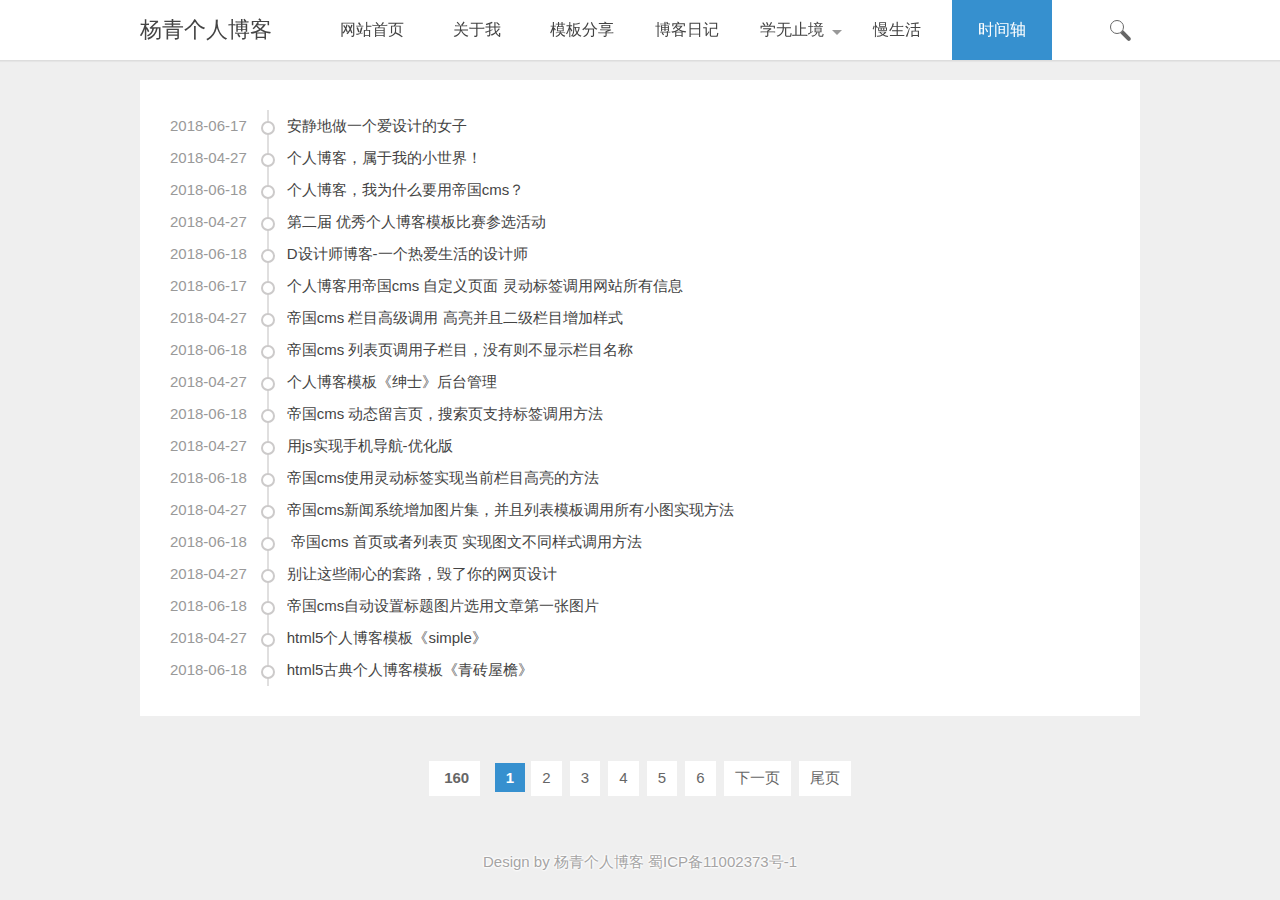
<file: 个人博客模板《show time》蓝色版/time.html>
<!doctype html>
<html>
<head>
<meta charset="gbk">
<title>��ҳ_������˲��� - һ��վ��webǰ�����֮·��Ů����Ա���˲�����վ</title>
<meta name="keywords" content="���˲���,������˲���,���˲���ģ��,����" />
<meta name="description" content="������˲��ͣ���һ��վ��webǰ�����֮·��Ů����Ա������վ���ṩ���˲���ģ�������Դ���صĸ���ԭ����վ��" />
<meta name="viewport" content="width=device-width, initial-scale=1.0">
<link href="css/base.css" rel="stylesheet">
<link href="css/time.css" rel="stylesheet">
<link href="css/m.css" rel="stylesheet">
<script src="js/jquery.min.js" ></script>
<script src="js/scrollReveal.js"></script>
<script src="js/time.js" ></script>
<!--[if lt IE 9]>
<script src="js/modernizr.js"></script>
<![endif]-->
</head>
<body>
<header class="header-navigation" id="header">
  <nav>
    <div class="logo"><a href="http://www.yangqq.com">������˲���</a></div>
    <h2 id="mnavh"><span class="navicon"></span></h2>
    <ul id="starlist">
      <li><a href="index.html">��վ��ҳ</a></li>
      <li><a href="about.html">������</a></li>
      <li><a href="share.html">ģ�����</a></li>
      <li><a href="list.html">�����ռ�</a></li>
      <li class="menu"><a href="fengmian.html">ѧ��ֹ��</a>
        <ul class="sub">
          <li><a href="#">������</a></li>
          <li><a href="#">��������</a></li>
        </ul>
      </li>
      <li><a href="info.html">������</a></li>
      <li><a href="time.html">ʱ����</a></li>
    </ul>
    <div class="searchbox">
      <div id="search_bar" class="search_bar">
        <form  id="searchform" action="[!--news.url--]e/search/index.php" method="post" name="searchform">
          <input class="input" placeholder="���ѵ�ʲô��.." type="text" name="keyboard" id="keyboard">
          <input type="hidden" name="show" value="title" />
          <input type="hidden" name="tempid" value="1" />
          <input type="hidden" name="tbname" value="news">
          <input type="hidden" name="Submit" value="����" />
          <p class="search_ico"> <span></span></p>
        </form>
      </div>
    </div>
  </nav>
</header>
<article>
  <div class="timebox">
    <ul>
      <li><span>2018-06-17</span><i><a href="/" target="_blank">��������һ������Ƶ�Ů��</a></i></li>
      <li><span>2018-04-27</span><i><a href="/" target="_blank">���˲��ͣ������ҵ�С���磡</a></i></li>
      <li><span>2018-06-18</span><i><a href="/" target="_blank">���˲��ͣ���ΪʲôҪ�õ۹�cms��</a></i></li>
      <li><span>2018-04-27</span><i><a href="/" target="_blank">�ڶ��� ������˲���ģ�������ѡ�</a></i></li>
      <li><span>2018-06-18</span><i><a href="/" target="_blank">D���ʦ����-һ���Ȱ���������ʦ</a></i></li>
      <li><span>2018-06-17</span><i><a href="/" target="_blank">���˲����õ۹�cms �Զ���ҳ�� �鶯��ǩ������վ������Ϣ</a></i></li>
      <li><span>2018-04-27</span><i><a href="/" target="_blank">�۹�cms ��Ŀ�߼����� �������Ҷ�����Ŀ������ʽ</a></i></li>
      <li><span>2018-06-18</span><i><a href="/" target="_blank">�۹�cms �б�ҳ��������Ŀ��û������ʾ��Ŀ����</a></i></li>
      <li><span>2018-04-27</span><i><a href="/" target="_blank">���˲���ģ�塶��ʿ����̨����</a></i></li>
      <li><span>2018-06-18</span><i><a href="/" target="_blank">�۹�cms ��̬����ҳ������ҳ֧�ֱ�ǩ���÷���</a></i></li>
      <li><span>2018-04-27</span><i><a href="/" target="_blank">��jsʵ���ֻ�����-�Ż���</a></i></li>
      <li><span>2018-06-18</span><i><a href="/" target="_blank">�۹�cmsʹ���鶯��ǩʵ�ֵ�ǰ��Ŀ�����ķ���</a></i></li>
      <li><span>2018-04-27</span><i><a href="/" target="_blank">�۹�cms����ϵͳ����ͼƬ���������б�ģ���������Сͼʵ�ַ���</a></i></li>
      <li><span>2018-06-18</span><i><a href="/" target="_blank"> �۹�cms ��ҳ�����б�ҳ ʵ��ͼ�Ĳ�ͬ��ʽ���÷���</a></i></li>
      <li><span>2018-04-27</span><i><a href="/" target="_blank">������Щ���ĵ���·�����������ҳ���</a></i></li>
      <li><span>2018-06-18</span><i><a href="/" target="_blank">�۹�cms�Զ����ñ���ͼƬѡ�����µ�һ��ͼƬ</a></i></li>
      <li><span>2018-04-27</span><i><a href="/" target="_blank">html5���˲���ģ�塶simple��</a></i></li>
      <li><span>2018-06-18</span><i><a href="/" target="_blank">html5�ŵ���˲���ģ�塶��ש���ܡ�</a></i></li>
    </ul>
  </div>
  <div class="pagelist"><a title="Total record">&nbsp;<b>160</b> </a>&nbsp;&nbsp;&nbsp;<b>1</b>&nbsp;<a href="/jstt/index_2.html">2</a>&nbsp;<a href="/jstt/index_3.html">3</a>&nbsp;<a href="/jstt/index_4.html">4</a>&nbsp;<a href="/jstt/index_5.html">5</a>&nbsp;<a href="/jstt/index_6.html">6</a>&nbsp;<a href="/jstt/index_2.html">��һҳ</a>&nbsp;<a href="/jstt/index_14.html">βҳ</a></div>
</article>
<footer>
  <p>Design by <a href="http://www.yangqq.com" target="_blank">������˲���</a> <a href="/">��ICP��11002373��-1</a></p>
</footer>
<a href="#" class="cd-top">Top</a>
</body>
</html>
</file>
<file: 个人博客模板《show time》蓝色版/css/base.css>
@charset "gb2312";
/* css */
* { margin: 0; padding: 0 }
body { font: 15px "Microsoft YaHei", Arial, Helvetica, sans-serif; color: #555; background: #efefef; line-height: 1.5; }
img { border: 0; display: block }
ul, li { list-style: none; }
a { text-decoration: none; color: #444 }
a:hover { text-decoration: none; color: #000; }
.clear { clear: both; }
.blank { height: 20px; overflow: hidden; width: 100%; margin: auto; clear: both }
.f_l { float: left }
.f_r { float: right }
article { width: 1000px; margin: 80px auto 0; overflow: hidden; z-index: 999 }
.container { width: 1000px; margin: auto }
/*header*/
.header-navigation { position: fixed; top: 0; width: 100%; height: 60px; line-height: 60px; background: #fff; text-align: center; border-bottom: 1px solid #ddd; box-shadow: 0 1px 1px rgba(0,0,0,.04); z-index: 9999; }
.logo { float: left; font-size: 22px }
nav { width: 1000px; margin: auto; position: relative }
#mnavh { display: none; width: 30px; height: 40px; text-align: center; padding: 0 5px }
#starlist { float: left; margin-left: 50px }
#starlist li { float: left; width: 100px; text-align: center; display: block; font-size: 16px; margin-right: 5px }
.navicon { display: block; position: relative; width: 30px; height: 5px; background-color: #333; margin-top: 20px }
.navicon:before, .navicon:after { content: ''; display: block; width: 30px; height: 5px; position: absolute; background: #333; -webkit-transition-property: margin, -webkit-transform; transition-property: margin, -webkit-transform; transition-property: margin, transform; transition-property: margin, transform, -webkit-transform; -webkit-transition-duration: 300ms; transition-duration: 300ms; }
.navicon:before { margin-top: -10px; }
.navicon:after { margin-top: 10px; }
.open .navicon { background: none }
.open .navicon:before { margin-top: 0; -webkit-transform: rotate(45deg); transform: rotate(45deg); }
.open .navicon:after { margin-top: 0; -webkit-transform: rotate(-45deg); transform: rotate(-45deg); }
.open .navicon:before, .open .navicon:after { content: ''; display: block; width: 30px; height: 5px; position: absolute; background: #333; }
.sub { display: none; background: #FFF; position: relative; overflow: hidden; padding: 0 0 10px 0; box-shadow: 0 4px 4px rgba(0,0,0,.04); border-top: #ddd 1px solid; }
.menu { position: relative; }
#starlist li:hover ul { display: block }
#starlist li:hover.menu:before { display: none }
#starlist .sub li { padding: 0 0 0 0; width: 100%; border-bottom: #ddd 1px solid; line-height: 40px; }
.menu:after { content: ""; position: absolute; right: 0px; top: 30px; width: 0; height: 0; border-left: 5px solid transparent; border-right: 5px solid transparent; border-top: 5px solid #989898; -ms-transition: all .5s ease; -moz-transition: all .5s ease; -webkit-transition: all .5s ease; -o-transition: all .5s ease; transition: all .5s ease; }/*������*/
#starlist li:hover.menu:after { transform: rotate(180deg); width: 0; height: 0; border-left: 5px solid transparent; border-right: 5px solid transparent; border-top: 5px solid #fff; }/*��ת*/
#starlist li a:hover, #starlist #selected, .selected > a { background: #3690cf; display: block; color: #fff; }
/*search*/
.searchbox { position: absolute; right: 0; }
.search_bar { position: relative; width: 0%; min-width: 60px; height: 60px; float: right; overflow: hidden; -webkit-transition: width 0.3s; -moz-transition: width 0.3s; transition: width 0.3s; -webkit-backface-visibility: hidden; }
.search_bar .input { position: absolute; top: 16px; right: 0; border: none; outline: none; height: 30px; line-height: 30px; z-index: 10; font-size: 16px; color: #333; background: none }
.search_ico, .search_btn { width: 60px; height: 60px; display: block; position: absolute; right: 0; top: 0; padding: 0; margin: 0; line-height: 60px; cursor: pointer; }
.search_ico { z-index: 90; }
.search_open { width: 200px; display: inline-block }
.search_open.search_bar .input { border-bottom: #222 1px solid; background: #fff; width: 200px; }
.search_ico span { position: relative; top: 20px; }
.search_ico span:before { content: ' '; position: absolute; width: 12px; height: 12px; border: 1px solid #666; border-radius: 10px; }
.search_ico span::after { content: ' '; position: absolute; width: 12px; height: 4px; background: #666; border-radius: 5px 0 0 5px; -webkit-transform: rotate(225deg); -moz-transform: rotate(225deg); -ms-transform: rotate(225deg); -o-transform: rotate(225deg); transform: rotate(225deg); }
.search_ico span:before { top: 0; left: 0; }
.search_ico span:after { right: -22px; top: 14px; }
/* artcile*/
main { overflow: hidden; clear: both; width: 68%; float: left; z-index: 1; display: block; position: relative; padding-bottom:100% }
/* Slide transitions */
.slideUp { -webkit-transform: translateY(-100px); -ms-transform: translateY(-100px); -o-transform: translateY(-100px); transform: translateY(-100px); -webkit-transition: transform .5s ease-out; -o-transition: transform .5s ease-out; transition: transform .5s ease-out; }
.slideDown { -webkit-transform: translateY(0); -ms-transform: translateY(0); -o-transform: translateY(0); transform: translateY(0); -webkit-transition: transform .5s ease-out; -o-transition: transform .5s ease-out; transition: transform .5s ease-out; }
/*footer*/
footer { width: 100%; color: #a5a4a4; text-align: center; padding: 20px 0; clear: both; text-shadow: #fff 1px 0 2px, #fff 0 1px 2px, #fff -1px 0 2px, #fff 0 -1px 2px; }
footer a { color: #a5a4a4; }
/*cd-top*/
.cd-top { display: inline-block; height: 40px; width: 40px; position: fixed; bottom: 40px; right: 10px; box-shadow: 0 0 10px rgba(0, 0, 0, 0.05); overflow: hidden; text-indent: 100%; white-space: nowrap; background: rgba(0, 0, 0, 0.8) url(../images/top.png) no-repeat center; visibility: hidden; opacity: 0; -webkit-transition: all 0.3s; -moz-transition: all 0.3s; transition: all 0.3s; z-index: 9999999 }
.cd-top.cd-is-visible { visibility: visible; opacity: 1; }
.links { margin: 0 15px; text-decoration: underline }
</file>
<file: 个人博客模板《show time》蓝色版/css/index.css>
@charset "gb2312";
/*banner*/
.banner { width: 68%; overflow: hidden; float: left; margin-bottom: 20px }
.fader { position: relative; width: 100%; padding-top: 60%; font-family: "futura", arial; overflow: hidden; }
.fader .slide { position: absolute; width: 100%; top: 0; z-index: 1; opacity: 0; height: 100%; }
.fader .slide img { width: 100%; height: 100%; }
.fader .prev, .fader .next { position: absolute; height: 80px; line-height: 55px; width: 50px; font-size: 100px; text-align: center; color: #fff; top: 50%; left: 50px; z-index: 4; margin-top: -25px; cursor: pointer; opacity: 0; transition: all 150ms; }
.fader .next { left: auto; right: 50px; }
.fader .pager_list { position: absolute; width: 100%; height: 40px; padding: 0; line-height: 40px; bottom: 0; text-align: center; z-index: 4; }
.fader .pager_list li { display: inline-block; width: 15px; height: 15px; margin: 0 7px; background: #fff; opacity: .3; text-indent: -9999px; border-radius: 999px; cursor: pointer; transition: all 150ms; }
.fader .pager_list li:hover, .fader .pager_list li.active { opacity: 1; }
.banner:hover .fader_controls .page.prev { opacity: 0.5; left: 0 }
.banner:hover .fader_controls .page.next { opacity: 0.5; right: 0 }
.imginfo { z-index: 9; position: absolute; font-size: 26px; color: #FFF; display: block; overflow: hidden; bottom: 12%; left: 0; right: 0; display: block; background: rgba(0,0,0,.4); padding: 0 40px; text-overflow: ellipsis; white-space: nowrap; overflow: hidden; }
/*toppic*/
.toppic { width: 30%; float: right; overflow: hidden; position: relative; }
.toppic li { width: 100%; background: #000; position: relative; overflow: hidden; }
.toppic li i { display: block; opacity: 0.9; -moz-transition: all .5s ease; -webkit-transition: all .5s ease; -ms-transition: all .5s ease; -o-transition: all .5s ease; transition: all .5s ease; overflow: hidden }
.toppic li i img { width: 100%; height: 196px; }
.toppic li h2 { color: #fff; display: block; font-weight: normal; font-size: 16px; position: absolute; bottom: 0; padding: 5px 20px; left: 0; right: 0; background: rgba(0, 0, 0, .7); }
.toppic li span { position: absolute; top: 20px; left: 20px; padding: 6px 10px; background: rgba(54, 144, 207,.8); font-size: 12px; display: block; color: #FFF; border-radius: 3px; }
.toppic li:hover i { opacity: 1; }
.toppic li:last-child { margin-top: 16px }
.r_box { width: 30%; float: right }
.r_box h2 { color: #333; font-size: 14px; line-height: 30px; padding-left: 20px; background: #f8f8f8;    border-bottom: 1px solid #ddd;  }
.r_box div { background: #fff; margin-bottom: 20px; overflow: hidden ;border: 1px solid #ddd;}
.r_box div ul { padding: 10px; overflow: hidden }
.about_me img { width: 100%; border-radius: 10% }
.about_me p { line-height: 24px; font-size: 14px }
.about_me i { width: 120px; float: left; clear: left; margin-right: 10px; height: 90px; overflow: hidden }
.wdxc li { width: 32%; overflow: hidden; float: left; height: 80px; margin-bottom: 2px; margin-right: 2px }
.wdxc li img { height: 100%; min-height: 80px; -webkit-transition: all 0.5s; -moz-transition: all 0.5s; transition: all 0.5s; }
.wdxc li img:hover { transform: scale(1.05) }
.fenlei li { margin-bottom: 10px; margin-left: 10px }
.tuijian li { text-overflow: ellipsis; white-space: nowrap; overflow: hidden; margin-bottom: 5px; background: url(../images/li.png) left center no-repeat; padding-left: 20px }
.guanzhu img { width: 100% }
/*news_box*/
.news_box { width: 100% }
.news_box li { width: 44.5%; float: left; background:#fff; padding: 15px; overflow: hidden; color: #797b7c; margin-bottom: 10px;border: 1px solid #ddd;}
.news_box li:nth-child(2n) { float: right }
.news_box li h3 { font-size: 15px; font-weight: normal; line-height: 25px; text-shadow: #FFF 1px 1px 1px; height: 80px; display: table-cell; vertical-align: middle; }
.news_box li h3 a { color: #222 }
.news_box li img { width: 100%; -webkit-transition: all 0.5s; -moz-transition: all 0.5s; transition: all 0.5s; }
.news_box li i { width: 120px; display: block; height: 80px; overflow: hidden; float: left; margin-right: 20px }
.news_box li:hover img { transform: scale(1.05) }
.news_box li:hover h3 a { color: #3690cf; }
/*pics*/
.pics { margin: 20px 0 0 0; overflow: hidden; width: 100%; clear: both }
.pics ul li { width: 32.3%; float: left; display: block; overflow: hidden; position: relative; }
.pics ul li i { display: block; height: 150px; }
.pics ul li:nth-child(2) { margin: 0 0 0 10px }
.pics ul li:nth-child(3) { float: right }
.pics ul li img { margin: auto; min-height: 100%; width: 100%; -moz-transition: all .5s ease; -webkit-transition: all .5s ease; transition: all .5s ease; }
.pics ul li span { position: absolute; color: #FFF; bottom: 0; left: 0; right: 0; font-size: 14px; overflow: hidden; text-overflow: ellipsis; -webkit-box-orient: vertical; display: -webkit-box; -webkit-line-clamp: 2; padding: 10px 20px; opacity: 0; -moz-transition: all .5s ease; -webkit-transition: all .5s ease; transition: all .5s ease; }
.pics ul li:hover img { transform: scale(1.05) }
.pics ul li:hover span { opacity: 1; background: rgba(0,0,0,.5); }
.blogtab { width: 100%; overflow: hidden }
#blogtab { overflow: hidden; zoom: 1; background: #fff; width: 100%; margin: 10px 0 }
#blogtab li { float: left; height: 40px; cursor: pointer; line-height: 40px; list-style-type: none; padding: 0 20px; }
#blogtab li a { color: #555 }
#blogtab li.current, #blogtab li a:hover { color: #3690cf; }
#tab { overflow: hidden; zoom: 1; }
#tab a { float: left; color: #222; padding: 0 15px; border-right: #ddd 1px solid }
#tab a:last-child { border-right: none }
#tab a.current { color: #3690cf; }
#content { margin-bottom: 0; border:none }
#content ul { display: none; }
/*blogsbox*/
.blogsbox { width: 100%; overflow: hidden; float: left }
.blogs { overflow: hidden; margin-bottom: 20px; padding: 20px; background: #FFF; -webkit-box-shadow: 0 2px 5px 0 rgba(146, 146, 146, .1); -moz-box-shadow: 0 2px 5px 0 rgba(146, 146, 146, .1); box-shadow: 0 2px 5px 0 rgba(146, 146, 146, .1); -webkit-transition: all 0.6s ease; -moz-transition: all 0.6s ease; -o-transition: all 0.6s ease; transition: all 0.6s ease; position: relative }
.blogs:before { position: absolute; content: ""; width: 5px; height: 26px; background: #3690cf; left: 0; top: 20px }
.blogs .blogpic { float: left; width: 30%; max-height: 170px; margin-right: 20px; display: block; overflow: hidden; }
.blogs .blogpic img { width: 100%; height: auto; -webkit-transition: all 0.6s ease; -moz-transition: all 0.6s ease; -o-transition: all 0.6s ease; transition: all 0.6s ease; margin-bottom: 10px }
.blogs .blogpic :hover img { transform: scale(1.1) }
.blogs .blogtitle { margin: 0 0 10px 0; font-size: 20px; overflow: hidden; }
.blogs:hover .blogtitle a { color: #3690cf; }
.blogs .blogtext { font-size: 14px; color: #566573; overflow: hidden; text-overflow: ellipsis; -webkit-box-orient: vertical; display: -webkit-box; -webkit-line-clamp: 3; margin-top: 20px }
.blogs .bloginfo { overflow: hidden; margin-top: 30px; display: block }
.blogs .bloginfo li { float: left; font-size: 12px; padding: 0 0 0 20px; margin: 0 15px 0 0; color: #748594; line-height: 1.5; display: inline-block; }
.blogs .bloginfo li a { color: #748594; }
.blogs .bloginfo li a:hover { color: #000 }
.blogs .bloginfo .author { background: url(../images/auicon.jpg) no-repeat 0 0 }
.blogs .bloginfo .lmname { background: url(../images/auicon.jpg) no-repeat top -23px left; }
.blogs .bloginfo .timer { background: url(../images/auicon.jpg) no-repeat top -44px left; }
.blogs .bloginfo .view { background: url(../images/auicon.jpg) no-repeat top -64px left; }
.blogs .bloginfo .like { background: url(../images/auicon.jpg) no-repeat top -85px left; }
/*bplist*/
.bplist { width: 100%; overflow: hidden; display: block; margin-bottom: 20px }
.bplist li { float: left; width: 32.8%; height: 174px; overflow: hidden; }
.bplist li:nth-child(2) { margin-left: 6px }
.bplist li:last-child { float: right }
.bplist li img { width: auto; min-width: 100%; height: 174px; -webkit-transition: all 0.6s ease; -moz-transition: all 0.6s ease; -o-transition: all 0.6s ease; -ms-transition: all 0.6s ease; transition: all 0.6s ease; }
.bplist li:hover img { transform: scale(1.1) }
/*bigpic*/
.bigpic { overflow: hidden; width: 100%; display: block; margin-bottom: 20px; background: #000 }
.bigpic img { width: 100%; -webkit-transition: all 0.6s ease; -moz-transition: all 0.6s ease; -o-transition: all 0.6s ease; -ms-transition: all 0.6s ease; transition: all 0.6s ease; }
.bigpic:hover img { opacity: 0.8 }
.pagelist { text-align: right; color: #666; width: 100%; clear: both; margin: 25px 0; padding-top: 20px }
.pagelist a { color: #666; margin: 0 2px 10px; border: 1px solid #fff; padding: 5px 10px; background: #FFF;display: inline-block;   }
.pagelist a:hover { color: #3690cf; }
.pagelist > b { border: 1px solid #ef254a; padding: 5px 10px; background: #fe4365; color: #FFF }
a.curPage { color: #19585d; font-weight: bold; }
/*about*/
.about { padding: 20px; background: rgba(255,255,255,0.8); }
.about img { max-width: 500px; margin: 20px 0; width: 100%; }
.cloud ul a { line-height: 24px; height: 24px; display: block; float: left; padding: 3px 8px; margin: 10px 5px 0; color: #333;    border: 1px solid #ddd; }
.cloud ul a:hover{ background:#3690cf; color:#fff}
.picbox { width: 100%; overflow: hidden; }
.picbox ul { overflow: hidden; width: 24%; float: left; margin-right: 10px }
.picbox ul li { display: block; background: #FFF; margin: 0 0 20px 0; border: 1px #d9d9d9 solid; }
.picbox ul li i { margin: 10px; height: auto; overflow: hidden; display: block; }
.picbox ul li img { width: 100%; }
.picinfo h3 { border-bottom: #ccc 1px solid; padding: 10px 0; margin: 0 20px; font-size: 16px }
.picinfo span { padding: 10px 20px; display: block; color: #666; }
.picbox ul li a:hover { color: #19585d }
.place { margin: 0 0 10px 0; width: 100%; overflow: hidden;background: #fff; }
.place a { display: block; float: left; padding: 5px 10px; background: #fff; margin:0 20px;  }
#pagecurrent { color: #222; border-bottom: 2px solid #3690cf; display: inline-block; }
</file>
<file: 个人博客模板《show time》蓝色版/css/m.css>
@charset "gb2312";
@media screen and (min-width: 1024px) and (max-width: 1199px) {
header { width: 96%; margin: auto }
}
@media screen and (min-width: 960px) and (max-width: 1023px) {
header { width: 96%; margin: auto }
article { width: 96% }
nav { width: 96%; }
.wall_a { width: 100% }
}
@media screen and (min-width: 768px) and (max-width: 959px) {
header { width: 96%; margin: auto }
article { width: 96% }
.logo { width: 100% }
nav { width: 100%; position: relative }
#starlist { display: none; background: rgba(0,0,0,.5); width: 100%; margin-left: 0; }
#starlist li { display: block; padding: 0 0 0 0; width: 60%; background: rgba(255,255,255,1); border-bottom: #f5f5f5 1px solid; }
.sub { display: block; box-shadow: none; padding-left: 0 }
#starlist .sub li { border-bottom: none; }
.menu:after { display: none }
#mnavh { position: absolute; display: block; top: 8px; left: 10px }
.wall_a { width: 100% }
.banner { height: 300px }
.imginfo { font-size: 18px }
.toppic li i img { height: 139px; }
.news_box li { padding: 10px }
.news_box li i { width: 100%; height: 140px }
.news_box li h3 { lin-height: 36px; text-overflow: ellipsis; white-space: nowrap; overflow: hidden; width: 100%; display: block; height: auto }
.wdxc li { width: 48% }
#tab a { padding: 0 5px }
#tab { padding-left: 5px }
.tpic { height: 162px; }
.fenlei li { padding: 0; }
.mban ul li img { min-height: 160px }
.toppic li h2 { padding: 5px 10px; font-size: 14px }
}
 @media only screen and (min-width: 480px) and (max-width: 767px) {
header { width: 96%; margin: auto }
article { width: 96% }
.logo { width: 100% }
nav { width: 100%; position: relative }
#starlist { display: none; background: rgba(0,0,0,.5); width: 100%; margin-left: 0; }
#starlist li { display: block; padding: 0 0 0 0; width: 60%; background: rgba(255,255,255,1); border-bottom: #f5f5f5 1px solid; }
.sub { display: block; box-shadow: none; padding-left: 0 }
#starlist .sub li { border-bottom: none; }
.menu:after { display: none }
#mnavh { position: absolute; display: block; top: 8px; left: 10px }
.wall_a { width: 100% }
.banner { width: 100% }
.toppic { display: none }
aside { display: none }
main { width: 100% }
.news_box li { width: 42% }
.news_box li i { width: 100%; height: 120px }
.news_box li h3 { lin-height: 36px; text-overflow: ellipsis; white-space: nowrap; overflow: hidden; width: 100%; display: block; height: auto }
.pics ul li i { height: 90px }
.pics ul li span { display: none }
.bplist li { height: 100px }
.bplist li img { height: 100% }
.wall_a li { width: 50% }
.abox { padding: 20px }
.navlist li { padding-right: 8px }
.bplist li { width: 33.3%; }
.bplist li:nth-child(2) { margin-left: 0; }
.mban ul li { width: 50% }
.topbox ul li, .topbox ul li:nth-child(1) { width: 50%; margin-bottom: 10px }
.search_open { width: 400px; }
.search_open.search_bar .input { width: 400px; }
#starlist li:last-child{ padding-bottom:100%} 
#starlist .sub li:last-child{ padding-bottom:0}
}
@media only screen and (max-width: 479px) {
header { width: 96%; margin: auto }
article { width: 96% }
.logo { width: 100% }
nav { width: 100%; position: relative }
#starlist { display: none; background: rgba(0,0,0,.5); width: 100%; margin-left: 0; }
#starlist li { display: block; padding: 0 0 0 0; width: 60%; background: rgba(255,255,255,1); border-bottom: #f5f5f5 1px solid; }
.sub { display: block; box-shadow: none; padding-left: 0 }
#starlist .sub li { border-bottom: none; }
.menu:after { display: none }
#mnavh { position: absolute; display: block; top: 8px; left: 10px }
.wall_a { width: 100% }
.banner { width: 100% }
.pager_list { display: none }
.imginfo { font-size: 20px }
.toppic { display: none }
aside { display: none }
main { width: 100% }
.news_box li { width: 40% }
.news_box li i { width: 100%; height: 120px }
.news_box li h3 { line-height: 30px; width: 100%; height: 60px; overflow: hidden; text-overflow: ellipsis; -webkit-box-orient: vertical; display: -webkit-box; -webkit-line-clamp: 2; font-size: 14px; }
.pics ul li { width: 33.3%; }
.pics ul li:nth-child(2) { margin: 0 }
.pics ul li i { height: 90px }
.pics ul li span { display: none }
.bplist li { height: 100px }
.bplist li img { height: 100% }
.wall_a li { width: 50%; height: 120px; }
.text_b { line-height: 25px; overflow: hidden; height: 100px; text-overflow: ellipsis; -webkit-box-orient: vertical; display: -webkit-box; -webkit-line-clamp: 4; }
.wall_a li figcaption { display: none }
.abox { padding: 20px }
.bplist li { width: 33.3%; }
.bplist li:nth-child(2) { margin-left: 0; }
.mban ul li { width: 50% }
.mban ul li img { min-height: 200px; max-height: 200px }
.topbox ul li, .topbox ul li:nth-child(1) { width: 50%; margin-bottom: 10px }
.search_open { width: 300px; }
.search_open.search_bar .input { width: 300px; }
.blogs .bloginfo li { margin: 0 5px 0 0 }
.blogs .bloginfo .like { display: none }
.pagelist { text-align: center }
.tpic { height: 200px; background: #f5f5f5 }
.topbox ul li img { width: 100%; }
.topbox ul li:nth-child(1) img { height: 100%; width: auto }
#starlist li:last-child{ padding-bottom:100%} 
#starlist .sub li:last-child{ padding-bottom:0}
}
</file>
<file: 个人博客模板《show time》蓝色版/css/about.css>
@charset "gb2312";
/* photowall */
.photowall { width: 100%; overflow: hidden; }
.photowall img { width: 100%; display: block; opacity: 0.9; -webkit-transition: opacity .5s; transition: opacity .5s; }
.wall_a { width: 1000px; margin: auto; background: #fafcfa; overflow: hidden }
.wall_a li { width: 25%; height: 160px; float: left; position: relative; overflow: hidden }
.wall_a li p a { color: #686868 }
.wall_a li figcaption, .text_b { display: flex; flex-direction: column; justify-content: center; align-items: center; position: absolute; top: 0; left: 0; transition: all .5s; height: 100%; z-index: 2; padding: 0 20px; }
.wall_a li h2 { font-size: 15px; line-height: 24px; padding: 20px; font-weight: normal; opacity: 0; -webkit-transition: opacity 0.35s, -webkit-transform 0.35s; transition: opacity 0.35s, transform 0.35s; -webkit-transform: scale(0); transform: scale(0); color: #666 }
.wall_a li:hover h2 { opacity: 1; -webkit-transform: scale(1); transform: scale(1); }
.wall_a li:hover img { opacity: 0.4; }
.abox { background: rgba(255,255,255,.8); overflow: hidden; margin: 20px 0; padding: 20px 50px; }
.abox h2 { padding: 20px 0 20px 0 }
#wrap { position: relative; padding: 10px; overflow: hidden; }
#gradient { width: 100%; height: 35px; background: url() repeat-x; position: absolute; bottom: 0; left: 0; }
#read-more { padding: 5px; border-top: 4px double #ddd; background: #fff; color: #333; }
#read-more a { padding-right: 22px; background: url() no-repeat 100% 50%; font-weight: bold; text-decoration: none; }
#read-more a: hover { color: #000; }
.biji-content p { margin-bottom: 20px }
.biji-content span { display: inline }
.biji-content a { color: #3690cf; display: inline-block; }
.navlist { margin: 30px 0; width: 100%; overflow: hidden; border-bottom: #e4e3e3 1px solid }
.navlist li { display: block; font-size: 16px; line-height: 40px; float: left;  width:100px; text-align:center; }
.navcurrent a { color: #222; display: block; position:relative;}
.navcurrent a:after{ content:""; background:#3690cf; width:100px; height:4px; position:absolute; bottom:0; left:0}
.navitem { display: none; min-height: 260px }
.abox .content { margin-bottom: 20px }
.abox .content p{ margin-bottom:10px}
.ab_con { line-height: 30px; }
.ab_con p { background: #f6f6f6; margin: 5px 0; padding-left: 10px; border-radius: 5px; text-shadow: rgba(255, 255, 255, 0.3) 0px 1px 0px; }
.ab_t { font-size: 16px; font-weight: bold; margin: 10px 0; border-left: #0da919 3px solid; padding-left: 20px }
</file>
<file: 个人博客模板《show time》蓝色版/css/share.css>
@charset "gb2312";
.topbox { width: 100% }
.topbox ul { overflow: hidden; padding: 10px; background: #FFF; }
.topbox ul li { width: 20%; float: left; overflow: hidden; position: relative }
.tpic { height: 240px; overflow: hidden; display: block }
.topbox ul li img { width: 100%; min-height: 100% }
.topbox ul li:nth-child(1) { width: 40% }
.topbox ul li i { display: block; margin-right: 5px; overflow: hidden; }
.topbox ul li:last-child i { margin-right: 0; }
.topbox .toptext { display: block; font-style: normal; margin-top: 10px }
.topbox .tnum { position: absolute; top: 0; left: 0; display: block; background: #CCC; width: 30px; height: 26px; line-height: 26px; font-style: italic; text-align: center; color: #FFF }
.topbox ul li:nth-child(1) .tnum {background: #3690cf;}
.topbox ul li:nth-child(2) .tnum {background: #5aaae2;}
.topbox ul li:nth-child(3) .tnum {background: #569aca;}
.topbox ul li:nth-child(4) .tnum { background: #6894b3 }
.fenlei { margin: 30px 0 0 0; width: 100%; overflow: hidden; border-bottom: #e4e3e3 1px solid; background: #FFF }
.fenlei li { display: block; font-size: 16px; line-height: 40px; float: left; width:100px; text-align:center; margin:0 20px }
.flselect a{color: #222;display: block; position:relative}
.flselect a:after { content:""; background: #3690cf; position:absolute; bottom:0; width:100px; height:3px;display: block; }
.mbans { width: 100%; background: #FFF; overflow: hidden }
.mban { display: none; padding: 10px; }
.mban ul { overflow: hidden }
.mban ul li { width: 20%; overflow: hidden; float: left; position: relative; margin-bottom: 20px; }
.mban ul li i { margin-right: 5px; display: block; font-style: normal; }
.mban ul li:last-child i { margin-right: 0; }
.mban ul li img { width: 100%; min-height: 240px; -ms-transition: all .5s ease; -moz-transition: all .5s ease; -webkit-transition: all .5s ease; -o-transition: all .5s ease; transition: all .5s ease; }
.mban ul li .mbtitle { display: block; margin-top: 10px; }
.mban .tnum { position: absolute; top: 0; left: 0; display: block; background: #3690cf; width: 50px; height: 26px; line-height: 26px; text-align: center; color: #FFF; -ms-transition: all .5s ease; -moz-transition: all .5s ease; -webkit-transition: all .5s ease; -o-transition: all .5s ease; transition: all .5s ease; z-index: 999 }
.mban ul li:hover img { transform: scale(1.03) }
</file>
<file: 个人博客模板《show time》蓝色版/css/time.css>
@charset "gb2312";
.timebox { background: #FFF; padding: 30px }
.timebox span { position: relative; line-height: 32px; padding-right: 40px; color: #999 }
.timebox span:after { position: absolute; content: ""; width: 2px; height: 40px; background: #e0dfdf; right: 18px }
.timebox li { text-overflow: ellipsis; white-space: nowrap; overflow: hidden; }
.timebox li i { position: relative; font-style: normal }
.timebox li i:before { content: " "; height: 10px; width: 10px; border: 2px solid #cccaca; background: #fff; position: absolute; top: 4px; left: -26px; border-radius: 50%; -webkit-transition: all .5s ease; -moz-transition: all .5s ease; -ms-transition: all .5s ease; -o-transition: all .5s ease; transition: all .5s ease; }
.timebox li:hover i:before { background: #3690cf }
.pagelist { text-align: center; color: #666; width: 100%; clear: both; margin: 25px 0; padding-top: 20px }
.pagelist a { color: #666; margin: 0 2px; border: 1px solid #fff; padding: 5px 10px; background: #FFF; display: inline-block; margin-bottom: 10px; }
.pagelist a:hover { color: #3690cf; }
.pagelist > b { border: 1px solid #3690cf; padding: 5px 10px; background: #3690cf; color: #FFF }
a.curPage { color: #19585d; font-weight: bold; }
</file>
